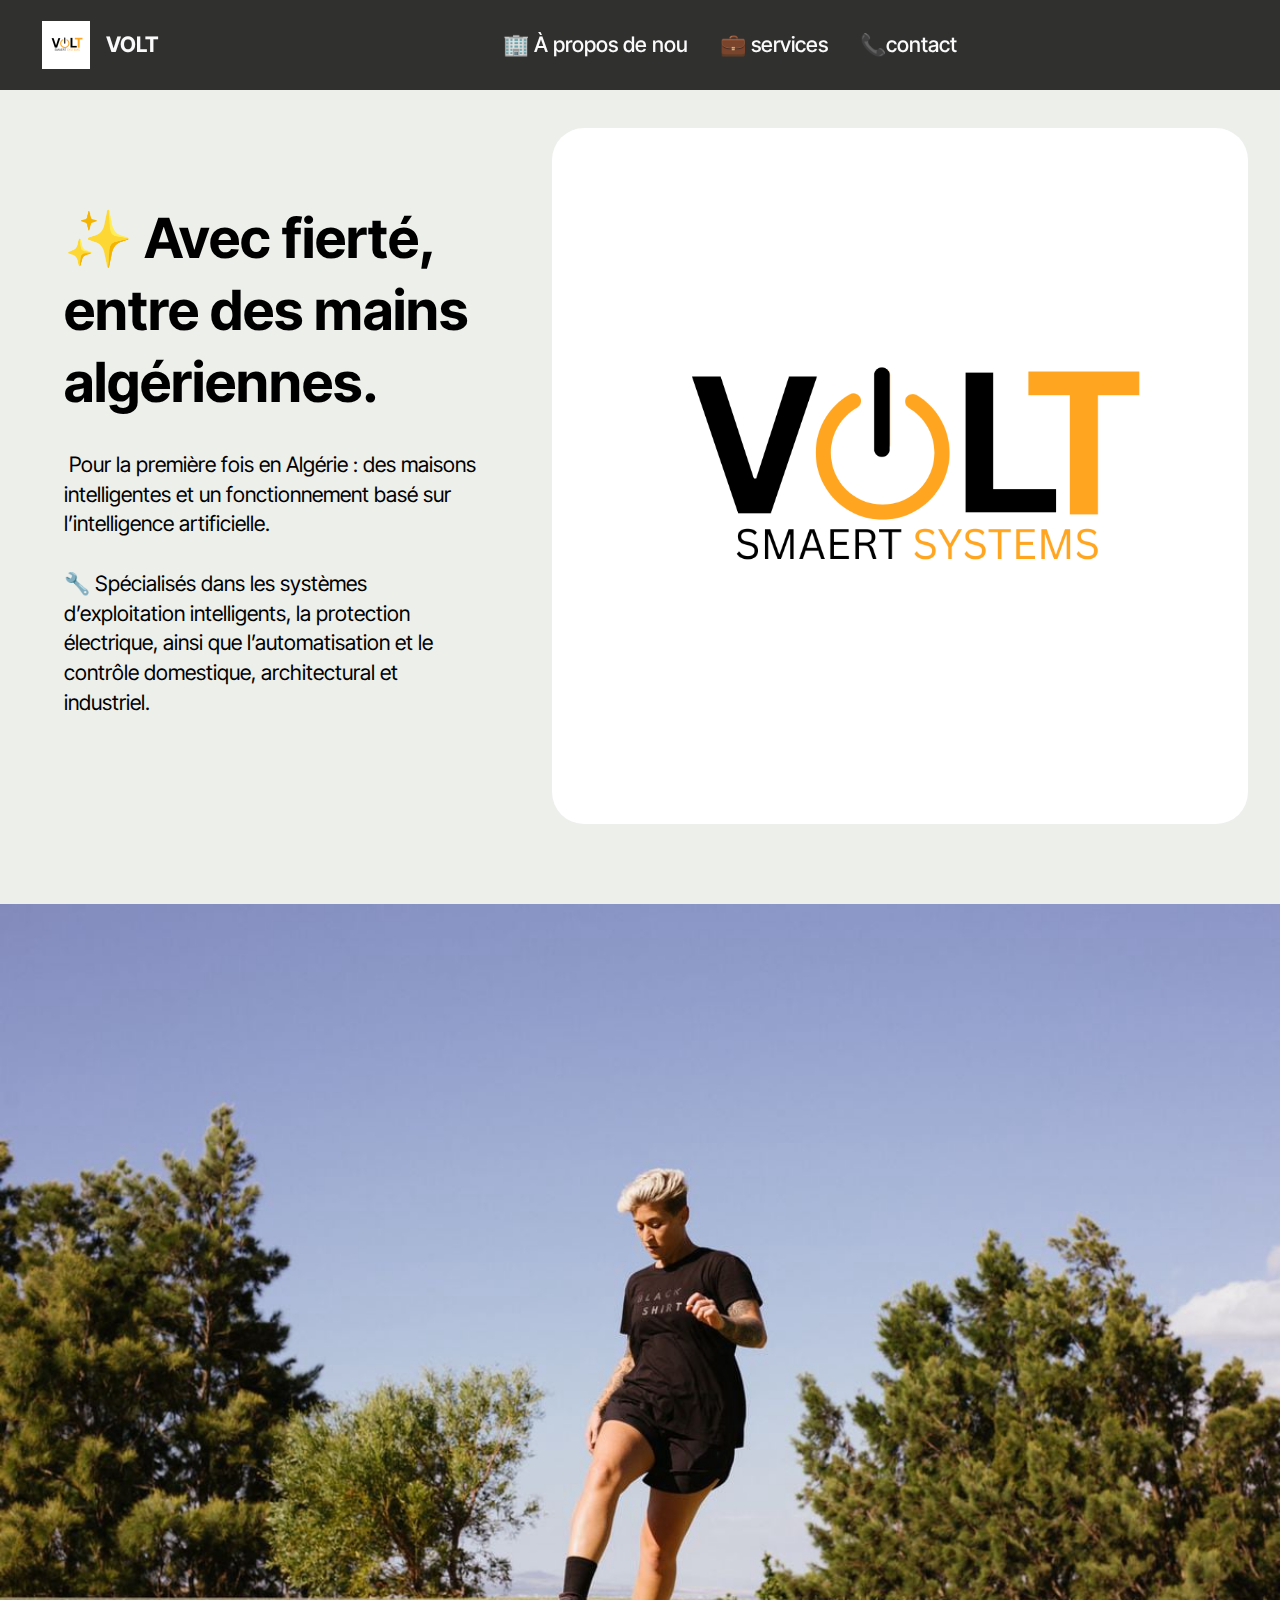
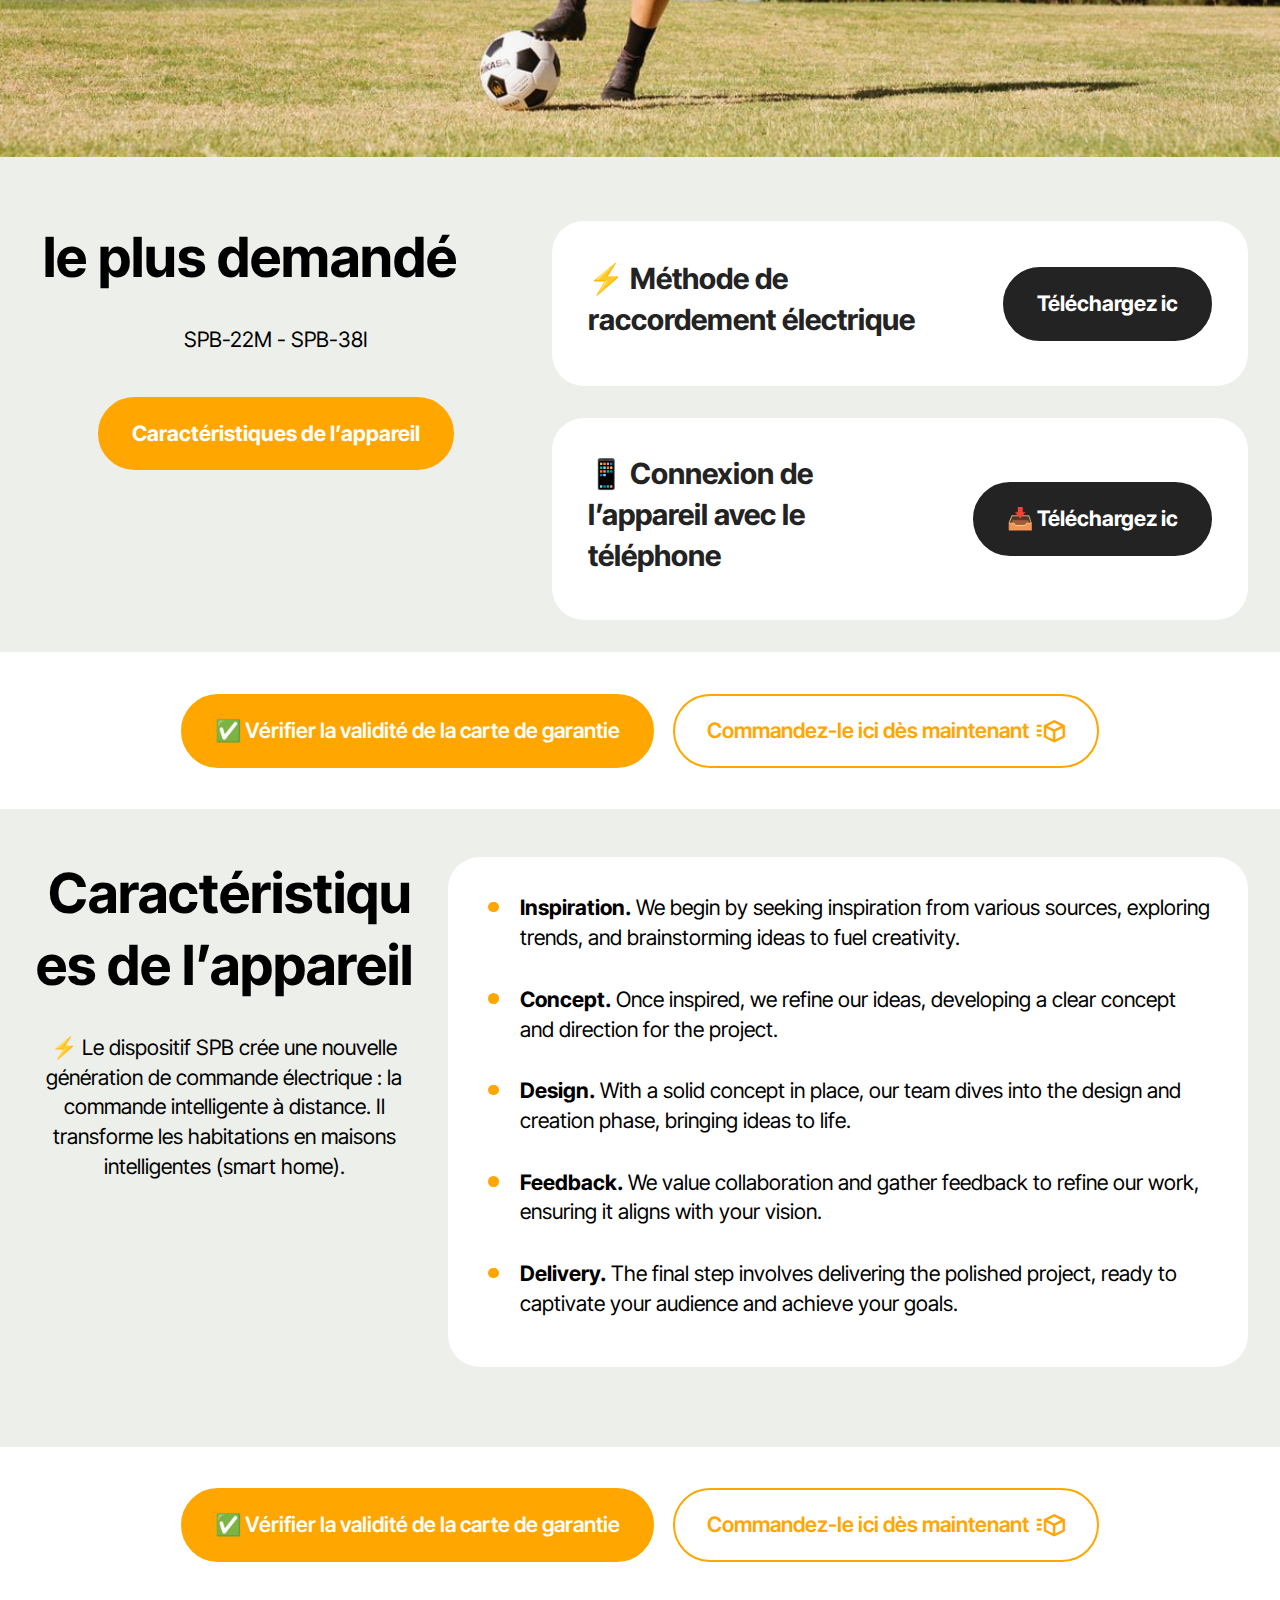
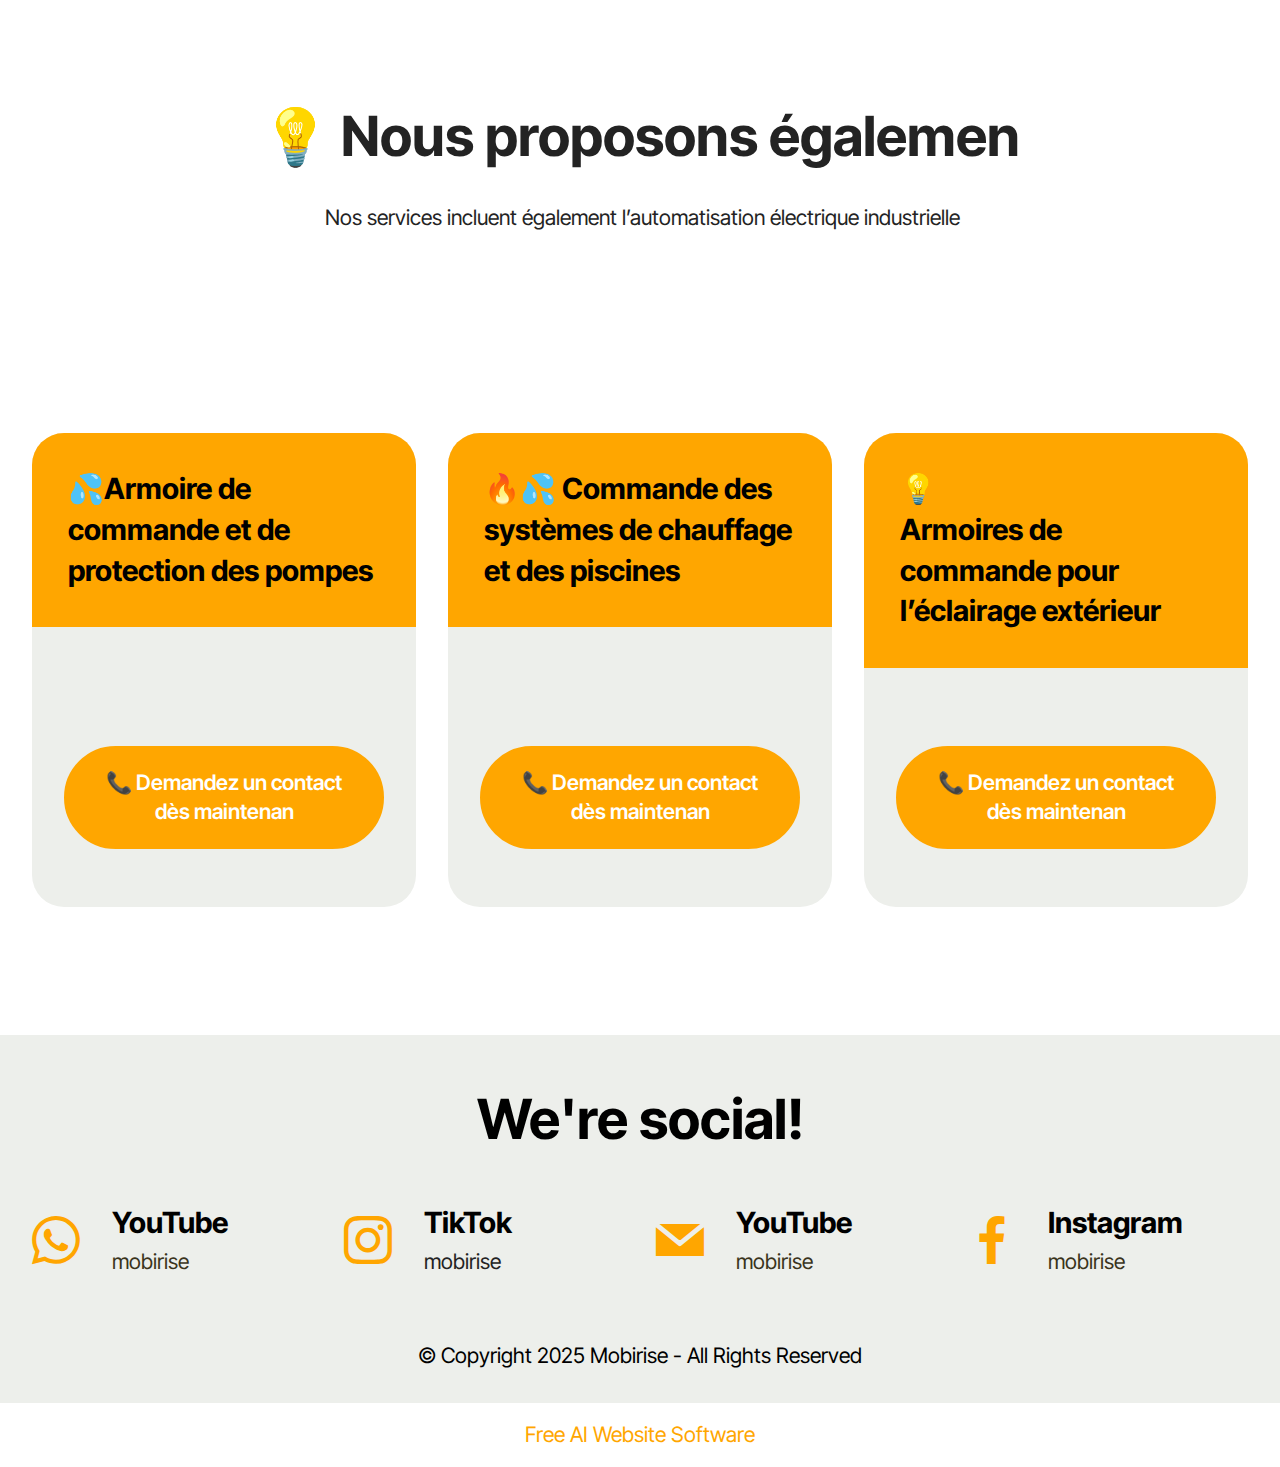
<file: index.html>
<!DOCTYPE html>
<html  >
<head>
  <!-- Site made with Mobirise Website Builder v6.0.6, https://mobirise.com -->
  <meta charset="UTF-8">
  <meta http-equiv="X-UA-Compatible" content="IE=edge">
  <meta name="generator" content="Mobirise v6.0.6, mobirise.com">
  <meta name="viewport" content="width=device-width, initial-scale=1, minimum-scale=1">
  <link rel="shortcut icon" href="assets/images/v-96x96.png" type="image/x-icon">
  <meta name="description" content="">
  
  
  <title>Home</title>
  <link rel="stylesheet" href="assets/web/assets/mobirise-icons2/mobirise2.css">
  <link rel="stylesheet" href="assets/bootstrap/css/bootstrap.min.css">
  <link rel="stylesheet" href="assets/bootstrap/css/bootstrap-grid.min.css">
  <link rel="stylesheet" href="assets/bootstrap/css/bootstrap-reboot.min.css">
  <link rel="stylesheet" href="assets/dropdown/css/style.css">
  <link rel="stylesheet" href="assets/socicon/css/styles.css">
  <link rel="stylesheet" href="assets/theme/css/style.css">
  <link rel="preload" href="https://fonts.googleapis.com/css?family=Inter+Tight:100,200,300,400,500,600,700,800,900,100i,200i,300i,400i,500i,600i,700i,800i,900i&display=swap" as="style" onload="this.onload=null;this.rel='stylesheet'">
  <noscript><link rel="stylesheet" href="https://fonts.googleapis.com/css?family=Inter+Tight:100,200,300,400,500,600,700,800,900,100i,200i,300i,400i,500i,600i,700i,800i,900i&display=swap"></noscript>
  <link rel="preload" as="style" href="assets/mobirise/css/mbr-additional.css?v=7xKpOg"><link rel="stylesheet" href="assets/mobirise/css/mbr-additional.css?v=7xKpOg" type="text/css">

  
  
  
</head>
<body>
  
  <section data-bs-version="5.1" class="menu menu6 cid-uZssER3rcB" once="menu" id="menu06-0">
	

	<nav class="navbar navbar-dropdown opacityScrollOff navbar-fixed-top navbar-expand-lg">
		<div class="container">
			<div class="navbar-brand">
				<span class="navbar-logo">
					<a href="index.html">
						<img src="assets/images/v-96x96.png" alt="volt" style="height: 3rem;">
					</a>
				</span>
				<span class="navbar-caption-wrap"><a class="navbar-caption text-white text-primary display-4" href="index.html">VOLT</a></span>
			</div>
			<button class="navbar-toggler" type="button" data-toggle="collapse" data-bs-toggle="collapse" data-target="#navbarSupportedContent" data-bs-target="#navbarSupportedContent" aria-controls="navbarNavAltMarkup" aria-expanded="false" aria-label="Toggle navigation">
				<div class="hamburger">
					<span></span>
					<span></span>
					<span></span>
					<span></span>
				</div>
			</button>
			<div class="collapse navbar-collapse opacityScrollOff" id="navbarSupportedContent">
				<ul class="navbar-nav nav-dropdown nav-right" data-app-modern-menu="true"><li class="nav-item">
						<a class="nav-link link text-white text-primary display-4" href="page1.html">🏢 À propos de nou</a>
					</li>
					<li class="nav-item">
						<a class="nav-link link text-white text-primary display-4" href="index.html#pricing01-l" aria-expanded="false">💼 services</a>
					</li>
					<li class="nav-item">
						<a class="nav-link link text-white text-primary display-4" href="index.html#social06-n">📞contact</a>
					</li></ul>
				
				
			</div>
		</div>
	</nav>
</section>

<section data-bs-version="5.1" class="header1 cid-uZsvx2zIqz" id="header01-1">
	

	
	

	<div class="container-fluid">
		<div class="row justify-content-center">
			<div class="col-12 col-md-12 col-lg-7 image-wrapper">
				<a href="page1.html"><img class="w-100" src="assets/images/v-1000x1000.png" alt="volt"></a>
			</div>
			<div class="col-12 col-lg col-md-12">
				<div class="text-wrapper align-left">
					<h1 class="mbr-section-title mbr-fonts-style mb-4 display-2"><strong>✨ Avec fierté, entre des mains algériennes.</strong></h1>
					<p class="mbr-text mbr-fonts-style mb-4 display-7">&nbsp;Pour la première fois en Algérie : des maisons intelligentes et un fonctionnement basé sur l’intelligence artificielle.<br><br>🔧 Spécialisés dans les systèmes d’exploitation intelligents, la protection électrique, ainsi que l’automatisation et le contrôle domestique, architectural et industriel.
					</p>
					
				</div>
			</div>
		</div>
	</div>
</section>

<section data-bs-version="5.1" class="image03 cid-v1792b0HAD" id="image04-h">
    

    <div class="image-block m-auto">
        <img src="assets/images/background4.jpg" alt="volt">
        
    </div>
</section>

<section data-bs-version="5.1" class="people01 cid-v178YhCxdN" id="people01-g">
  

  

  <div class="container">
    <div class="row">
      <div class="col-lg-5 mb-5">
        <h3 class="mbr-section-maintitle mbr-fonts-style mb-4 display-2"><strong>&nbsp;le plus demandé</strong></h3>
        <p class="mbr-section-maintext mbr-fonts-style mb-4 display-7">
          SPB-22M - SPB-38I<br>
        </p>

        <div class="mbr-section-btn btn-move"><a class="btn btn-primary display-7" href="index.html#article21-k"><strong>Caractéristiques de l’appareil</strong></a></div>
      </div>

      <div class="col-lg-7">
        <div class="item features-without-image">
          <div class="item-wrapper">
            <div class="row align-items-center">
              <div class="col-md-7">
                <div class="align-left">
                  <h3 class="mbr-section-title mbr-fonts-style mb-2 display-5"><strong>⚡ Méthode de raccordement électrique</strong></h3>
                  
                  
                </div>
              </div>

              <div class="col-md-5">
                <div class="mbr-section-btn align-right"><a class="btn btn-black display-7" href="assets/files/FOLDER-1.pdf" target="_blank"><strong>Téléchargez ic</strong></a></div>
              </div>
            </div>
          </div>
        </div>
        <div class="item features-without-image">
          <div class="item-wrapper">
            <div class="row align-items-center">
              <div class="col-md-7">
                <div class="align-left">
                  <h3 class="mbr-section-title mbr-fonts-style mb-2 display-5"><strong>📱 Connexion de l’appareil avec le téléphone</strong></h3>
                  
                  
                </div>
              </div>

              <div class="col-md-5">
                <div class="mbr-section-btn align-right"><a class="btn btn-black display-7" href="assets/files/FOLDER-1.pdf" target="_blank"><strong>📥 Téléchargez ic</strong></a></div>
              </div>
            </div>
          </div>
        </div>
        
      </div>
    </div>
  </div>
</section>

<section data-bs-version="5.1" class="article16 cid-v17hhFkH6Q" id="article16-j">
    
    <div class="container">
        <div class="row justify-content-center">
            <div class="col-md-12 col-lg-10">
                <div class="mbr-section-btn align-center"><a class="btn btn-primary display-4" href="">✅ Vérifier la validité de la carte de garantie</a>
                    <a class="btn btn-primary-outline display-4" href="Demande.html"><span class="mobi-mbri mobi-mbri-delivery mbr-iconfont mbr-iconfont-btn"></span>Commandez-le ici dès maintenant</a></div>
            </div>
        </div>
    </div>
</section>

<section data-bs-version="5.1" class="article021 cid-v17jwEGDsG" id="article21-k">
    
    <div class="container">
        <div class="row justify-content-center">
            <div class="col-lg-4">
                <div class="col-12 col-md-12">
                    <h5 class="mbr-section-title mbr-fonts-style mt-0 mb-4 display-2"><strong>&nbsp;Caractéristiques de l’appareil</strong></h5>
                    <h6 class="mbr-section-subtitle mbr-fonts-style mt-0 mb-4 display-7">⚡ Le dispositif SPB crée une nouvelle génération de commande électrique : la commande intelligente à distance. Il transforme les habitations en maisons intelligentes (smart home).</h6>
                    
                </div>
            </div>

            <div class="col-lg-8 side-features">
                <div class="item-wrapper align-left">
                    <div class="counter-container mbr-text mbr-fonts-style display-7">
                        <ul>
                            <li><strong>Inspiration.</strong> We begin by seeking inspiration from various sources, exploring
                                trends, and brainstorming ideas to fuel creativity.
                            </li>
                            <li><strong>Concept.</strong> Once inspired, we refine our ideas, developing a clear concept and
                                direction for the project.
                            </li>
                            <li><strong>Design.</strong> With a solid concept in place, our team dives into the design and
                                creation phase, bringing ideas to life.
                            </li>
                            <li><strong>Feedback.</strong> We value collaboration and gather feedback to refine our work, ensuring
                                it aligns with your vision.
                            </li>
                            <li><strong>Delivery.</strong> The final step involves delivering the polished project, ready to
                                captivate your audience and achieve your goals.</li>
                        </ul>
                    </div>
                </div>
            </div>
        </div>
    </div>
</section>

<section data-bs-version="5.1" class="article16 cid-v1fH2cIB1W" id="article16-q">
    
    <div class="container">
        <div class="row justify-content-center">
            <div class="col-md-12 col-lg-10">
                <div class="mbr-section-btn align-center"><a class="btn btn-primary display-4" href="">✅ Vérifier la validité de la carte de garantie</a>
                    <a class="btn btn-primary-outline display-4" href="Demande.html"><span class="mobi-mbri mobi-mbri-delivery mbr-iconfont mbr-iconfont-btn"></span>Commandez-le ici dès maintenant</a></div>
            </div>
        </div>
    </div>
</section>

<section data-bs-version="5.1" class="article11 cid-v1fFpvtwr7" id="article11-p">
    

    
    
    <div class="container">
        <div class="row justify-content-center">
            <div class="title col-md-12 col-lg-10">
                <h3 class="mbr-section-title mbr-fonts-style align-center mt-0 mb-0 display-2"><strong>💡 Nous proposons égalemen</strong></h3>
                <h4 class="mbr-section-subtitle align-center mbr-fonts-style mt-4 display-7">&nbsp;Nos services incluent également l’automatisation électrique industrielle</h4>
                
            </div>
        </div>
    </div>
</section>

<section data-bs-version="5.1" class="pricing1 cid-v17l63gJSA" id="pricing01-l">
  
  
  <div class="container">
    <div class="row justify-content-center">
      <div class="col-12 content-head">
        
      </div>
    </div>
    <div class="row"> 
      <div class="item features-without-image col-12 col-md-6 col-lg-4 item-mb">
        <div class="item-wrapper">
          <div class="item-head">
            <h5 class="item-title mbr-fonts-style mb-0 display-5"><strong>💦Armoire de commande et de protection des pompes</strong></h5>
            
          </div>
          <div class="item-content">
            
          </div>
          <div class="mbr-section-btn item-footer"><a href="" class="btn item-btn btn-primary display-7">📞 Demandez un contact dès maintenan</a></div>
        </div>
      </div>

      <div class="item features-without-image col-12 col-md-6 col-lg-4 item-mb">
        <div class="item-wrapper">
          <div class="item-head">
            <h5 class="item-title mbr-fonts-style mb-0 display-5"><strong>🔥💦 Commande des systèmes de chauffage et des piscines</strong></h5>
            
          </div>
          <div class="item-content">
            
          </div>
          <div class="mbr-section-btn item-footer"><a href="" class="btn item-btn btn-primary display-7">📞 Demandez un contact dès maintenan</a></div>
        </div>
      </div>

      <div class="item features-without-image col-12 col-md-6 col-lg-4 item-mb">
        <div class="item-wrapper">
          <div class="item-head">
            <h5 class="item-title mbr-fonts-style mb-0 display-5"><strong>💡</strong><br><strong>Armoires de commande pour l’éclairage extérieur</strong></h5>
            
          </div>
          <div class="item-content">
            
          </div>
          <div class="mbr-section-btn item-footer"><a href="" class="btn item-btn btn-primary display-7">📞 Demandez un contact dès maintenan</a></div>
        </div>
      </div>
      
    </div>
  </div>
</section>

<section data-bs-version="5.1" class="social06 cid-v17uC0r9Yc" id="social06-n">
	

	
	
	<div class="container">
		<div class="row justify-content-center">
			<div class="col-12 content-head">
				<div class="mb-5">
					<h5 class="mbr-section-title mbr-fonts-style align-center mb-0 display-2">
						<strong>We're social!</strong>
					</h5>
					
				</div>
			</div>
		</div>
		<div class="row">
			

			<div class="item features-without-image col-12 col-md-6 col-lg-3 active">
				<div class="item-wrapper">
					<span class="mbr-iconfont m-auto socicon-whatsapp socicon"></span>
					<div class="card-box">
						<h4 class="card-title mbr-fonts-style mb-1 display-5">
							<strong>YouTube</strong>
						</h4>
						<h5 class="card-text mbr-fonts-style display-7">
							<a href="https://www.youtube.com/mobirise" class="text-success">mobirise</a>
						</h5>
					</div>
				</div>
			</div><div class="item features-without-image col-12 col-md-6 col-lg-3">
				<div class="item-wrapper">
					<span class="mbr-iconfont m-auto socicon-instagram socicon"></span>
					<div class="card-box">
						<h4 class="card-title mbr-fonts-style mb-1 display-5">
							<strong>TikTok</strong>
						</h4>
						<h5 class="card-text mbr-fonts-style display-7">
							<a href="https://www.tiktok.com/@mobirise" class="text-black">mobirise</a>
						</h5>
					</div>
				</div>
			</div>
			<div class="item features-without-image col-12 col-md-6 col-lg-3">
				<div class="item-wrapper">
					<span class="mbr-iconfont m-auto socicon-mail socicon"></span>
					<div class="card-box">
						<h4 class="card-title mbr-fonts-style mb-1 display-5">
							<strong>YouTube</strong>
						</h4>
						<h5 class="card-text mbr-fonts-style display-7">
							<a href="https://www.youtube.com/mobirise" class="text-success">mobirise</a>
						</h5>
					</div>
				</div>
			</div><div class="item features-without-image col-12 col-md-6 col-lg-3">
				<div class="item-wrapper">
					<span class="mbr-iconfont m-auto socicon-facebook socicon"></span>
					<div class="card-box">
						<h4 class="card-title mbr-fonts-style mb-1 display-5">
							<strong>Instagram</strong>
						</h4>
						<h5 class="card-text mbr-fonts-style display-7"><a href="https://www.instagram.com/mobirise/" class="text-success">mobirise</a></h5>
					</div>
				</div>
			</div>
			
		</div>
	</div>
</section>

<section data-bs-version="5.1" class="footer4 cid-v17uyGAwWo" once="footers" id="footer04-m">

    

    

    <div class="container">
        <div class="media-container-row align-center mbr-white">
            <div class="col-12">
                <p class="mbr-text mb-0 mbr-fonts-style display-7">
                    © Copyright 2025 Mobirise - All Rights Reserved
                </p>
            </div>
        </div>
    </div>
</section><section class="display-7" style="padding: 0;align-items: center;justify-content: center;flex-wrap: wrap;    align-content: center;display: flex;position: relative;height: 4rem;"><a href="https://mobiri.se/" style="flex: 1 1;height: 4rem;position: absolute;width: 100%;z-index: 1;"><img alt="" style="height: 4rem;" src="[data-uri]"></a><p style="margin: 0;text-align: center;" class="display-7">&#8204;</p><a style="z-index:1" href="https://mobirise.com/builder/ai-website-builder.html">Free AI Website Software</a></section><script src="assets/bootstrap/js/bootstrap.bundle.min.js"></script>  <script src="assets/smoothscroll/smooth-scroll.js"></script>  <script src="assets/ytplayer/index.js"></script>  <script src="assets/dropdown/js/navbar-dropdown.js"></script>  <script src="assets/theme/js/script.js"></script>  
  
  
</body>
</html>
</file>
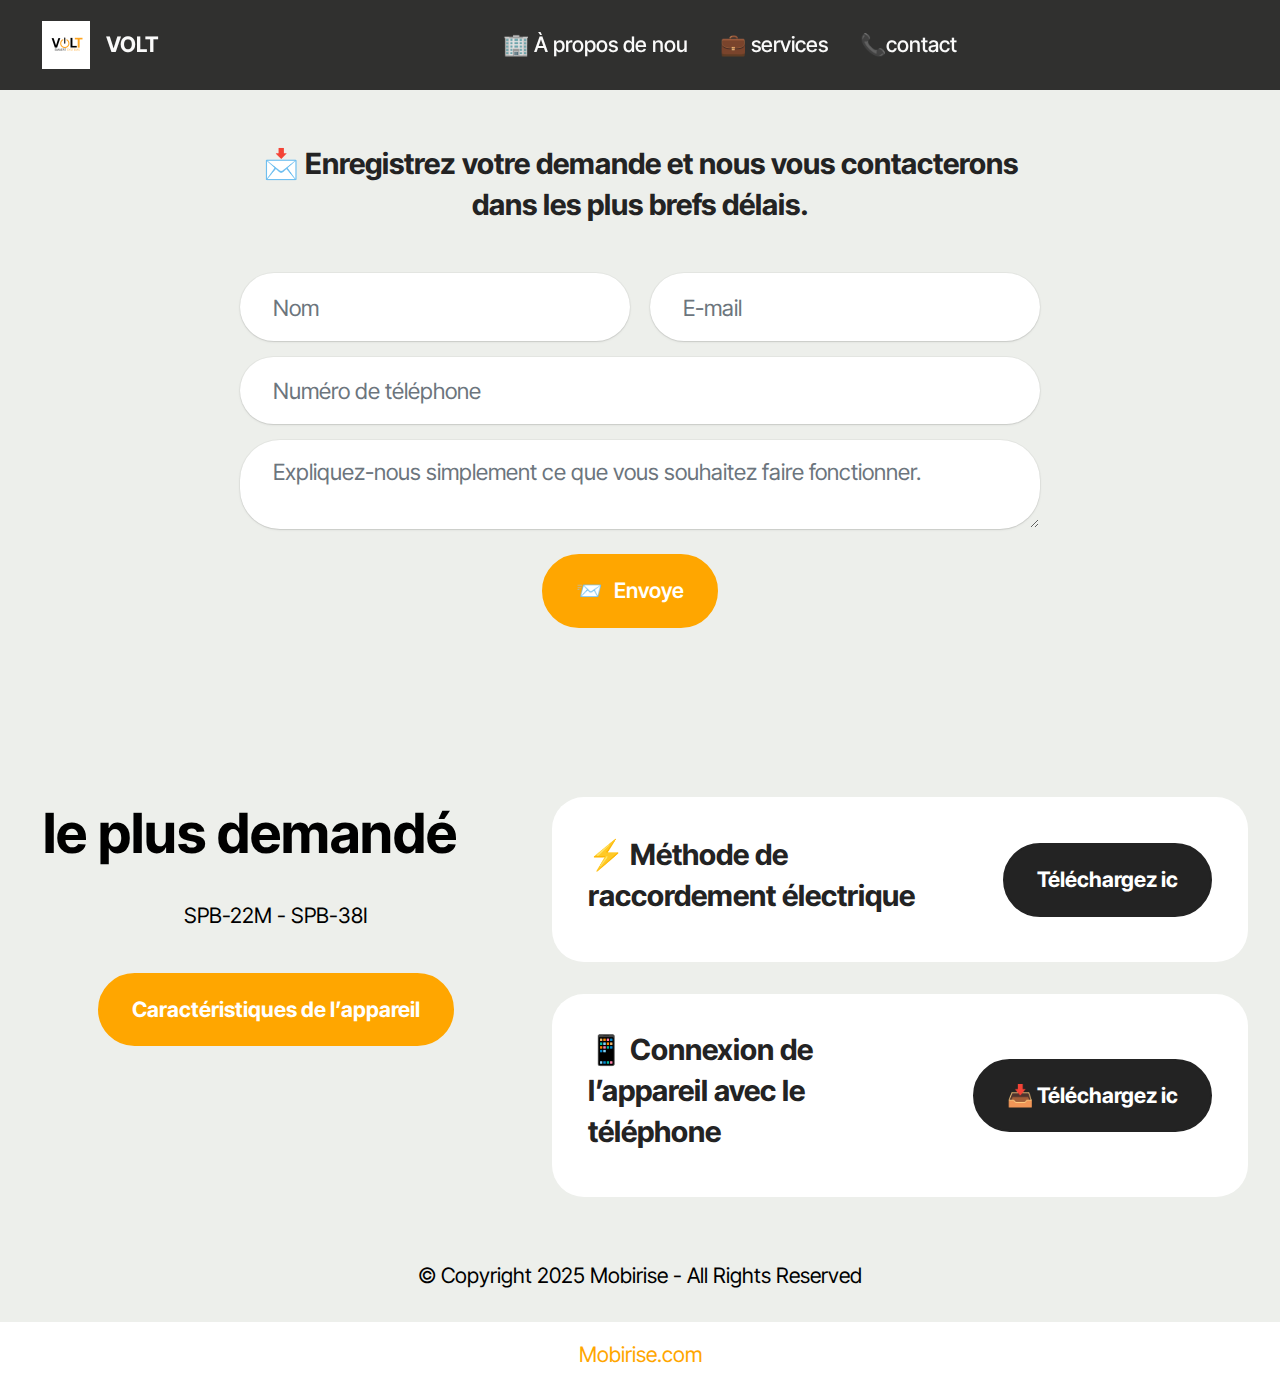
<file: Demande.html>
<!DOCTYPE html>
<html  >
<head>
  <!-- Site made with Mobirise Website Builder v6.0.6, https://mobirise.com -->
  <meta charset="UTF-8">
  <meta http-equiv="X-UA-Compatible" content="IE=edge">
  <meta name="generator" content="Mobirise v6.0.6, mobirise.com">
  <meta name="viewport" content="width=device-width, initial-scale=1, minimum-scale=1">
  <link rel="shortcut icon" href="assets/images/v-96x96.png" type="image/x-icon">
  <meta name="description" content="">
  
  
  <title>Demande</title>
  <link rel="stylesheet" href="assets/web/assets/mobirise-icons2/mobirise2.css">
  <link rel="stylesheet" href="assets/bootstrap/css/bootstrap.min.css">
  <link rel="stylesheet" href="assets/bootstrap/css/bootstrap-grid.min.css">
  <link rel="stylesheet" href="assets/bootstrap/css/bootstrap-reboot.min.css">
  <link rel="stylesheet" href="assets/dropdown/css/style.css">
  <link rel="stylesheet" href="assets/theme/css/style.css">
  <link rel="preload" href="https://fonts.googleapis.com/css?family=Inter+Tight:100,200,300,400,500,600,700,800,900,100i,200i,300i,400i,500i,600i,700i,800i,900i&display=swap" as="style" onload="this.onload=null;this.rel='stylesheet'">
  <noscript><link rel="stylesheet" href="https://fonts.googleapis.com/css?family=Inter+Tight:100,200,300,400,500,600,700,800,900,100i,200i,300i,400i,500i,600i,700i,800i,900i&display=swap"></noscript>
  <link rel="preload" as="style" href="assets/mobirise/css/mbr-additional.css?v=jqRN2h"><link rel="stylesheet" href="assets/mobirise/css/mbr-additional.css?v=jqRN2h" type="text/css">

  
  
  
</head>
<body>
  
  <section data-bs-version="5.1" class="menu menu6 cid-uZssER3rcB" once="menu" id="menu06-u">
	

	<nav class="navbar navbar-dropdown opacityScrollOff navbar-fixed-top navbar-expand-lg">
		<div class="container">
			<div class="navbar-brand">
				<span class="navbar-logo">
					<a href="index.html">
						<img src="assets/images/v-96x96.png" alt="volt" style="height: 3rem;">
					</a>
				</span>
				<span class="navbar-caption-wrap"><a class="navbar-caption text-white text-primary display-4" href="index.html">VOLT</a></span>
			</div>
			<button class="navbar-toggler" type="button" data-toggle="collapse" data-bs-toggle="collapse" data-target="#navbarSupportedContent" data-bs-target="#navbarSupportedContent" aria-controls="navbarNavAltMarkup" aria-expanded="false" aria-label="Toggle navigation">
				<div class="hamburger">
					<span></span>
					<span></span>
					<span></span>
					<span></span>
				</div>
			</button>
			<div class="collapse navbar-collapse opacityScrollOff" id="navbarSupportedContent">
				<ul class="navbar-nav nav-dropdown nav-right" data-app-modern-menu="true"><li class="nav-item">
						<a class="nav-link link text-white text-primary display-4" href="page1.html">🏢 À propos de nou</a>
					</li>
					<li class="nav-item">
						<a class="nav-link link text-white text-primary display-4" href="index.html#pricing01-l" aria-expanded="false">💼 services</a>
					</li>
					<li class="nav-item">
						<a class="nav-link link text-white text-primary display-4" href="index.html#social06-n">📞contact</a>
					</li></ul>
				
				
			</div>
		</div>
	</nav>
</section>

<section data-bs-version="5.1" class="form5 cid-v1fQObx2Lk" id="form02-w">
    
    
    <div class="container">
        <div class="row justify-content-center">
            <div class="col-12 content-head">
                <div class="mbr-section-head mb-5">
                    <h3 class="mbr-section-title mbr-fonts-style align-center mb-0 display-5"><strong>📩 Enregistrez votre demande et nous vous contacterons dans les plus brefs délais.</strong></h3>
                    
                </div>
            </div>
        </div>
        <div class="row justify-content-center">
            <div class="col-lg-8 mx-auto mbr-form" data-form-type="formoid">
                <form action="https://mobirise.eu/" method="POST" class="mbr-form form-with-styler" data-form-title="Form Name"><input type="hidden" name="email" data-form-email="true" value="3V6lyb2Io2pbNP9qSVTKsW0aFUv4uc3bXbkT9g+olILakxWqrEH6lqUFkme3zILUI87h20O4zlRFfNKy5KjA/ceko+iaycbYNW3FogfFEvNNnwnoWpJvGe/ehDnyq6Td">
                    <div class="row">
                        <div hidden="hidden" data-form-alert="" class="alert alert-success col-12">🙏 Merci à vous (ceci ne constitue pas un achat officiel, mais simplement une réservation et une prise de contact)</div>
                        <div hidden="hidden" data-form-alert-danger="" class="alert alert-danger col-12">
                            Oops...! some problem!
                        </div>
                    </div>
                    <div class="dragArea row">
                        <div class="col-md col-sm-12 form-group mb-3" data-for="name">
                            <input type="text" name="name" placeholder="Nom" data-form-field="name" class="form-control" value="" id="name-form02-w">
                        </div>
                        <div class="col-md col-sm-12 form-group mb-3" data-for="email">
                            <input type="email" name="email" placeholder="E-mail" data-form-field="email" class="form-control" value="" id="email-form02-w">
                        </div>
                        <div class="col-12 form-group mb-3" data-for="phone">
                            <input type="tel" name="phone" placeholder="Numéro de téléphone" data-form-field="phone" class="form-control" value="" id="phone-form02-w">
                        </div>
                        <div class="col-12 form-group mb-3" data-for="textarea">
                            <textarea name="textarea" placeholder="Expliquez-nous simplement ce que vous souhaitez faire fonctionner." data-form-field="textarea" class="form-control" id="textarea-form02-w"></textarea>
                        </div>
                        <div class="col-lg-12 col-md-12 col-sm-12 align-center mbr-section-btn"><button type="submit" class="btn btn-primary display-7">📨&nbsp; &nbsp;Envoye</button></div>
                    </div>
                </form>
            </div>
        </div>
    </div>
</section>

<section data-bs-version="5.1" class="people01 cid-v1fTBTjRUw" id="people01-11">
  

  

  <div class="container">
    <div class="row">
      <div class="col-lg-5 mb-5">
        <h3 class="mbr-section-maintitle mbr-fonts-style mb-4 display-2"><strong>&nbsp;le plus demandé</strong></h3>
        <p class="mbr-section-maintext mbr-fonts-style mb-4 display-7">
          SPB-22M - SPB-38I<br>
        </p>

        <div class="mbr-section-btn btn-move"><a class="btn btn-primary display-7" href="index.html#article21-k"><strong>Caractéristiques de l’appareil</strong></a></div>
      </div>

      <div class="col-lg-7">
        <div class="item features-without-image">
          <div class="item-wrapper">
            <div class="row align-items-center">
              <div class="col-md-7">
                <div class="align-left">
                  <h3 class="mbr-section-title mbr-fonts-style mb-2 display-5"><strong>⚡ Méthode de raccordement électrique</strong></h3>
                  
                  
                </div>
              </div>

              <div class="col-md-5">
                <div class="mbr-section-btn align-right"><a class="btn btn-black display-7" href="assets/files/FOLDER-1.pdf"><strong>Téléchargez ic</strong></a></div>
              </div>
            </div>
          </div>
        </div>
        <div class="item features-without-image">
          <div class="item-wrapper">
            <div class="row align-items-center">
              <div class="col-md-7">
                <div class="align-left">
                  <h3 class="mbr-section-title mbr-fonts-style mb-2 display-5"><strong>📱 Connexion de l’appareil avec le téléphone</strong></h3>
                  
                  
                </div>
              </div>

              <div class="col-md-5">
                <div class="mbr-section-btn align-right"><a class="btn btn-black display-7" href="https://mobiri.se"><strong>📥 Téléchargez ic</strong></a></div>
              </div>
            </div>
          </div>
        </div>
        
      </div>
    </div>
  </div>
</section>

<section data-bs-version="5.1" class="footer4 cid-v17uyGAwWo" once="footers" id="footer04-v">

    

    

    <div class="container">
        <div class="media-container-row align-center mbr-white">
            <div class="col-12">
                <p class="mbr-text mb-0 mbr-fonts-style display-7">
                    © Copyright 2025 Mobirise - All Rights Reserved
                </p>
            </div>
        </div>
    </div>
</section><section class="display-7" style="padding: 0;align-items: center;justify-content: center;flex-wrap: wrap;    align-content: center;display: flex;position: relative;height: 4rem;"><a href="https://mobiri.se/" style="flex: 1 1;height: 4rem;position: absolute;width: 100%;z-index: 1;"><img alt="" style="height: 4rem;" src="[data-uri]"></a><p style="margin: 0;text-align: center;" class="display-7">&#8204;</p><a style="z-index:1" href="https://mobirise.com">Mobirise.com </a></section><script src="assets/bootstrap/js/bootstrap.bundle.min.js"></script>  <script src="assets/smoothscroll/smooth-scroll.js"></script>  <script src="assets/ytplayer/index.js"></script>  <script src="assets/dropdown/js/navbar-dropdown.js"></script>  <script src="assets/theme/js/script.js"></script>  <script src="assets/formoid/formoid.min.js"></script>  
  
  
</body>
</html>
</file>
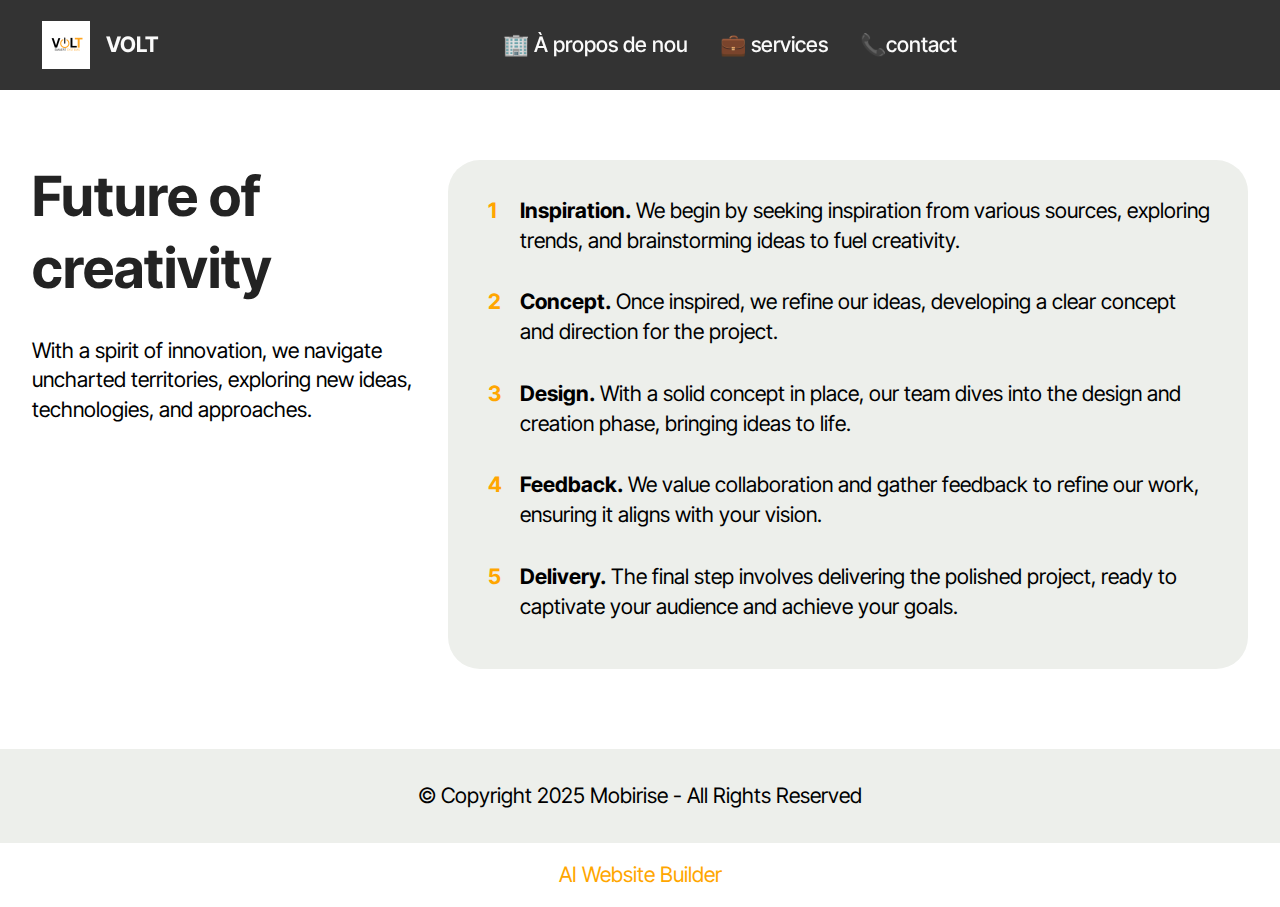
<file: page1.html>
<!DOCTYPE html>
<html  >
<head>
  <!-- Site made with Mobirise Website Builder v6.0.6, https://mobirise.com -->
  <meta charset="UTF-8">
  <meta http-equiv="X-UA-Compatible" content="IE=edge">
  <meta name="generator" content="Mobirise v6.0.6, mobirise.com">
  <meta name="viewport" content="width=device-width, initial-scale=1, minimum-scale=1">
  <link rel="shortcut icon" href="assets/images/v-96x96.png" type="image/x-icon">
  <meta name="description" content="">
  
  
  <title>nous</title>
  <link rel="stylesheet" href="assets/web/assets/mobirise-icons2/mobirise2.css">
  <link rel="stylesheet" href="assets/bootstrap/css/bootstrap.min.css">
  <link rel="stylesheet" href="assets/bootstrap/css/bootstrap-grid.min.css">
  <link rel="stylesheet" href="assets/bootstrap/css/bootstrap-reboot.min.css">
  <link rel="stylesheet" href="assets/dropdown/css/style.css">
  <link rel="stylesheet" href="assets/theme/css/style.css">
  <link rel="preload" href="https://fonts.googleapis.com/css?family=Inter+Tight:100,200,300,400,500,600,700,800,900,100i,200i,300i,400i,500i,600i,700i,800i,900i&display=swap" as="style" onload="this.onload=null;this.rel='stylesheet'">
  <noscript><link rel="stylesheet" href="https://fonts.googleapis.com/css?family=Inter+Tight:100,200,300,400,500,600,700,800,900,100i,200i,300i,400i,500i,600i,700i,800i,900i&display=swap"></noscript>
  <link rel="preload" as="style" href="assets/mobirise/css/mbr-additional.css?v=RABOEs"><link rel="stylesheet" href="assets/mobirise/css/mbr-additional.css?v=RABOEs" type="text/css">

  
  
  
</head>
<body>
  
  <section data-bs-version="5.1" class="menu menu6 cid-uZssER3rcB" once="menu" id="menu06-r">
	

	<nav class="navbar navbar-dropdown opacityScrollOff navbar-fixed-top navbar-expand-lg">
		<div class="container">
			<div class="navbar-brand">
				<span class="navbar-logo">
					<a href="index.html">
						<img src="assets/images/v-96x96.png" alt="volt" style="height: 3rem;">
					</a>
				</span>
				<span class="navbar-caption-wrap"><a class="navbar-caption text-white text-primary display-4" href="index.html">VOLT</a></span>
			</div>
			<button class="navbar-toggler" type="button" data-toggle="collapse" data-bs-toggle="collapse" data-target="#navbarSupportedContent" data-bs-target="#navbarSupportedContent" aria-controls="navbarNavAltMarkup" aria-expanded="false" aria-label="Toggle navigation">
				<div class="hamburger">
					<span></span>
					<span></span>
					<span></span>
					<span></span>
				</div>
			</button>
			<div class="collapse navbar-collapse opacityScrollOff" id="navbarSupportedContent">
				<ul class="navbar-nav nav-dropdown nav-right" data-app-modern-menu="true"><li class="nav-item">
						<a class="nav-link link text-white text-primary display-4" href="page1.html">🏢 À propos de nou</a>
					</li>
					<li class="nav-item">
						<a class="nav-link link text-white text-primary display-4" href="index.html#pricing01-l" aria-expanded="false">💼 services</a>
					</li>
					<li class="nav-item">
						<a class="nav-link link text-white text-primary display-4" href="index.html#social06-n">📞contact</a>
					</li></ul>
				
				
			</div>
		</div>
	</nav>
</section>

<section data-bs-version="5.1" class="article22 cid-v1fJT9dFk1" id="article22-t">
  
  
  
  <div class="container">
    <div class="row justify-content-center">
      <div class="col-lg-4">
        <div class="col-12 col-md-12">
          <h5 class="mbr-section-title mbr-fonts-style mt-0 mb-4 display-2">
            <strong>Future of creativity</strong></h5>
          <h6 class="mbr-section-subtitle mbr-fonts-style mt-0 mb-4 display-7">
            With a spirit of innovation, we navigate uncharted territories, exploring new ideas, technologies, and
            approaches.</h6>
          
        </div>
      </div>

      <div class="col-lg-8 side-features">
        <div class="item-wrapper align-left">
          <div class="counter-container mbr-text mbr-fonts-style display-7">
            <ol>
              <li><strong>Inspiration.</strong> We begin by seeking inspiration from various sources, exploring trends,
                and brainstorming ideas to fuel creativity.</li>
              <li><strong>Concept.</strong> Once inspired, we refine our ideas, developing a clear concept and
                direction for the project.</li>
              <li><strong>Design.</strong> With a solid concept in place, our team dives into the design and creation phase,
                bringing ideas to life.</li>
              <li><strong>Feedback.</strong> We value collaboration and gather feedback to refine our work, ensuring it aligns
                with your vision.</li>
              <li><strong>Delivery.</strong> The final step involves delivering the polished project, ready to captivate your
                audience and achieve your goals.</li>
            </ol>
          </div>
        </div>




      </div>
    </div>
  </div>
</section>

<section data-bs-version="5.1" class="footer4 cid-v17uyGAwWo" once="footers" id="footer04-s">

    

    

    <div class="container">
        <div class="media-container-row align-center mbr-white">
            <div class="col-12">
                <p class="mbr-text mb-0 mbr-fonts-style display-7">
                    © Copyright 2025 Mobirise - All Rights Reserved
                </p>
            </div>
        </div>
    </div>
</section><section class="display-7" style="padding: 0;align-items: center;justify-content: center;flex-wrap: wrap;    align-content: center;display: flex;position: relative;height: 4rem;"><a href="https://mobiri.se/" style="flex: 1 1;height: 4rem;position: absolute;width: 100%;z-index: 1;"><img alt="" style="height: 4rem;" src="[data-uri]"></a><p style="margin: 0;text-align: center;" class="display-7">&#8204;</p><a style="z-index:1" href="https://mobirise.com/builder/ai-website-builder.html">AI Website Builder</a></section><script src="assets/bootstrap/js/bootstrap.bundle.min.js"></script>  <script src="assets/smoothscroll/smooth-scroll.js"></script>  <script src="assets/ytplayer/index.js"></script>  <script src="assets/dropdown/js/navbar-dropdown.js"></script>  <script src="assets/theme/js/script.js"></script>  
  
  
</body>
</html>
</file>
<file: assets/web/assets/mobirise-icons2/mobirise2.css>
@font-face {
  font-family: 'Moririse2';
  font-display: swap;
  src:  url('mobirise2.eot?f2bix4');
  src:  url('mobirise2.eot?f2bix4#iefix') format('embedded-opentype'),
    url('mobirise2.ttf?f2bix4') format('truetype'),
    url('mobirise2.woff?f2bix4') format('woff'),
    url('mobirise2.svg?f2bix4#mobirise2') format('svg');
  font-weight: normal;
  font-style: normal;
}

[class^="mobi-"], [class*=" mobi-"] {
  /* use !important to prevent issues with browser extensions that change fonts */
  font-family: 'Moririse2' !important;
  speak: none;
  font-style: normal;
  font-weight: normal;
  font-variant: normal;
  text-transform: none;
  line-height: 1;

  /* Better Font Rendering =========== */
  -webkit-font-smoothing: antialiased;
  -moz-osx-font-smoothing: grayscale;
}

.mobi-mbri-add-submenu:before {
  content: "\e900";
}
.mobi-mbri-alert:before {
  content: "\e901";
}
.mobi-mbri-align-center:before {
  content: "\e902";
}
.mobi-mbri-align-justify:before {
  content: "\e903";
}
.mobi-mbri-align-left:before {
  content: "\e904";
}
.mobi-mbri-align-right:before {
  content: "\e905";
}
.mobi-mbri-android:before {
  content: "\e906";
}
.mobi-mbri-apple:before {
  content: "\e907";
}
.mobi-mbri-arrow-down:before {
  content: "\e908";
}
.mobi-mbri-arrow-next:before {
  content: "\e909";
}
.mobi-mbri-arrow-prev:before {
  content: "\e90a";
}
.mobi-mbri-arrow-up:before {
  content: "\e90b";
}
.mobi-mbri-bold:before {
  content: "\e90c";
}
.mobi-mbri-bookmark:before {
  content: "\e90d";
}
.mobi-mbri-bootstrap:before {
  content: "\e90e";
}
.mobi-mbri-briefcase:before {
  content: "\e90f";
}
.mobi-mbri-browse:before {
  content: "\e910";
}
.mobi-mbri-bulleted-list:before {
  content: "\e911";
}
.mobi-mbri-calendar:before {
  content: "\e912";
}
.mobi-mbri-camera:before {
  content: "\e913";
}
.mobi-mbri-cart-add:before {
  content: "\e914";
}
.mobi-mbri-cart-full:before {
  content: "\e915";
}
.mobi-mbri-cash:before {
  content: "\e916";
}
.mobi-mbri-change-style:before {
  content: "\e917";
}
.mobi-mbri-chat:before {
  content: "\e918";
}
.mobi-mbri-clock:before {
  content: "\e919";
}
.mobi-mbri-close:before {
  content: "\e91a";
}
.mobi-mbri-cloud:before {
  content: "\e91b";
}
.mobi-mbri-code:before {
  content: "\e91c";
}
.mobi-mbri-contact-form:before {
  content: "\e91d";
}
.mobi-mbri-credit-card:before {
  content: "\e91e";
}
.mobi-mbri-cursor-click:before {
  content: "\e91f";
}
.mobi-mbri-cust-feedback:before {
  content: "\e920";
}
.mobi-mbri-database:before {
  content: "\e921";
}
.mobi-mbri-delivery:before {
  content: "\e922";
}
.mobi-mbri-desktop:before {
  content: "\e923";
}
.mobi-mbri-devices:before {
  content: "\e924";
}
.mobi-mbri-down:before {
  content: "\e925";
}
.mobi-mbri-download-2:before {
  content: "\e926";
}
.mobi-mbri-download:before {
  content: "\e927";
}
.mobi-mbri-drag-n-drop-2:before {
  content: "\e928";
}
.mobi-mbri-drag-n-drop:before {
  content: "\e929";
}
.mobi-mbri-edit-2:before {
  content: "\e92a";
}
.mobi-mbri-edit:before {
  content: "\e92b";
}
.mobi-mbri-error:before {
  content: "\e92c";
}
.mobi-mbri-extension:before {
  content: "\e92d";
}
.mobi-mbri-features:before {
  content: "\e92e";
}
.mobi-mbri-file:before {
  content: "\e92f";
}
.mobi-mbri-flag:before {
  content: "\e930";
}
.mobi-mbri-folder:before {
  content: "\e931";
}
.mobi-mbri-gift:before {
  content: "\e932";
}
.mobi-mbri-github:before {
  content: "\e933";
}
.mobi-mbri-globe-2:before {
  content: "\e934";
}
.mobi-mbri-globe:before {
  content: "\e935";
}
.mobi-mbri-growing-chart:before {
  content: "\e936";
}
.mobi-mbri-hearth:before {
  content: "\e937";
}
.mobi-mbri-help:before {
  content: "\e938";
}
.mobi-mbri-home:before {
  content: "\e939";
}
.mobi-mbri-hot-cup:before {
  content: "\e93a";
}
.mobi-mbri-idea:before {
  content: "\e93b";
}
.mobi-mbri-image-gallery:before {
  content: "\e93c";
}
.mobi-mbri-image-slider:before {
  content: "\e93d";
}
.mobi-mbri-info:before {
  content: "\e93e";
}
.mobi-mbri-italic:before {
  content: "\e93f";
}
.mobi-mbri-key:before {
  content: "\e940";
}
.mobi-mbri-laptop:before {
  content: "\e941";
}
.mobi-mbri-layers:before {
  content: "\e942";
}
.mobi-mbri-left-right:before {
  content: "\e943";
}
.mobi-mbri-left:before {
  content: "\e944";
}
.mobi-mbri-letter:before {
  content: "\e945";
}
.mobi-mbri-like:before {
  content: "\e946";
}
.mobi-mbri-link:before {
  content: "\e947";
}
.mobi-mbri-lock:before {
  content: "\e948";
}
.mobi-mbri-login:before {
  content: "\e949";
}
.mobi-mbri-logout:before {
  content: "\e94a";
}
.mobi-mbri-magic-stick:before {
  content: "\e94b";
}
.mobi-mbri-map-pin:before {
  content: "\e94c";
}
.mobi-mbri-menu:before {
  content: "\e94d";
}
.mobi-mbri-mobile-2:before {
  content: "\e94e";
}
.mobi-mbri-mobile-horizontal:before {
  content: "\e94f";
}
.mobi-mbri-mobile:before {
  content: "\e950";
}
.mobi-mbri-mobirise:before {
  content: "\e951";
}
.mobi-mbri-more-horizontal:before {
  content: "\e952";
}
.mobi-mbri-more-vertical:before {
  content: "\e953";
}
.mobi-mbri-music:before {
  content: "\e954";
}
.mobi-mbri-new-file:before {
  content: "\e955";
}
.mobi-mbri-numbered-list:before {
  content: "\e956";
}
.mobi-mbri-opened-folder:before {
  content: "\e957";
}
.mobi-mbri-pages:before {
  content: "\e958";
}
.mobi-mbri-paper-plane:before {
  content: "\e959";
}
.mobi-mbri-paperclip:before {
  content: "\e95a";
}
.mobi-mbri-phone:before {
  content: "\e95b";
}
.mobi-mbri-photo:before {
  content: "\e95c";
}
.mobi-mbri-photos:before {
  content: "\e95d";
}
.mobi-mbri-pin:before {
  content: "\e95e";
}
.mobi-mbri-play:before {
  content: "\e95f";
}
.mobi-mbri-plus:before {
  content: "\e960";
}
.mobi-mbri-preview:before {
  content: "\e961";
}
.mobi-mbri-print:before {
  content: "\e962";
}
.mobi-mbri-protect:before {
  content: "\e963";
}
.mobi-mbri-question:before {
  content: "\e964";
}
.mobi-mbri-quote-left:before {
  content: "\e965";
}
.mobi-mbri-quote-right:before {
  content: "\e966";
}
.mobi-mbri-redo:before {
  content: "\e967";
}
.mobi-mbri-refresh:before {
  content: "\e968";
}
.mobi-mbri-responsive-2:before {
  content: "\e969";
}
.mobi-mbri-responsive:before {
  content: "\e96a";
}
.mobi-mbri-right:before {
  content: "\e96b";
}
.mobi-mbri-rocket:before {
  content: "\e96c";
}
.mobi-mbri-sad-face:before {
  content: "\e96d";
}
.mobi-mbri-sale:before {
  content: "\e96e";
}
.mobi-mbri-save:before {
  content: "\e96f";
}
.mobi-mbri-search:before {
  content: "\e970";
}
.mobi-mbri-setting-2:before {
  content: "\e971";
}
.mobi-mbri-setting-3:before {
  content: "\e972";
}
.mobi-mbri-setting:before {
  content: "\e973";
}
.mobi-mbri-share:before {
  content: "\e974";
}
.mobi-mbri-shopping-bag:before {
  content: "\e975";
}
.mobi-mbri-shopping-basket:before {
  content: "\e976";
}
.mobi-mbri-shopping-cart:before {
  content: "\e977";
}
.mobi-mbri-sites:before {
  content: "\e978";
}
.mobi-mbri-smile-face:before {
  content: "\e979";
}
.mobi-mbri-speed:before {
  content: "\e97a";
}
.mobi-mbri-star:before {
  content: "\e97b";
}
.mobi-mbri-success:before {
  content: "\e97c";
}
.mobi-mbri-sun:before {
  content: "\e97d";
}
.mobi-mbri-sun2:before {
  content: "\e97e";
}
.mobi-mbri-tablet-vertical:before {
  content: "\e97f";
}
.mobi-mbri-tablet:before {
  content: "\e980";
}
.mobi-mbri-target:before {
  content: "\e981";
}
.mobi-mbri-timer:before {
  content: "\e982";
}
.mobi-mbri-to-ftp:before {
  content: "\e983";
}
.mobi-mbri-to-local-drive:before {
  content: "\e984";
}
.mobi-mbri-touch-swipe:before {
  content: "\e985";
}
.mobi-mbri-touch:before {
  content: "\e986";
}
.mobi-mbri-trash:before {
  content: "\e987";
}
.mobi-mbri-underline:before {
  content: "\e988";
}
.mobi-mbri-undo:before {
  content: "\e989";
}
.mobi-mbri-unlink:before {
  content: "\e98a";
}
.mobi-mbri-unlock:before {
  content: "\e98b";
}
.mobi-mbri-up-down:before {
  content: "\e98c";
}
.mobi-mbri-up:before {
  content: "\e98d";
}
.mobi-mbri-update:before {
  content: "\e98e";
}
.mobi-mbri-upload-2:before {
  content: "\e98f";
}
.mobi-mbri-upload:before {
  content: "\e990";
}
.mobi-mbri-user-2:before {
  content: "\e991";
}
.mobi-mbri-user:before {
  content: "\e992";
}
.mobi-mbri-users:before {
  content: "\e993";
}
.mobi-mbri-video-play:before {
  content: "\e994";
}
.mobi-mbri-video:before {
  content: "\e995";
}
.mobi-mbri-watch:before {
  content: "\e996";
}
.mobi-mbri-website-theme-2:before {
  content: "\e997";
}
.mobi-mbri-website-theme:before {
  content: "\e998";
}
.mobi-mbri-wifi:before {
  content: "\e999";
}
.mobi-mbri-windows:before {
  content: "\e99a";
}
.mobi-mbri-zoom-in:before {
  content: "\e99b";
}
.mobi-mbri-zoom-out:before {
  content: "\e99c";
}
</file>
<file: assets/dropdown/css/style.css>
.navbar-dropdown {
  left: 0;
  padding: 0;
  position: absolute;
  right: 0;
  top: 0;
  transition: all 0.45s ease;
  z-index: 1030;
  background: #282828; }
  .navbar-dropdown .navbar-logo {
    margin-right: 0.8rem;
    transition: margin 0.3s ease-in-out;
    vertical-align: middle; }
    .navbar-dropdown .navbar-logo img {
      height: 3.125rem;
      transition: all 0.3s ease-in-out; }
    .navbar-dropdown .navbar-logo.mbr-iconfont {
      font-size: 3.125rem;
      line-height: 3.125rem; }
  .navbar-dropdown .navbar-caption {
    font-weight: 700;
    white-space: normal;
    vertical-align: -4px;
    line-height: 3.125rem !important; }
    .navbar-dropdown .navbar-caption, .navbar-dropdown .navbar-caption:hover {
      color: inherit;
      text-decoration: none; }
  .navbar-dropdown .mbr-iconfont + .navbar-caption {
    vertical-align: -1px; }
  .navbar-dropdown.navbar-fixed-top {
    position: fixed; }
  .navbar-dropdown .navbar-brand span {
    vertical-align: -4px; }
  .navbar-dropdown.bg-color.transparent {
    background: none; }
  .navbar-dropdown.navbar-short .navbar-brand {
    padding: 0.625rem 0; }
    .navbar-dropdown.navbar-short .navbar-brand span {
      vertical-align: -1px; }
  .navbar-dropdown.navbar-short .navbar-caption {
    line-height: 2.375rem !important;
    vertical-align: -2px; }
  .navbar-dropdown.navbar-short .navbar-logo {
    margin-right: 0.5rem; }
    .navbar-dropdown.navbar-short .navbar-logo img {
      height: 2.375rem; }
    .navbar-dropdown.navbar-short .navbar-logo.mbr-iconfont {
      font-size: 2.375rem;
      line-height: 2.375rem; }
  .navbar-dropdown.navbar-short .mbr-table-cell {
    height: 3.625rem; }
  .navbar-dropdown .navbar-close {
    left: 0.6875rem;
    position: fixed;
    top: 0.75rem;
    z-index: 1000; }
  .navbar-dropdown .hamburger-icon {
    content: "";
    display: inline-block;
    vertical-align: middle;
    width: 16px;
    -webkit-box-shadow: 0 -6px 0 1px #282828,0 0 0 1px #282828,0 6px 0 1px #282828;
    -moz-box-shadow: 0 -6px 0 1px #282828,0 0 0 1px #282828,0 6px 0 1px #282828;
    box-shadow: 0 -6px 0 1px #282828,0 0 0 1px #282828,0 6px 0 1px #282828; }

.dropdown-menu .dropdown-toggle[data-toggle="dropdown-submenu"]::after {
  border-bottom: 0.35em solid transparent;
  border-left: 0.35em solid;
  border-right: 0;
  border-top: 0.35em solid transparent;
  margin-left: 0.3rem; }

.dropdown-menu .dropdown-item:focus {
  outline: 0; }

.nav-dropdown {
  font-size: 0.75rem;
  font-weight: 500;
  height: auto !important; }
  .nav-dropdown .nav-btn {
    padding-left: 1rem; }
  .nav-dropdown .link {
    margin: .667em 1.667em;
    font-weight: 500;
    padding: 0;
    transition: color .2s ease-in-out; }
    .nav-dropdown .link.dropdown-toggle {
      margin-right: 2.583em; }
      .nav-dropdown .link.dropdown-toggle::after {
        margin-left: .25rem;
        border-top: 0.35em solid;
        border-right: 0.35em solid transparent;
        border-left: 0.35em solid transparent;
        border-bottom: 0; }
      .nav-dropdown .link.dropdown-toggle[aria-expanded="true"] {
        margin: 0;
        padding: 0.667em 3.263em  0.667em 1.667em; }
  .nav-dropdown .link::after,
  .nav-dropdown .dropdown-item::after {
    color: inherit; }
  .nav-dropdown .btn {
    font-size: 0.75rem;
    font-weight: 700;
    letter-spacing: 0;
    margin-bottom: 0;
    padding-left: 1.25rem;
    padding-right: 1.25rem; }
  .nav-dropdown .dropdown-menu {
    border-radius: 0;
    border: 0;
    left: 0;
    margin: 0;
    padding-bottom: 1.25rem;
    padding-top: 1.25rem;
    position: relative; }
  .nav-dropdown .dropdown-submenu {
    margin-left: 0.125rem;
    top: 0; }
  .nav-dropdown .dropdown-item {
    font-weight: 500;
    line-height: 2;
    padding: 0.3846em 4.615em 0.3846em 1.5385em;
    position: relative;
    transition: color .2s ease-in-out, background-color .2s ease-in-out; }
    .nav-dropdown .dropdown-item::after {
      margin-top: -0.3077em;
      position: absolute;
      right: 1.1538em;
      top: 50%; }
    .nav-dropdown .dropdown-item:focus, .nav-dropdown .dropdown-item:hover {
      background: none; }

@media (max-width: 767px) {
  .nav-dropdown.navbar-toggleable-sm {
    bottom: 0;
    display: none;
    left: 0;
    overflow-x: hidden;
    position: fixed;
    top: 0;
    transform: translateX(-100%);
    -ms-transform: translateX(-100%);
    -webkit-transform: translateX(-100%);
    width: 18.75rem;
    z-index: 999; } }
.nav-dropdown.navbar-toggleable-xl {
  bottom: 0;
  display: none;
  left: 0;
  overflow-x: hidden;
  position: fixed;
  top: 0;
  transform: translateX(-100%);
  -ms-transform: translateX(-100%);
  -webkit-transform: translateX(-100%);
  width: 18.75rem;
  z-index: 999; }

.nav-dropdown-sm {
  display: block !important;
  overflow-x: hidden;
  overflow: auto;
  padding-top: 3.875rem; }
  .nav-dropdown-sm::after {
    content: "";
    display: block;
    height: 3rem;
    width: 100%; }
  .nav-dropdown-sm.collapse.in ~ .navbar-close {
    display: block !important; }
  .nav-dropdown-sm.collapsing, .nav-dropdown-sm.collapse.in {
    transform: translateX(0);
    -ms-transform: translateX(0);
    -webkit-transform: translateX(0);
    transition: all 0.25s ease-out;
    -webkit-transition: all 0.25s ease-out;
    background: #282828; }
  .nav-dropdown-sm.collapsing[aria-expanded="false"] {
    transform: translateX(-100%);
    -ms-transform: translateX(-100%);
    -webkit-transform: translateX(-100%); }
  .nav-dropdown-sm .nav-item {
    display: block;
    margin-left: 0 !important;
    padding-left: 0; }
  .nav-dropdown-sm .link,
  .nav-dropdown-sm .dropdown-item {
    border-top: 1px dotted rgba(255, 255, 255, 0.1);
    font-size: 0.8125rem;
    line-height: 1.6;
    margin: 0 !important;
    padding: 0.875rem 2.4rem 0.875rem 1.5625rem !important;
    position: relative;
    white-space: normal; }
    .nav-dropdown-sm .link:focus, .nav-dropdown-sm .link:hover,
    .nav-dropdown-sm .dropdown-item:focus,
    .nav-dropdown-sm .dropdown-item:hover {
      background: rgba(0, 0, 0, 0.2) !important;
      color: #c0a375; }
  .nav-dropdown-sm .nav-btn {
    position: relative;
    padding: 1.5625rem 1.5625rem 0 1.5625rem; }
    .nav-dropdown-sm .nav-btn::before {
      border-top: 1px dotted rgba(255, 255, 255, 0.1);
      content: "";
      left: 0;
      position: absolute;
      top: 0;
      width: 100%; }
    .nav-dropdown-sm .nav-btn + .nav-btn {
      padding-top: 0.625rem; }
      .nav-dropdown-sm .nav-btn + .nav-btn::before {
        display: none; }
  .nav-dropdown-sm .btn {
    padding: 0.625rem 0; }
  .nav-dropdown-sm .dropdown-toggle[data-toggle="dropdown-submenu"]::after {
    margin-left: .25rem;
    border-top: 0.35em solid;
    border-right: 0.35em solid transparent;
    border-left: 0.35em solid transparent;
    border-bottom: 0; }
  .nav-dropdown-sm .dropdown-toggle[data-toggle="dropdown-submenu"][aria-expanded="true"]::after {
    border-top: 0;
    border-right: 0.35em solid transparent;
    border-left: 0.35em solid transparent;
    border-bottom: 0.35em solid; }
  .nav-dropdown-sm .dropdown-menu {
    margin: 0;
    padding: 0;
    position: relative;
    top: 0;
    left: 0;
    width: 100%;
    border: 0;
    float: none;
    border-radius: 0;
    background: none; }
  .nav-dropdown-sm .dropdown-submenu {
    left: 100%;
    margin-left: 0.125rem;
    margin-top: -1.25rem;
    top: 0; }

.navbar-toggleable-sm .nav-dropdown .dropdown-menu {
  position: absolute; }

.navbar-toggleable-sm .nav-dropdown .dropdown-submenu {
  left: 100%;
  margin-left: 0.125rem;
  margin-top: -1.25rem;
  top: 0; }

.navbar-toggleable-sm.opened .nav-dropdown .dropdown-menu {
  position: relative; }

.navbar-toggleable-sm.opened .nav-dropdown .dropdown-submenu {
  left: 0;
  margin-left: 00rem;
  margin-top: 0rem;
  top: 0; }

.is-builder .nav-dropdown.collapsing {
  transition: none !important; }
</file>
<file: assets/socicon/css/styles.css>
@charset "UTF-8";

@font-face {
  font-family: 'Socicon';
  src:  url('../fonts/socicon.eot');
  src:  url('../fonts/socicon.eot?#iefix') format('embedded-opentype'),
    url('../fonts/socicon.woff2') format('woff2'),
    url('../fonts/socicon.ttf') format('truetype'),
    url('../fonts/socicon.woff') format('woff'),
    url('../fonts/socicon.svg#socicon') format('svg');
  font-weight: normal;
  font-style: normal;
  font-display: swap;
}

[data-icon]:before {
  font-family: "socicon" !important;
  content: attr(data-icon);
  font-style: normal !important;
  font-weight: normal !important;
  font-variant: normal !important;
  text-transform: none !important;
  speak: none;
  line-height: 1;
  -webkit-font-smoothing: antialiased;
  -moz-osx-font-smoothing: grayscale;
}

[class^="socicon-"], [class*=" socicon-"] {
  /* use !important to prevent issues with browser extensions that change fonts */
  font-family: 'Socicon' !important;
  speak: none;
  font-style: normal;
  font-weight: normal;
  font-variant: normal;
  text-transform: none;
  line-height: 1;

  /* Better Font Rendering =========== */
  -webkit-font-smoothing: antialiased;
  -moz-osx-font-smoothing: grayscale;
}

.socicon-500px:before {
  content: "\e000";
}
.socicon-8tracks:before {
  content: "\e001";
}
.socicon-airbnb:before {
  content: "\e002";
}
.socicon-alliance:before {
  content: "\e003";
}
.socicon-amazon:before {
  content: "\e004";
}
.socicon-amplement:before {
  content: "\e005";
}
.socicon-android:before {
  content: "\e006";
}
.socicon-angellist:before {
  content: "\e007";
}
.socicon-apple:before {
  content: "\e008";
}
.socicon-appnet:before {
  content: "\e009";
}
.socicon-baidu:before {
  content: "\e00a";
}
.socicon-bandcamp:before {
  content: "\e00b";
}
.socicon-battlenet:before {
  content: "\e00c";
}
.socicon-mixer:before {
  content: "\e00d";
}
.socicon-bebee:before {
  content: "\e00e";
}
.socicon-bebo:before {
  content: "\e00f";
}
.socicon-behance:before {
  content: "\e010";
}
.socicon-blizzard:before {
  content: "\e011";
}
.socicon-blogger:before {
  content: "\e012";
}
.socicon-buffer:before {
  content: "\e013";
}
.socicon-chrome:before {
  content: "\e014";
}
.socicon-coderwall:before {
  content: "\e015";
}
.socicon-curse:before {
  content: "\e016";
}
.socicon-dailymotion:before {
  content: "\e017";
}
.socicon-deezer:before {
  content: "\e018";
}
.socicon-delicious:before {
  content: "\e019";
}
.socicon-deviantart:before {
  content: "\e01a";
}
.socicon-diablo:before {
  content: "\e01b";
}
.socicon-digg:before {
  content: "\e01c";
}
.socicon-discord:before {
  content: "\e01d";
}
.socicon-disqus:before {
  content: "\e01e";
}
.socicon-douban:before {
  content: "\e01f";
}
.socicon-draugiem:before {
  content: "\e020";
}
.socicon-dribbble:before {
  content: "\e021";
}
.socicon-drupal:before {
  content: "\e022";
}
.socicon-ebay:before {
  content: "\e023";
}
.socicon-ello:before {
  content: "\e024";
}
.socicon-endomodo:before {
  content: "\e025";
}
.socicon-envato:before {
  content: "\e026";
}
.socicon-etsy:before {
  content: "\e027";
}
.socicon-facebook:before {
  content: "\e028";
}
.socicon-feedburner:before {
  content: "\e029";
}
.socicon-filmweb:before {
  content: "\e02a";
}
.socicon-firefox:before {
  content: "\e02b";
}
.socicon-flattr:before {
  content: "\e02c";
}
.socicon-flickr:before {
  content: "\e02d";
}
.socicon-formulr:before {
  content: "\e02e";
}
.socicon-forrst:before {
  content: "\e02f";
}
.socicon-foursquare:before {
  content: "\e030";
}
.socicon-friendfeed:before {
  content: "\e031";
}
.socicon-github:before {
  content: "\e032";
}
.socicon-goodreads:before {
  content: "\e033";
}
.socicon-google:before {
  content: "\e034";
}
.socicon-googlescholar:before {
  content: "\e035";
}
.socicon-googlegroups:before {
  content: "\e036";
}
.socicon-googlephotos:before {
  content: "\e037";
}
.socicon-googleplus:before {
  content: "\e038";
}
.socicon-grooveshark:before {
  content: "\e039";
}
.socicon-hackerrank:before {
  content: "\e03a";
}
.socicon-hearthstone:before {
  content: "\e03b";
}
.socicon-hellocoton:before {
  content: "\e03c";
}
.socicon-heroes:before {
  content: "\e03d";
}
.socicon-smashcast:before {
  content: "\e03e";
}
.socicon-horde:before {
  content: "\e03f";
}
.socicon-houzz:before {
  content: "\e040";
}
.socicon-icq:before {
  content: "\e041";
}
.socicon-identica:before {
  content: "\e042";
}
.socicon-imdb:before {
  content: "\e043";
}
.socicon-instagram:before {
  content: "\e044";
}
.socicon-issuu:before {
  content: "\e045";
}
.socicon-istock:before {
  content: "\e046";
}
.socicon-itunes:before {
  content: "\e047";
}
.socicon-keybase:before {
  content: "\e048";
}
.socicon-lanyrd:before {
  content: "\e049";
}
.socicon-lastfm:before {
  content: "\e04a";
}
.socicon-line:before {
  content: "\e04b";
}
.socicon-linkedin:before {
  content: "\e04c";
}
.socicon-livejournal:before {
  content: "\e04d";
}
.socicon-lyft:before {
  content: "\e04e";
}
.socicon-macos:before {
  content: "\e04f";
}
.socicon-mail:before {
  content: "\e050";
}
.socicon-medium:before {
  content: "\e051";
}
.socicon-meetup:before {
  content: "\e052";
}
.socicon-mixcloud:before {
  content: "\e053";
}
.socicon-modelmayhem:before {
  content: "\e054";
}
.socicon-mumble:before {
  content: "\e055";
}
.socicon-myspace:before {
  content: "\e056";
}
.socicon-newsvine:before {
  content: "\e057";
}
.socicon-nintendo:before {
  content: "\e058";
}
.socicon-npm:before {
  content: "\e059";
}
.socicon-odnoklassniki:before {
  content: "\e05a";
}
.socicon-openid:before {
  content: "\e05b";
}
.socicon-opera:before {
  content: "\e05c";
}
.socicon-outlook:before {
  content: "\e05d";
}
.socicon-overwatch:before {
  content: "\e05e";
}
.socicon-patreon:before {
  content: "\e05f";
}
.socicon-paypal:before {
  content: "\e060";
}
.socicon-periscope:before {
  content: "\e061";
}
.socicon-persona:before {
  content: "\e062";
}
.socicon-pinterest:before {
  content: "\e063";
}
.socicon-play:before {
  content: "\e064";
}
.socicon-player:before {
  content: "\e065";
}
.socicon-playstation:before {
  content: "\e066";
}
.socicon-pocket:before {
  content: "\e067";
}
.socicon-qq:before {
  content: "\e068";
}
.socicon-quora:before {
  content: "\e069";
}
.socicon-raidcall:before {
  content: "\e06a";
}
.socicon-ravelry:before {
  content: "\e06b";
}
.socicon-reddit:before {
  content: "\e06c";
}
.socicon-renren:before {
  content: "\e06d";
}
.socicon-researchgate:before {
  content: "\e06e";
}
.socicon-residentadvisor:before {
  content: "\e06f";
}
.socicon-reverbnation:before {
  content: "\e070";
}
.socicon-rss:before {
  content: "\e071";
}
.socicon-sharethis:before {
  content: "\e072";
}
.socicon-skype:before {
  content: "\e073";
}
.socicon-slideshare:before {
  content: "\e074";
}
.socicon-smugmug:before {
  content: "\e075";
}
.socicon-snapchat:before {
  content: "\e076";
}
.socicon-songkick:before {
  content: "\e077";
}
.socicon-soundcloud:before {
  content: "\e078";
}
.socicon-spotify:before {
  content: "\e079";
}
.socicon-stackexchange:before {
  content: "\e07a";
}
.socicon-stackoverflow:before {
  content: "\e07b";
}
.socicon-starcraft:before {
  content: "\e07c";
}
.socicon-stayfriends:before {
  content: "\e07d";
}
.socicon-steam:before {
  content: "\e07e";
}
.socicon-storehouse:before {
  content: "\e07f";
}
.socicon-strava:before {
  content: "\e080";
}
.socicon-streamjar:before {
  content: "\e081";
}
.socicon-stumbleupon:before {
  content: "\e082";
}
.socicon-swarm:before {
  content: "\e083";
}
.socicon-teamspeak:before {
  content: "\e084";
}
.socicon-teamviewer:before {
  content: "\e085";
}
.socicon-technorati:before {
  content: "\e086";
}
.socicon-telegram:before {
  content: "\e087";
}
.socicon-tripadvisor:before {
  content: "\e088";
}
.socicon-tripit:before {
  content: "\e089";
}
.socicon-triplej:before {
  content: "\e08a";
}
.socicon-tumblr:before {
  content: "\e08b";
}
.socicon-twitch:before {
  content: "\e08c";
}
.socicon-twitter:before {
  content: "\e08d";
}
.socicon-uber:before {
  content: "\e08e";
}
.socicon-ventrilo:before {
  content: "\e08f";
}
.socicon-viadeo:before {
  content: "\e090";
}
.socicon-viber:before {
  content: "\e091";
}
.socicon-viewbug:before {
  content: "\e092";
}
.socicon-vimeo:before {
  content: "\e093";
}
.socicon-vine:before {
  content: "\e094";
}
.socicon-vkontakte:before {
  content: "\e095";
}
.socicon-warcraft:before {
  content: "\e096";
}
.socicon-wechat:before {
  content: "\e097";
}
.socicon-weibo:before {
  content: "\e098";
}
.socicon-whatsapp:before {
  content: "\e099";
}
.socicon-wikipedia:before {
  content: "\e09a";
}
.socicon-windows:before {
  content: "\e09b";
}
.socicon-wordpress:before {
  content: "\e09c";
}
.socicon-wykop:before {
  content: "\e09d";
}
.socicon-xbox:before {
  content: "\e09e";
}
.socicon-xing:before {
  content: "\e09f";
}
.socicon-yahoo:before {
  content: "\e0a0";
}
.socicon-yammer:before {
  content: "\e0a1";
}
.socicon-yandex:before {
  content: "\e0a2";
}
.socicon-yelp:before {
  content: "\e0a3";
}
.socicon-younow:before {
  content: "\e0a4";
}
.socicon-youtube:before {
  content: "\e0a5";
}
.socicon-zapier:before {
  content: "\e0a6";
}
.socicon-zerply:before {
  content: "\e0a7";
}
.socicon-zomato:before {
  content: "\e0a8";
}
.socicon-zynga:before {
  content: "\e0a9";
}
.socicon-bluesky:before {
  content: "\e0aa";
}
.socicon-threads:before {
  content: "\e0ab";
}
.socicon-spreadshirt:before {
  content: "\e901";
}
.socicon-gamejolt:before {
  content: "\e902";
}
.socicon-trello:before {
  content: "\e903";
}
.socicon-tunein:before {
  content: "\e904";
}
.socicon-bloglovin:before {
  content: "\e905";
}
.socicon-gamewisp:before {
  content: "\e906";
}
.socicon-messenger:before {
  content: "\e907";
}
.socicon-pandora:before {
  content: "\e908";
}
.socicon-augment:before {
  content: "\e909";
}
.socicon-bitbucket:before {
  content: "\e90a";
}
.socicon-fyuse:before {
  content: "\e90b";
}
.socicon-yt-gaming:before {
  content: "\e90c";
}
.socicon-sketchfab:before {
  content: "\e90d";
}
.socicon-mobcrush:before {
  content: "\e90e";
}
.socicon-microsoft:before {
  content: "\e90f";
}
.socicon-realtor:before {
  content: "\e910";
}
.socicon-tidal:before {
  content: "\e911";
}
.socicon-qobuz:before {
  content: "\e912";
}
.socicon-natgeo:before {
  content: "\e913";
}
.socicon-mastodon:before {
  content: "\e914";
}
.socicon-unsplash:before {
  content: "\e915";
}
.socicon-homeadvisor:before {
  content: "\e916";
}
.socicon-angieslist:before {
  content: "\e917";
}
.socicon-codepen:before {
  content: "\e918";
}
.socicon-slack:before {
  content: "\e919";
}
.socicon-openaigym:before {
  content: "\e91a";
}
.socicon-logmein:before {
  content: "\e91b";
}
.socicon-fiverr:before {
  content: "\e91c";
}
.socicon-gotomeeting:before {
  content: "\e91d";
}
.socicon-aliexpress:before {
  content: "\e91e";
}
.socicon-guru:before {
  content: "\e91f";
}
.socicon-appstore:before {
  content: "\e920";
}
.socicon-homes:before {
  content: "\e921";
}
.socicon-zoom:before {
  content: "\e922";
}
.socicon-alibaba:before {
  content: "\e923";
}
.socicon-craigslist:before {
  content: "\e924";
}
.socicon-wix:before {
  content: "\e925";
}
.socicon-redfin:before {
  content: "\e926";
}
.socicon-googlecalendar:before {
  content: "\e927";
}
.socicon-shopify:before {
  content: "\e928";
}
.socicon-freelancer:before {
  content: "\e929";
}
.socicon-seedrs:before {
  content: "\e92a";
}
.socicon-bing:before {
  content: "\e92b";
}
.socicon-doodle:before {
  content: "\e92c";
}
.socicon-bonanza:before {
  content: "\e92d";
}
.socicon-squarespace:before {
  content: "\e92e";
}
.socicon-toptal:before {
  content: "\e92f";
}
.socicon-gust:before {
  content: "\e930";
}
.socicon-ask:before {
  content: "\e931";
}
.socicon-trulia:before {
  content: "\e932";
}
.socicon-loomly:before {
  content: "\e933";
}
.socicon-ghost:before {
  content: "\e934";
}
.socicon-upwork:before {
  content: "\e935";
}
.socicon-fundable:before {
  content: "\e936";
}
.socicon-booking:before {
  content: "\e937";
}
.socicon-googlemaps:before {
  content: "\e938";
}
.socicon-zillow:before {
  content: "\e939";
}
.socicon-niconico:before {
  content: "\e93a";
}
.socicon-toneden:before {
  content: "\e93b";
}
.socicon-crunchbase:before {
  content: "\e93c";
}
.socicon-homefy:before {
  content: "\e93d";
}
.socicon-calendly:before {
  content: "\e93e";
}
.socicon-livemaster:before {
  content: "\e93f";
}
.socicon-udemy:before {
  content: "\e940";
}
.socicon-codered:before {
  content: "\e941";
}
.socicon-origin:before {
  content: "\e942";
}
.socicon-nextdoor:before {
  content: "\e943";
}
.socicon-portfolio:before {
  content: "\e944";
}
.socicon-instructables:before {
  content: "\e945";
}
.socicon-gitlab:before {
  content: "\e946";
}
.socicon-hackernews:before {
  content: "\e947";
}
.socicon-smashwords:before {
  content: "\e948";
}
.socicon-kobo:before {
  content: "\e949";
}
.socicon-bookbub:before {
  content: "\e94a";
}
.socicon-mailru:before {
  content: "\e94b";
}
.socicon-moddb:before {
  content: "\e94c";
}
.socicon-indiedb:before {
  content: "\e94d";
}
.socicon-traxsource:before {
  content: "\e94e";
}
.socicon-gamefor:before {
  content: "\e94f";
}
.socicon-pixiv:before {
  content: "\e950";
}
.socicon-myanimelist:before {
  content: "\e951";
}
.socicon-blackberry:before {
  content: "\e952";
}
.socicon-wickr:before {
  content: "\e953";
}
.socicon-spip:before {
  content: "\e954";
}
.socicon-napster:before {
  content: "\e955";
}
.socicon-beatport:before {
  content: "\e956";
}
.socicon-hackerone:before {
  content: "\e957";
}
.socicon-internet:before {
  content: "\e958";
}
.socicon-ubuntu:before {
  content: "\e959";
}
.socicon-artstation:before {
  content: "\e95a";
}
.socicon-invision:before {
  content: "\e95b";
}
.socicon-torial:before {
  content: "\e95c";
}
.socicon-collectorz:before {
  content: "\e95d";
}
.socicon-seenthis:before {
  content: "\e95e";
}
.socicon-googleplaymusic:before {
  content: "\e95f";
}
.socicon-debian:before {
  content: "\e960";
}
.socicon-filmfreeway:before {
  content: "\e961";
}
.socicon-gnome:before {
  content: "\e962";
}
.socicon-itchio:before {
  content: "\e963";
}
.socicon-jamendo:before {
  content: "\e964";
}
.socicon-mix:before {
  content: "\e965";
}
.socicon-sharepoint:before {
  content: "\e966";
}
.socicon-tinder:before {
  content: "\e967";
}
.socicon-windguru:before {
  content: "\e968";
}
.socicon-cdbaby:before {
  content: "\e969";
}
.socicon-elementaryos:before {
  content: "\e96a";
}
.socicon-stage32:before {
  content: "\e96b";
}
.socicon-tiktok:before {
  content: "\e96c";
}
.socicon-gitter:before {
  content: "\e96d";
}
.socicon-letterboxd:before {
  content: "\e96e";
}
.socicon-threema:before {
  content: "\e96f";
}
.socicon-splice:before {
  content: "\e970";
}
.socicon-metapop:before {
  content: "\e971";
}
.socicon-naver:before {
  content: "\e972";
}
.socicon-remote:before {
  content: "\e973";
}
.socicon-flipboard:before {
  content: "\e974";
}
.socicon-googlehangouts:before {
  content: "\e975";
}
.socicon-dlive:before {
  content: "\e976";
}
.socicon-vsco:before {
  content: "\e977";
}
.socicon-stitcher:before {
  content: "\e978";
}
.socicon-avvo:before {
  content: "\e979";
}
.socicon-redbubble:before {
  content: "\e97a";
}
.socicon-society6:before {
  content: "\e97b";
}
.socicon-zazzle:before {
  content: "\e97c";
}
.socicon-eitaa:before {
  content: "\e97d";
}
.socicon-soroush:before {
  content: "\e97e";
}
.socicon-bale:before {
  content: "\e97f";
}
</file>
<file: assets/theme/css/style.css>
@charset "UTF-8";
section {
  background-color: #ffffff;
}

body {
  font-style: normal;
  line-height: 1.5;
  font-weight: 400;
  color: #232323;
  position: relative;
}

button {
  background-color: transparent;
  border-color: transparent;
}

.embla__button,
.carousel-control {
  background-color: #edefea !important;
  opacity: 0.8 !important;
  color: #464845 !important;
  border-color: #edefea !important;
}

.carousel .close,
.modalWindow .close {
  background-color: #edefea !important;
  color: #464845 !important;
  border-color: #edefea !important;
  opacity: 0.8 !important;
}

.carousel .close:hover,
.modalWindow .close:hover {
  opacity: 1 !important;
}

.carousel-indicators li {
  background-color: #edefea !important;
  border: 2px solid #464845 !important;
}

.carousel-indicators li:hover,
.carousel-indicators li:active {
  opacity: 0.8 !important;
}

.embla__button:hover,
.carousel-control:hover {
  background-color: #edefea !important;
  opacity: 1 !important;
}

.modalWindow-video-container {
  height: 80%;
}

section,
.container,
.container-fluid {
  position: relative;
  word-wrap: break-word;
}

a.mbr-iconfont:hover {
  text-decoration: none;
}

.article .lead p,
.article .lead ul,
.article .lead ol,
.article .lead pre,
.article .lead blockquote {
  margin-bottom: 0;
}

a {
  font-style: normal;
  font-weight: 400;
  cursor: pointer;
}
a, a:hover {
  text-decoration: none;
}

.mbr-section-title {
  font-style: normal;
  line-height: 1.3;
}

.mbr-section-subtitle {
  line-height: 1.3;
}

.mbr-text {
  font-style: normal;
  line-height: 1.7;
}

h1,
h2,
h3,
h4,
h5,
h6,
.display-1,
.display-2,
.display-4,
.display-5,
.display-7,
span,
p,
a {
  line-height: 1;
  word-break: break-word;
  word-wrap: break-word;
  font-weight: 400;
}

b,
strong {
  font-weight: bold;
}

input:-webkit-autofill, input:-webkit-autofill:hover, input:-webkit-autofill:focus, input:-webkit-autofill:active {
  transition-delay: 9999s;
  -webkit-transition-property: background-color, color;
  transition-property: background-color, color;
}

textarea[type=hidden] {
  display: none;
}

section {
  background-position: 50% 50%;
  background-repeat: no-repeat;
  background-size: cover;
}
section .mbr-background-video,
section .mbr-background-video-preview {
  position: absolute;
  bottom: 0;
  left: 0;
  right: 0;
  top: 0;
}

.hidden {
  visibility: hidden;
}

.mbr-z-index20 {
  z-index: 20;
}

/*! Base colors */
.mbr-white {
  color: #ffffff;
}

.mbr-black {
  color: #111111;
}

.mbr-bg-white {
  background-color: #ffffff;
}

.mbr-bg-black {
  background-color: #000000;
}

/*! Text-aligns */
.align-left {
  text-align: left;
}

.align-center {
  text-align: center;
}

.align-right {
  text-align: right;
}

/*! Font-weight  */
.mbr-light {
  font-weight: 300;
}

.mbr-regular {
  font-weight: 400;
}

.mbr-semibold {
  font-weight: 500;
}

.mbr-bold {
  font-weight: 700;
}

/*! Media  */
.media-content {
  flex-basis: 100%;
}

.media-container-row {
  display: flex;
  flex-direction: row;
  flex-wrap: wrap;
  justify-content: center;
  align-content: center;
  align-items: start;
}
.media-container-row .media-size-item {
  width: 400px;
}

.media-container-column {
  display: flex;
  flex-direction: column;
  flex-wrap: wrap;
  justify-content: center;
  align-content: center;
  align-items: stretch;
}
.media-container-column > * {
  width: 100%;
}

@media (min-width: 992px) {
  .media-container-row {
    flex-wrap: nowrap;
  }
}
figure {
  margin-bottom: 0;
  overflow: hidden;
}

figure[mbr-media-size] {
  transition: width 0.1s;
}

img,
iframe {
  display: block;
  width: 100%;
}

.card {
  background-color: transparent;
  border: none;
}

.card-box {
  width: 100%;
}

.card-img {
  text-align: center;
  flex-shrink: 0;
  -webkit-flex-shrink: 0;
}

.media {
  max-width: 100%;
  margin: 0 auto;
}

.mbr-figure {
  align-self: center;
}

.media-container > div {
  max-width: 100%;
}

.mbr-figure img,
.card-img img {
  width: 100%;
}

@media (max-width: 991px) {
  .media-size-item {
    width: auto !important;
  }
  .media {
    width: auto;
  }
  .mbr-figure {
    width: 100% !important;
  }
}
/*! Buttons */
.mbr-section-btn {
  margin-left: -0.6rem;
  margin-right: -0.6rem;
  font-size: 0;
}

.btn {
  font-weight: 600;
  border-width: 1px;
  font-style: normal;
  margin: 0.6rem 0.6rem;
  white-space: normal;
  transition: all 0.2s ease-in-out;
  display: inline-flex;
  align-items: center;
  justify-content: center;
  word-break: break-word;
}

.btn-sm {
  font-weight: 600;
  letter-spacing: 0px;
  transition: all 0.3s ease-in-out;
}

.btn-md {
  font-weight: 600;
  letter-spacing: 0px;
  transition: all 0.3s ease-in-out;
}

.btn-lg {
  font-weight: 600;
  letter-spacing: 0px;
  transition: all 0.3s ease-in-out;
}

.btn-form {
  margin: 0;
}
.btn-form:hover {
  cursor: pointer;
}

nav .mbr-section-btn {
  margin-left: 0rem;
  margin-right: 0rem;
}

/*! Btn icon margin */
.btn .mbr-iconfont,
.btn.btn-sm .mbr-iconfont {
  order: 1;
  cursor: pointer;
  margin-left: 0.5rem;
  vertical-align: sub;
}

.btn.btn-md .mbr-iconfont,
.btn.btn-md .mbr-iconfont {
  margin-left: 0.8rem;
}

.mbr-regular {
  font-weight: 400;
}

.mbr-semibold {
  font-weight: 500;
}

.mbr-bold {
  font-weight: 700;
}

[type=submit] {
  -webkit-appearance: none;
}

/*! Full-screen */
.mbr-fullscreen .mbr-overlay {
  min-height: 100vh;
}

.mbr-fullscreen {
  display: flex;
  display: -moz-flex;
  display: -ms-flex;
  display: -o-flex;
  align-items: center;
  min-height: 100vh;
  padding-top: 3rem;
  padding-bottom: 3rem;
}

/*! Map */
.map {
  height: 25rem;
  position: relative;
}
.map iframe {
  width: 100%;
  height: 100%;
}

/*! Scroll to top arrow */
.mbr-arrow-up {
  bottom: 25px;
  right: 90px;
  position: fixed;
  text-align: right;
  z-index: 5000;
  color: #ffffff;
  font-size: 22px;
}

.mbr-arrow-up a {
  background: rgba(0, 0, 0, 0.2);
  border-radius: 50%;
  color: #fff;
  display: inline-block;
  height: 60px;
  width: 60px;
  border: 2px solid #fff;
  outline-style: none !important;
  position: relative;
  text-decoration: none;
  transition: all 0.3s ease-in-out;
  cursor: pointer;
  text-align: center;
}
.mbr-arrow-up a:hover {
  background-color: rgba(0, 0, 0, 0.4);
}
.mbr-arrow-up a i {
  line-height: 60px;
}

.mbr-arrow-up-icon {
  display: block;
  color: #fff;
}

.mbr-arrow-up-icon::before {
  content: "›";
  display: inline-block;
  font-family: serif;
  font-size: 22px;
  line-height: 1;
  font-style: normal;
  position: relative;
  top: 6px;
  left: -4px;
  transform: rotate(-90deg);
}

/*! Arrow Down */
.mbr-arrow {
  position: absolute;
  bottom: 45px;
  left: 50%;
  width: 60px;
  height: 60px;
  cursor: pointer;
  background-color: rgba(80, 80, 80, 0.5);
  border-radius: 50%;
  transform: translateX(-50%);
}
@media (max-width: 767px) {
  .mbr-arrow {
    display: none;
  }
}
.mbr-arrow > a {
  display: inline-block;
  text-decoration: none;
  outline-style: none;
  animation: arrowdown 1.7s ease-in-out infinite;
  color: #ffffff;
}
.mbr-arrow > a > i {
  position: absolute;
  top: -2px;
  left: 15px;
  font-size: 2rem;
}

#scrollToTop a i::before {
  content: "";
  position: absolute;
  display: block;
  border-bottom: 2.5px solid #fff;
  border-left: 2.5px solid #fff;
  width: 27.8%;
  height: 27.8%;
  left: 50%;
  top: 51%;
  transform: translateY(-30%) translateX(-50%) rotate(135deg);
}

@keyframes arrowdown {
  0% {
    transform: translateY(0px);
  }
  50% {
    transform: translateY(-5px);
  }
  100% {
    transform: translateY(0px);
  }
}
@media (max-width: 500px) {
  .mbr-arrow-up {
    left: 0;
    right: 0;
    text-align: center;
  }
}
/*Gradients animation*/
@keyframes gradient-animation {
  from {
    background-position: 0% 100%;
    animation-timing-function: ease-in-out;
  }
  to {
    background-position: 100% 0%;
    animation-timing-function: ease-in-out;
  }
}
.bg-gradient {
  background-size: 200% 200%;
  animation: gradient-animation 5s infinite alternate;
  -webkit-animation: gradient-animation 5s infinite alternate;
}

.menu .navbar-brand {
  display: -webkit-flex;
}
.menu .navbar-brand span {
  display: flex;
  display: -webkit-flex;
}
.menu .navbar-brand .navbar-caption-wrap {
  display: -webkit-flex;
}
.menu .navbar-brand .navbar-logo img {
  display: -webkit-flex;
  width: auto;
}
@media (min-width: 768px) and (max-width: 991px) {
  .menu .navbar-toggleable-sm .navbar-nav {
    display: -ms-flexbox;
  }
}
@media (max-width: 991px) {
  .menu .navbar-collapse {
    max-height: 93.5vh;
  }
  .menu .navbar-collapse.show {
    overflow: auto;
  }
}
@media (min-width: 992px) {
  .menu .navbar-nav.nav-dropdown {
    display: -webkit-flex;
  }
  .menu .navbar-toggleable-sm .navbar-collapse {
    display: -webkit-flex !important;
  }
  .menu .collapsed .navbar-collapse {
    max-height: 93.5vh;
  }
  .menu .collapsed .navbar-collapse.show {
    overflow: auto;
  }
}
@media (max-width: 767px) {
  .menu .navbar-collapse {
    max-height: 80vh;
  }
}

.nav-link .mbr-iconfont {
  margin-right: 0.5rem;
}

.navbar {
  display: -webkit-flex;
  -webkit-flex-wrap: wrap;
  -webkit-align-items: center;
  -webkit-justify-content: space-between;
}

.navbar-collapse {
  -webkit-flex-basis: 100%;
  -webkit-flex-grow: 1;
  -webkit-align-items: center;
}

.nav-dropdown .link {
  padding: 0.667em 1.667em !important;
  margin: 0 !important;
}

.nav {
  display: -webkit-flex;
  -webkit-flex-wrap: wrap;
}

.row {
  display: -webkit-flex;
  -webkit-flex-wrap: wrap;
}

.justify-content-center {
  -webkit-justify-content: center;
}

.form-inline {
  display: -webkit-flex;
}

.card-wrapper {
  -webkit-flex: 1;
}

.carousel-control {
  z-index: 10;
  display: -webkit-flex;
}

.carousel-controls {
  display: -webkit-flex;
}

.media {
  display: -webkit-flex;
}

.form-group:focus {
  outline: none;
}

.jq-selectbox__select {
  padding: 7px 0;
  position: relative;
}

.jq-selectbox__dropdown {
  overflow: hidden;
  border-radius: 10px;
  position: absolute;
  top: 100%;
  left: 0 !important;
  width: 100% !important;
}

.jq-selectbox__trigger-arrow {
  right: 0;
  transform: translateY(-50%);
}

.jq-selectbox li {
  padding: 1.07em 0.5em;
}

input[type=range] {
  padding-left: 0 !important;
  padding-right: 0 !important;
}

.modal-dialog,
.modal-content {
  height: 100%;
}

.modal-dialog .carousel-inner {
  height: calc(100vh - 1.75rem);
}
@media (max-width: 575px) {
  .modal-dialog .carousel-inner {
    height: calc(100vh - 1rem);
  }
}

.carousel-item {
  text-align: center;
}

.carousel-item img {
  margin: auto;
}

.navbar-toggler {
  align-self: flex-start;
  padding: 0.25rem 0.75rem;
  font-size: 1.25rem;
  line-height: 1;
  background: transparent;
  border: 1px solid transparent;
  border-radius: 0.25rem;
}

.navbar-toggler:focus,
.navbar-toggler:hover {
  text-decoration: none;
  box-shadow: none;
}

.navbar-toggler-icon {
  display: inline-block;
  width: 1.5em;
  height: 1.5em;
  vertical-align: middle;
  content: "";
  background: no-repeat center center;
  background-size: 100% 100%;
}

.navbar-toggler-left {
  position: absolute;
  left: 1rem;
}

.navbar-toggler-right {
  position: absolute;
  right: 1rem;
}

.card-img {
  width: auto;
}

.menu .navbar.collapsed:not(.beta-menu) {
  flex-direction: column;
}

.carousel-item.active,
.carousel-item-next,
.carousel-item-prev {
  display: flex;
}

.note-air-layout .dropup .dropdown-menu,
.note-air-layout .navbar-fixed-bottom .dropdown .dropdown-menu {
  bottom: initial !important;
}

html,
body {
  height: auto;
  min-height: 100vh;
}

.dropup .dropdown-toggle::after {
  display: none;
}

.form-asterisk {
  font-family: initial;
  position: absolute;
  top: -2px;
  font-weight: normal;
}

.form-control-label {
  position: relative;
  cursor: pointer;
  margin-bottom: 0.357em;
  padding: 0;
}

.alert {
  color: #ffffff;
  border-radius: 0;
  border: 0;
  font-size: 1.1rem;
  line-height: 1.5;
  margin-bottom: 1.875rem;
  padding: 1.25rem;
  position: relative;
  text-align: center;
}
.alert.alert-form::after {
  background-color: inherit;
  bottom: -7px;
  content: "";
  display: block;
  height: 14px;
  left: 50%;
  margin-left: -7px;
  position: absolute;
  transform: rotate(45deg);
  width: 14px;
}

.form-control {
  background-color: #ffffff;
  background-clip: border-box;
  color: #232323;
  line-height: 1rem !important;
  height: auto;
  padding: 1.2rem 2rem;
  transition: border-color 0.25s ease 0s;
  border: 1px solid transparent !important;
  border-radius: 4px;
  box-shadow: rgba(0, 0, 0, 0.07) 0px 1px 1px 0px, rgba(0, 0, 0, 0.07) 0px 1px 3px 0px, rgba(0, 0, 0, 0.03) 0px 0px 0px 1px;
}
.form-active .form-control:invalid {
  border-color: red;
}

.row > * {
  padding-right: 1rem;
  padding-left: 1rem;
}

form .row {
  margin-left: -0.6rem;
  margin-right: -0.6rem;
}
form .row [class*=col] {
  padding-left: 0.6rem;
  padding-right: 0.6rem;
}

form .mbr-section-btn {
  padding-left: 0.6rem;
  padding-right: 0.6rem;
}

form .form-check-input {
  margin-top: 0.5;
}

textarea.form-control {
  line-height: 1.5rem !important;
}

.form-group {
  margin-bottom: 1.2rem;
}

.form-control,
form .btn {
  min-height: 48px;
}

.gdpr-block label span.textGDPR input[name=gdpr] {
  top: 7px;
}

.form-control:focus {
  box-shadow: none;
}

:focus {
  outline: none;
}

.mbr-overlay {
  background-color: #000;
  bottom: 0;
  left: 0;
  opacity: 0.5;
  position: absolute;
  right: 0;
  top: 0;
  z-index: 0;
  pointer-events: none;
}

blockquote {
  font-style: italic;
  padding: 3rem;
  font-size: 1.09rem;
  position: relative;
  border-left: 3px solid;
}

ul,
ol,
pre,
blockquote {
  margin-bottom: 2.3125rem;
}

.mt-4 {
  margin-top: 2rem !important;
}

.mb-4 {
  margin-bottom: 2rem !important;
}

.container,
.container-fluid {
  padding-left: 16px;
  padding-right: 16px;
}

.row {
  margin-left: -16px;
  margin-right: -16px;
}
.row > [class*=col] {
  padding-left: 16px;
  padding-right: 16px;
}

@media (min-width: 992px) {
  .container-fluid {
    padding-left: 32px;
    padding-right: 32px;
  }
}
@media (max-width: 991px) {
  .mbr-container {
    padding-left: 16px;
    padding-right: 16px;
  }
}
.app-video-wrapper > img {
  opacity: 1;
}

.app-video-wrapper {
  background: transparent;
}

.item {
  position: relative;
}

.dropdown-menu .dropdown-menu {
  left: 100%;
}

.dropdown-item + .dropdown-menu {
  display: none;
}

.dropdown-item:hover + .dropdown-menu,
.dropdown-menu:hover {
  display: block;
}

@media (min-aspect-ratio: 16/9) {
  .mbr-video-foreground {
    height: 300% !important;
    top: -100% !important;
  }
}
@media (max-aspect-ratio: 16/9) {
  .mbr-video-foreground {
    width: 300% !important;
    left: -100% !important;
  }
}.engine {
	position: absolute;
	text-indent: -2400px;
	text-align: center;
	padding: 0;
	top: 0;
	left: -2400px;
}
</file>
<file: assets/mobirise/css/mbr-additional.css>
.btn {
  border-width: 2px;
}
img,
.card-wrap,
.card-wrapper,
.video-wrapper,
.mbr-figure iframe,
.google-map iframe,
.slide-content,
.plan,
.card,
.item-wrapper {
  border-radius: 2rem !important;
}
.video-wrapper {
  overflow: hidden;
}
body {
  font-family: Inter Tight;
}
.display-1 {
  font-family: 'Inter Tight', sans-serif;
  font-size: 5rem;
  line-height: 1;
}
.display-1 > .mbr-iconfont {
  font-size: 6.25rem;
}
.display-2 {
  font-family: 'Inter Tight', sans-serif;
  font-size: 4rem;
  line-height: 1;
}
.display-2 > .mbr-iconfont {
  font-size: 5rem;
}
.display-4 {
  font-family: 'Inter Tight', sans-serif;
  font-size: 1.4rem;
  line-height: 1.5;
}
.display-4 > .mbr-iconfont {
  font-size: 1.75rem;
}
.display-5 {
  font-family: 'Inter Tight', sans-serif;
  font-size: 2rem;
  line-height: 1.5;
}
.display-5 > .mbr-iconfont {
  font-size: 2.5rem;
}
.display-7 {
  font-family: 'Inter Tight', sans-serif;
  font-size: 1.4rem;
  line-height: 1.3;
}
.display-7 > .mbr-iconfont {
  font-size: 1.75rem;
}
/* ---- Fluid typography for mobile devices ---- */
/* 1.4 - font scale ratio ( bootstrap == 1.42857 ) */
/* 100vw - current viewport width */
/* (48 - 20)  48 == 48rem == 768px, 20 == 20rem == 320px(minimal supported viewport) */
/* 0.65 - min scale variable, may vary */
@media (max-width: 992px) {
  .display-1 {
    font-size: 4rem;
  }
}
@media (max-width: 768px) {
  .display-1 {
    font-size: 3.5rem;
    font-size: calc( 2.4rem + (5 - 2.4) * ((100vw - 20rem) / (48 - 20)));
    line-height: calc( 1.1 * (2.4rem + (5 - 2.4) * ((100vw - 20rem) / (48 - 20))));
  }
  .display-2 {
    font-size: 3.2rem;
    font-size: calc( 2.05rem + (4 - 2.05) * ((100vw - 20rem) / (48 - 20)));
    line-height: calc( 1.3 * (2.05rem + (4 - 2.05) * ((100vw - 20rem) / (48 - 20))));
  }
  .display-4 {
    font-size: 1.12rem;
    font-size: calc( 1.14rem + (1.4 - 1.14) * ((100vw - 20rem) / (48 - 20)));
    line-height: calc( 1.4 * (1.14rem + (1.4 - 1.14) * ((100vw - 20rem) / (48 - 20))));
  }
  .display-5 {
    font-size: 1.6rem;
    font-size: calc( 1.35rem + (2 - 1.35) * ((100vw - 20rem) / (48 - 20)));
    line-height: calc( 1.4 * (1.35rem + (2 - 1.35) * ((100vw - 20rem) / (48 - 20))));
  }
  .display-7 {
    font-size: 1.12rem;
    font-size: calc( 1.14rem + (1.4 - 1.14) * ((100vw - 20rem) / (48 - 20)));
    line-height: calc( 1.4 * (1.14rem + (1.4 - 1.14) * ((100vw - 20rem) / (48 - 20))));
  }
}
@media (min-width: 992px) and (max-width: 1400px) {
  .display-1 {
    font-size: 3.5rem;
    font-size: calc( 2.4rem + (5 - 2.4) * ((100vw - 62rem) / (87 - 62)));
    line-height: calc( 1.1 * (2.4rem + (5 - 2.4) * ((100vw - 62rem) / (87 - 62))));
  }
  .display-2 {
    font-size: 3.2rem;
    font-size: calc( 2.05rem + (4 - 2.05) * ((100vw - 62rem) / (87 - 62)));
    line-height: calc( 1.3 * (2.05rem + (4 - 2.05) * ((100vw - 62rem) / (87 - 62))));
  }
  .display-4 {
    font-size: 1.12rem;
    font-size: calc( 1.14rem + (1.4 - 1.14) * ((100vw - 62rem) / (87 - 62)));
    line-height: calc( 1.4 * (1.14rem + (1.4 - 1.14) * ((100vw - 62rem) / (87 - 62))));
  }
  .display-5 {
    font-size: 1.6rem;
    font-size: calc( 1.35rem + (2 - 1.35) * ((100vw - 62rem) / (87 - 62)));
    line-height: calc( 1.4 * (1.35rem + (2 - 1.35) * ((100vw - 62rem) / (87 - 62))));
  }
  .display-7 {
    font-size: 1.12rem;
    font-size: calc( 1.14rem + (1.4 - 1.14) * ((100vw - 62rem) / (87 - 62)));
    line-height: calc( 1.4 * (1.14rem + (1.4 - 1.14) * ((100vw - 62rem) / (87 - 62))));
  }
}
/* Buttons */
.btn {
  padding: 1.25rem 2rem;
  border-radius: 4px;
}
@media (max-width: 767px) {
  .btn {
    padding: 0.75rem 1.5rem;
  }
}
.btn-sm {
  padding: 0.6rem 1.2rem;
  border-radius: 4px;
}
.btn-md {
  padding: 0.6rem 1.2rem;
  border-radius: 4px;
}
.btn-lg {
  padding: 1.25rem 2rem;
  border-radius: 4px;
}
.bg-primary {
  background-color: #ffa600 !important;
}
.bg-success {
  background-color: #3a341c !important;
}
.bg-info {
  background-color: #320707 !important;
}
.bg-warning {
  background-color: #0c2c68 !important;
}
.bg-danger {
  background-color: #ffea64 !important;
}
.btn-primary,
.btn-primary:active {
  background-color: #ffa600 !important;
  border-color: #ffa600 !important;
  color: #ffffff !important;
  box-shadow: none;
}
.btn-primary:hover,
.btn-primary:focus,
.btn-primary.focus,
.btn-primary.active {
  color: inherit;
  background-color: #ffb833 !important;
  border-color: #ffb833 !important;
  box-shadow: none;
}
.btn-primary.disabled,
.btn-primary:disabled {
  color: #ffffff !important;
  background-color: #ffb833 !important;
  border-color: #ffb833 !important;
}
.btn-secondary,
.btn-secondary:active {
  background-color: #ffd7ef !important;
  border-color: #ffd7ef !important;
  color: #d70081 !important;
  box-shadow: none;
}
.btn-secondary:hover,
.btn-secondary:focus,
.btn-secondary.focus,
.btn-secondary.active {
  color: inherit;
  background-color: #ffffff !important;
  border-color: #ffffff !important;
  box-shadow: none;
}
.btn-secondary.disabled,
.btn-secondary:disabled {
  color: #d70081 !important;
  background-color: #ffffff !important;
  border-color: #ffffff !important;
}
.btn-info,
.btn-info:active {
  background-color: #320707 !important;
  border-color: #320707 !important;
  color: #ffffff !important;
  box-shadow: none;
}
.btn-info:hover,
.btn-info:focus,
.btn-info.focus,
.btn-info.active {
  color: inherit;
  background-color: #5f0d0d !important;
  border-color: #5f0d0d !important;
  box-shadow: none;
}
.btn-info.disabled,
.btn-info:disabled {
  color: #ffffff !important;
  background-color: #5f0d0d !important;
  border-color: #5f0d0d !important;
}
.btn-success,
.btn-success:active {
  background-color: #3a341c !important;
  border-color: #3a341c !important;
  color: #ffffff !important;
  box-shadow: none;
}
.btn-success:hover,
.btn-success:focus,
.btn-success.focus,
.btn-success.active {
  color: inherit;
  background-color: #5c532d !important;
  border-color: #5c532d !important;
  box-shadow: none;
}
.btn-success.disabled,
.btn-success:disabled {
  color: #ffffff !important;
  background-color: #5c532d !important;
  border-color: #5c532d !important;
}
.btn-warning,
.btn-warning:active {
  background-color: #0c2c68 !important;
  border-color: #0c2c68 !important;
  color: #ffffff !important;
  box-shadow: none;
}
.btn-warning:hover,
.btn-warning:focus,
.btn-warning.focus,
.btn-warning.active {
  color: inherit;
  background-color: #113f96 !important;
  border-color: #113f96 !important;
  box-shadow: none;
}
.btn-warning.disabled,
.btn-warning:disabled {
  color: #ffffff !important;
  background-color: #113f96 !important;
  border-color: #113f96 !important;
}
.btn-danger,
.btn-danger:active {
  background-color: #ffea64 !important;
  border-color: #ffea64 !important;
  color: #645600 !important;
  box-shadow: none;
}
.btn-danger:hover,
.btn-danger:focus,
.btn-danger.focus,
.btn-danger.active {
  color: inherit;
  background-color: #fff197 !important;
  border-color: #fff197 !important;
  box-shadow: none;
}
.btn-danger.disabled,
.btn-danger:disabled {
  color: #645600 !important;
  background-color: #fff197 !important;
  border-color: #fff197 !important;
}
.btn-white,
.btn-white:active {
  background-color: #eff0ec !important;
  border-color: #eff0ec !important;
  color: #757b62 !important;
  box-shadow: none;
}
.btn-white:hover,
.btn-white:focus,
.btn-white.focus,
.btn-white.active {
  color: inherit;
  background-color: #ffffff !important;
  border-color: #ffffff !important;
  box-shadow: none;
}
.btn-white.disabled,
.btn-white:disabled {
  color: #757b62 !important;
  background-color: #ffffff !important;
  border-color: #ffffff !important;
}
.btn-black,
.btn-black:active {
  background-color: #232323 !important;
  border-color: #232323 !important;
  color: #ffffff !important;
  box-shadow: none;
}
.btn-black:hover,
.btn-black:focus,
.btn-black.focus,
.btn-black.active {
  color: inherit;
  background-color: #3d3d3d !important;
  border-color: #3d3d3d !important;
  box-shadow: none;
}
.btn-black.disabled,
.btn-black:disabled {
  color: #ffffff !important;
  background-color: #3d3d3d !important;
  border-color: #3d3d3d !important;
}
.btn-primary-outline,
.btn-primary-outline:active {
  background-color: transparent !important;
  border-color: #ffa600;
  color: #ffa600;
}
.btn-primary-outline:hover,
.btn-primary-outline:focus,
.btn-primary-outline.focus,
.btn-primary-outline.active {
  color: #a86e00 !important;
  background-color: transparent !important;
  border-color: #a86e00 !important;
  box-shadow: none !important;
}
.btn-primary-outline.disabled,
.btn-primary-outline:disabled {
  color: #ffffff !important;
  background-color: #ffa600 !important;
  border-color: #ffa600 !important;
}
.btn-secondary-outline,
.btn-secondary-outline:active {
  background-color: transparent !important;
  border-color: #ffd7ef;
  color: #ffd7ef;
}
.btn-secondary-outline:hover,
.btn-secondary-outline:focus,
.btn-secondary-outline.focus,
.btn-secondary-outline.active {
  color: #ff80cc !important;
  background-color: transparent !important;
  border-color: #ff80cc !important;
  box-shadow: none !important;
}
.btn-secondary-outline.disabled,
.btn-secondary-outline:disabled {
  color: #d70081 !important;
  background-color: #ffd7ef !important;
  border-color: #ffd7ef !important;
}
.btn-info-outline,
.btn-info-outline:active {
  background-color: transparent !important;
  border-color: #320707;
  color: #320707;
}
.btn-info-outline:hover,
.btn-info-outline:focus,
.btn-info-outline.focus,
.btn-info-outline.active {
  color: #000000 !important;
  background-color: transparent !important;
  border-color: #000000 !important;
  box-shadow: none !important;
}
.btn-info-outline.disabled,
.btn-info-outline:disabled {
  color: #ffffff !important;
  background-color: #320707 !important;
  border-color: #320707 !important;
}
.btn-success-outline,
.btn-success-outline:active {
  background-color: transparent !important;
  border-color: #3a341c;
  color: #3a341c;
}
.btn-success-outline:hover,
.btn-success-outline:focus,
.btn-success-outline.focus,
.btn-success-outline.active {
  color: #000000 !important;
  background-color: transparent !important;
  border-color: #000000 !important;
  box-shadow: none !important;
}
.btn-success-outline.disabled,
.btn-success-outline:disabled {
  color: #ffffff !important;
  background-color: #3a341c !important;
  border-color: #3a341c !important;
}
.btn-warning-outline,
.btn-warning-outline:active {
  background-color: transparent !important;
  border-color: #0c2c68;
  color: #0c2c68;
}
.btn-warning-outline:hover,
.btn-warning-outline:focus,
.btn-warning-outline.focus,
.btn-warning-outline.active {
  color: #030b1a !important;
  background-color: transparent !important;
  border-color: #030b1a !important;
  box-shadow: none !important;
}
.btn-warning-outline.disabled,
.btn-warning-outline:disabled {
  color: #ffffff !important;
  background-color: #0c2c68 !important;
  border-color: #0c2c68 !important;
}
.btn-danger-outline,
.btn-danger-outline:active {
  background-color: transparent !important;
  border-color: #ffea64;
  color: #ffea64;
}
.btn-danger-outline:hover,
.btn-danger-outline:focus,
.btn-danger-outline.focus,
.btn-danger-outline.active {
  color: #ffde0d !important;
  background-color: transparent !important;
  border-color: #ffde0d !important;
  box-shadow: none !important;
}
.btn-danger-outline.disabled,
.btn-danger-outline:disabled {
  color: #645600 !important;
  background-color: #ffea64 !important;
  border-color: #ffea64 !important;
}
.btn-black-outline,
.btn-black-outline:active {
  background-color: transparent !important;
  border-color: #232323;
  color: #232323;
}
.btn-black-outline:hover,
.btn-black-outline:focus,
.btn-black-outline.focus,
.btn-black-outline.active {
  color: #000000 !important;
  background-color: transparent !important;
  border-color: #000000 !important;
  box-shadow: none !important;
}
.btn-black-outline.disabled,
.btn-black-outline:disabled {
  color: #ffffff !important;
  background-color: #232323 !important;
  border-color: #232323 !important;
}
.btn-white-outline,
.btn-white-outline:active {
  background-color: transparent !important;
  border-color: #fafafa;
  color: #fafafa;
}
.btn-white-outline:hover,
.btn-white-outline:focus,
.btn-white-outline.focus,
.btn-white-outline.active {
  color: #cfcfcf !important;
  background-color: transparent !important;
  border-color: #cfcfcf !important;
  box-shadow: none !important;
}
.btn-white-outline.disabled,
.btn-white-outline:disabled {
  color: #7a7a7a !important;
  background-color: #fafafa !important;
  border-color: #fafafa !important;
}
.text-primary {
  color: #ffa600 !important;
}
.text-secondary {
  color: #ffd7ef !important;
}
.text-success {
  color: #3a341c !important;
}
.text-info {
  color: #320707 !important;
}
.text-warning {
  color: #0c2c68 !important;
}
.text-danger {
  color: #ffea64 !important;
}
.text-white {
  color: #fafafa !important;
}
.text-black {
  color: #232323 !important;
}
a.text-primary:hover,
a.text-primary:focus,
a.text-primary.active {
  color: #996400 !important;
}
a.text-secondary:hover,
a.text-secondary:focus,
a.text-secondary.active {
  color: #ff71c6 !important;
}
a.text-success:hover,
a.text-success:focus,
a.text-success.active {
  color: #000000 !important;
}
a.text-info:hover,
a.text-info:focus,
a.text-info.active {
  color: #000000 !important;
}
a.text-warning:hover,
a.text-warning:focus,
a.text-warning.active {
  color: #01050d !important;
}
a.text-danger:hover,
a.text-danger:focus,
a.text-danger.active {
  color: #fddb00 !important;
}
a.text-white:hover,
a.text-white:focus,
a.text-white.active {
  color: #c7c7c7 !important;
}
a.text-black:hover,
a.text-black:focus,
a.text-black.active {
  color: #000000 !important;
}
a[class*="text-"]:not(.nav-link):not(.dropdown-item):not([role]):not(.navbar-caption) {
  position: relative;
  background-image: transparent;
  background-size: 10000px 2px;
  background-repeat: no-repeat;
  background-position: 0px 1.2em;
  background-position: -10000px 1.2em;
}
a[class*="text-"]:not(.nav-link):not(.dropdown-item):not([role]):not(.navbar-caption):hover {
  transition: background-position 2s ease-in-out;
  background-image: linear-gradient(currentColor 50%, currentColor 50%);
  background-position: 0px 1.2em;
}
.nav-tabs .nav-link.active {
  color: #ffa600;
}
.nav-tabs .nav-link:not(.active) {
  color: #232323;
}
.alert-success {
  background-color: #70c770;
}
.alert-info {
  background-color: #320707;
}
.alert-warning {
  background-color: #0c2c68;
}
.alert-danger {
  background-color: #ffea64;
}
.mbr-section-btn .btn:not(.btn-form) {
  border-radius: 100px;
}
.mbr-gallery-filter li a {
  border-radius: 100px !important;
}
.mbr-gallery-filter li.active .btn {
  background-color: #ffa600;
  border-color: #ffa600;
  color: #ffffff;
}
.mbr-gallery-filter li.active .btn:focus {
  box-shadow: none;
}
.nav-tabs .nav-link {
  border-radius: 100px !important;
}
a,
a:hover {
  color: #ffa600;
}
.mbr-plan-header.bg-primary .mbr-plan-subtitle,
.mbr-plan-header.bg-primary .mbr-plan-price-desc {
  color: #ffedcc;
}
.mbr-plan-header.bg-success .mbr-plan-subtitle,
.mbr-plan-header.bg-success .mbr-plan-price-desc {
  color: #c0b27c;
}
.mbr-plan-header.bg-info .mbr-plan-subtitle,
.mbr-plan-header.bg-info .mbr-plan-price-desc {
  color: #f3abab;
}
.mbr-plan-header.bg-warning .mbr-plan-subtitle,
.mbr-plan-header.bg-warning .mbr-plan-price-desc {
  color: #195cda;
}
.mbr-plan-header.bg-danger .mbr-plan-subtitle,
.mbr-plan-header.bg-danger .mbr-plan-price-desc {
  color: #ffffff;
}
/* Scroll to top button*/
.scrollToTop_wraper {
  display: none;
}
.form-control {
  font-family: 'Inter Tight', sans-serif;
  font-size: 1.4rem;
  line-height: 1.3;
  font-weight: 400;
  border-radius: 40px !important;
}
.form-control > .mbr-iconfont {
  font-size: 1.75rem;
}
.form-control:hover,
.form-control:focus {
  box-shadow: rgba(0, 0, 0, 0.07) 0px 1px 1px 0px, rgba(0, 0, 0, 0.07) 0px 1px 3px 0px, rgba(0, 0, 0, 0.03) 0px 0px 0px 1px;
  border-color: #ffa600 !important;
}
.form-control:-webkit-input-placeholder {
  font-family: 'Inter Tight', sans-serif;
  font-size: 1.4rem;
  line-height: 1.3;
  font-weight: 400;
}
.form-control:-webkit-input-placeholder > .mbr-iconfont {
  font-size: 1.75rem;
}
blockquote {
  border-color: #ffa600;
}
/* Forms */
.mbr-form .input-group-btn .btn {
  border-radius: 100px !important;
}
.mbr-form .input-group-btn .btn:hover {
  box-shadow: 0 10px 40px 0 rgba(0, 0, 0, 0.2);
}
.mbr-form .input-group-btn button[type="submit"] {
  border-radius: 100px !important;
  padding: 1rem 3rem;
}
.mbr-form .input-group-btn button[type="submit"]:hover {
  box-shadow: 0 10px 40px 0 rgba(0, 0, 0, 0.2);
}
.jq-selectbox li:hover,
.jq-selectbox li.selected {
  background-color: #ffa600;
  color: #ffffff;
}
.jq-number__spin {
  transition: 0.25s ease;
}
.jq-number__spin:hover {
  border-color: #ffa600;
}
.jq-selectbox .jq-selectbox__trigger-arrow,
.jq-number__spin.minus:after,
.jq-number__spin.plus:after {
  transition: 0.4s;
  border-top-color: #232323;
  border-bottom-color: #232323;
}
.jq-selectbox:hover .jq-selectbox__trigger-arrow,
.jq-number__spin.minus:hover:after,
.jq-number__spin.plus:hover:after {
  border-top-color: #ffa600;
  border-bottom-color: #ffa600;
}
.xdsoft_datetimepicker .xdsoft_calendar td.xdsoft_default,
.xdsoft_datetimepicker .xdsoft_calendar td.xdsoft_current,
.xdsoft_datetimepicker .xdsoft_timepicker .xdsoft_time_box > div > div.xdsoft_current {
  color: #000000 !important;
  background-color: #ffa600 !important;
  box-shadow: none !important;
}
.xdsoft_datetimepicker .xdsoft_calendar td:hover,
.xdsoft_datetimepicker .xdsoft_timepicker .xdsoft_time_box > div > div:hover {
  color: #000000 !important;
  background: #ffd7ef !important;
  box-shadow: none !important;
}
.lazy-bg {
  background-image: none !important;
}
.lazy-placeholder:not(section),
.lazy-none {
  display: block;
  position: relative;
  padding-bottom: 56.25%;
  width: 100%;
  height: auto;
}
iframe.lazy-placeholder,
.lazy-placeholder:after {
  content: '';
  position: absolute;
  width: 200px;
  height: 200px;
  background: transparent no-repeat center;
  background-size: contain;
  top: 50%;
  left: 50%;
  transform: translateX(-50%) translateY(-50%);
  background-image: url("data:image/svg+xml;charset=UTF-8,%3csvg width='32' height='32' viewBox='0 0 64 64' xmlns='http://www.w3.org/2000/svg' stroke='%23ffa600' %3e%3cg fill='none' fill-rule='evenodd'%3e%3cg transform='translate(16 16)' stroke-width='2'%3e%3ccircle stroke-opacity='.5' cx='16' cy='16' r='16'/%3e%3cpath d='M32 16c0-9.94-8.06-16-16-16'%3e%3canimateTransform attributeName='transform' type='rotate' from='0 16 16' to='360 16 16' dur='1s' repeatCount='indefinite'/%3e%3c/path%3e%3c/g%3e%3c/g%3e%3c/svg%3e");
}
section.lazy-placeholder:after {
  opacity: 0.5;
}
body {
  overflow-x: hidden;
}
a {
  transition: color 0.6s;
}
@media (max-width: 1400px) {
  .container {
    max-width: 100%;
  }
}
@media (max-width: 1400px) and (min-width: 768px) {
  .container {
    padding-left: 32px;
    padding-right: 32px;
  }
}
@media (max-width: 1400px) and (min-width: 768px) {
  .container-fluid {
    padding-left: 32px;
    padding-right: 32px;
  }
}
@media (max-width: 767px) {
  .container-fluid {
    padding-left: 16px;
    padding-right: 16px;
  }
}
.cid-uZssER3rcB {
  z-index: 1000;
  width: 100%;
  position: relative;
}
.cid-uZssER3rcB .dropdown-item:before {
  font-family: Moririse2 !important;
  content: "\e966";
  display: inline-block;
  width: 0;
  position: absolute;
  left: 1rem;
  top: 0.5rem;
  margin-right: 0.5rem;
  line-height: 1;
  font-size: inherit;
  vertical-align: middle;
  text-align: center;
  overflow: hidden;
  transform: scale(0, 1);
  transition: all 0.25s ease-in-out;
}
@media (max-width: 767px) {
  .cid-uZssER3rcB .navbar-toggler {
    transform: scale(0.8);
  }
}
.cid-uZssER3rcB .navbar-brand {
  flex-shrink: 0;
  align-items: center;
  margin-right: 0;
  padding: 10px 0;
  transition: all 0.3s;
  word-break: break-word;
  z-index: 1;
}
.cid-uZssER3rcB .navbar-brand img {
  max-width: 100%;
  max-height: 100%;
  border-radius: 0px !important;
}
.cid-uZssER3rcB .navbar-brand .navbar-caption {
  line-height: inherit !important;
}
.cid-uZssER3rcB .navbar-brand .navbar-logo a {
  outline: none;
}
.cid-uZssER3rcB .navbar-nav {
  margin: auto;
  margin-left: 0;
  margin-left: auto;
}
.cid-uZssER3rcB .navbar-nav .nav-item {
  padding: 0 !important;
  transition: 0.3s all !important;
}
.cid-uZssER3rcB .navbar-nav .nav-item .nav-link {
  padding: 16px !important;
  margin: 0 !important;
  border-radius: 1rem !important;
  transition: 0.3s all !important;
}
.cid-uZssER3rcB .navbar-nav .nav-item .nav-link:hover {
  background-color: rgba(27, 31, 10, 0.06);
}
.cid-uZssER3rcB .navbar-nav .open .nav-link::after {
  transform: rotate(180deg);
}
@media (min-width: 992px) {
  .cid-uZssER3rcB .navbar-nav .open .nav-link::before {
    content: "";
    width: 100%;
    height: 20px;
    top: 100%;
    background: transparent;
    position: absolute;
  }
}
.cid-uZssER3rcB .navbar-nav .dropdown-item {
  padding: 12px !important;
  border-radius: 0.5rem !important;
  margin: 0 8px !important;
  transition: 0.3s all !important;
}
.cid-uZssER3rcB .navbar-nav .dropdown-item:hover {
  background-color: rgba(27, 31, 10, 0.06);
}
@media (min-width: 992px) {
  .cid-uZssER3rcB .navbar-nav {
    padding-left: 1.5rem;
  }
}
.cid-uZssER3rcB .nav-link {
  width: fit-content;
  position: relative;
}
.cid-uZssER3rcB .navbar-logo {
  padding-left: 2rem;
  margin: 0 !important;
}
@media (max-width: 767px) {
  .cid-uZssER3rcB .navbar-logo {
    padding-left: 1rem;
  }
}
.cid-uZssER3rcB .navbar-caption {
  padding-left: 1rem;
  padding-right: 0.5rem;
}
@media (max-width: 767px) {
  .cid-uZssER3rcB .nav-dropdown {
    padding-bottom: 0.5rem;
  }
}
.cid-uZssER3rcB .nav-dropdown .link.dropdown-toggle::after {
  margin-left: 0.5rem;
  margin-top: 0.2rem;
  transition: 0.3s all;
}
.cid-uZssER3rcB .container {
  display: flex;
  height: 90px;
  padding: 0.5rem 0.6rem;
  flex-wrap: nowrap;
  left: 0;
  right: 0;
  -webkit-box-pack: justify;
  -ms-flex-pack: justify;
  justify-content: flex-end;
  -webkit-box-align: center;
  -webkit-align-items: center;
  -ms-flex-align: center;
  align-items: center;
  border-radius: 100vw;
}
@media (max-width: 992px) {
  .cid-uZssER3rcB .container {
    padding-right: 2rem;
  }
}
@media (max-width: 767px) {
  .cid-uZssER3rcB .container {
    width: 95%;
    height: 56px !important;
    padding-right: 1rem;
    margin-top: 0rem;
  }
}
.cid-uZssER3rcB .iconfont-wrapper {
  color: #000000 !important;
  font-size: 1.5rem;
  padding-right: 0.5rem;
}
.cid-uZssER3rcB .dropdown-menu {
  flex-wrap: wrap;
  flex-direction: column;
  max-width: 100%;
  padding: 12px 4px !important;
  border-radius: 1.5rem;
  transition: 0.3s all !important;
  min-width: auto;
  background: #000000;
  background: rgba(0, 0, 0, 0.8) !important;
}
.cid-uZssER3rcB .nav-item:focus,
.cid-uZssER3rcB .nav-link:focus {
  outline: none;
}
.cid-uZssER3rcB .dropdown .dropdown-menu .dropdown-item {
  width: auto;
  transition: all 0.25s ease-in-out;
}
.cid-uZssER3rcB .dropdown .dropdown-menu .dropdown-item::after {
  right: 0.5rem;
}
.cid-uZssER3rcB .dropdown .dropdown-menu .dropdown-item .mbr-iconfont {
  margin-right: 0.5rem;
  vertical-align: sub;
}
.cid-uZssER3rcB .dropdown .dropdown-menu .dropdown-item .mbr-iconfont:before {
  display: inline-block;
  transform: scale(1, 1);
  transition: all 0.25s ease-in-out;
}
.cid-uZssER3rcB .collapsed .dropdown-menu .dropdown-item:before {
  display: none;
}
.cid-uZssER3rcB .collapsed .dropdown .dropdown-menu .dropdown-item {
  padding: 0.235em 1.5em 0.235em 1.5em !important;
  transition: none;
  margin: 0 !important;
}
.cid-uZssER3rcB .navbar {
  min-height: 90px;
  transition: all 0.3s;
  border-bottom: 1px solid transparent;
  background: transparent !important;
  padding: 0 !important;
  border: none !important;
  box-shadow: none !important;
  border-radius: 0 !important;
}
.cid-uZssER3rcB .navbar.opened {
  transition: all 0.25s;
}
.cid-uZssER3rcB .navbar .dropdown-item {
  padding: 0.5rem 1.8rem;
}
.cid-uZssER3rcB .navbar .navbar-logo img {
  width: auto;
}
.cid-uZssER3rcB .navbar .navbar-collapse {
  z-index: 1;
  justify-content: flex-end;
}
.cid-uZssER3rcB .navbar.collapsed {
  justify-content: center;
}
.cid-uZssER3rcB .navbar.collapsed .nav-item .nav-link::before {
  display: none;
}
.cid-uZssER3rcB .navbar.collapsed.opened .dropdown-menu {
  top: 0;
}
@media (min-width: 992px) {
  .cid-uZssER3rcB .navbar.collapsed.opened:not(.navbar-short) .navbar-collapse {
    max-height: calc(98.5vh - 3rem);
  }
}
.cid-uZssER3rcB .navbar.collapsed .dropdown-menu .dropdown-submenu {
  left: 0 !important;
}
.cid-uZssER3rcB .navbar.collapsed .dropdown-menu .dropdown-item:after {
  right: auto;
}
.cid-uZssER3rcB .navbar.collapsed .dropdown-menu .dropdown-toggle[data-toggle="dropdown-submenu"]:after {
  margin-left: 0.5rem;
  margin-top: 0.2rem;
  border-top: 0.35em solid;
  border-right: 0.35em solid transparent;
  border-left: 0.35em solid transparent;
  border-bottom: 0;
  top: 41%;
}
.cid-uZssER3rcB .navbar.collapsed ul.navbar-nav li {
  margin: auto;
}
.cid-uZssER3rcB .navbar.collapsed .dropdown-menu .dropdown-item {
  padding: 0.25rem 1.5rem;
  text-align: center;
}
.cid-uZssER3rcB .navbar.collapsed .icons-menu {
  padding-left: 0;
  padding-right: 0;
  padding-top: 0.5rem;
  padding-bottom: 0.5rem;
}
@media (max-width: 767px) {
  .cid-uZssER3rcB .navbar {
    min-height: 72px;
  }
  .cid-uZssER3rcB .navbar .navbar-logo img {
    height: 2rem !important;
  }
}
@media (max-width: 991px) {
  .cid-uZssER3rcB .navbar .nav-item .nav-link::before {
    display: none;
  }
  .cid-uZssER3rcB .navbar.opened .dropdown-menu {
    top: 0;
  }
  .cid-uZssER3rcB .navbar .dropdown-menu .dropdown-submenu {
    left: 0 !important;
  }
  .cid-uZssER3rcB .navbar .dropdown-menu .dropdown-item:after {
    right: auto;
  }
  .cid-uZssER3rcB .navbar .dropdown-menu .dropdown-toggle[data-toggle="dropdown-submenu"]:after {
    margin-left: 0.5rem;
    margin-top: 0.2rem;
    border-top: 0.35em solid;
    border-right: 0.35em solid transparent;
    border-left: 0.35em solid transparent;
    border-bottom: 0;
    top: 40%;
  }
  .cid-uZssER3rcB .navbar .dropdown-menu .dropdown-item {
    padding: 0.25rem 1.5rem !important;
    text-align: center;
  }
  .cid-uZssER3rcB .navbar .navbar-brand {
    flex-shrink: initial;
    flex-basis: auto;
    word-break: break-word;
    padding-right: 10px;
  }
  .cid-uZssER3rcB .navbar .navbar-toggler {
    flex-basis: auto;
  }
  .cid-uZssER3rcB .navbar .icons-menu {
    padding-left: 0;
    padding-top: 0.5rem;
    padding-bottom: 0.5rem;
  }
}
.cid-uZssER3rcB .navbar.navbar-short .navbar-logo img {
  height: 2rem;
}
.cid-uZssER3rcB .dropdown-item.active,
.cid-uZssER3rcB .dropdown-item:active {
  background-color: transparent;
}
.cid-uZssER3rcB .navbar-expand-lg .navbar-nav .nav-link {
  padding: 0;
}
.cid-uZssER3rcB .nav-dropdown .link.dropdown-toggle {
  margin-right: 1.667em;
}
.cid-uZssER3rcB .nav-dropdown .link.dropdown-toggle[aria-expanded="true"] {
  margin-right: 0;
  padding: 0.667em 1.667em;
}
.cid-uZssER3rcB .navbar.navbar-expand-lg .dropdown .dropdown-menu {
  background: #000000;
}
.cid-uZssER3rcB .navbar.navbar-expand-lg .dropdown .dropdown-menu .dropdown-submenu {
  margin: 0;
  left: 105%;
  transform: none;
  top: -12px;
}
.cid-uZssER3rcB .navbar .dropdown.open > .dropdown-menu {
  display: flex;
}
.cid-uZssER3rcB ul.navbar-nav {
  flex-wrap: wrap;
}
.cid-uZssER3rcB .navbar-buttons {
  text-align: center;
  min-width: 140px;
}
@media (max-width: 992px) {
  .cid-uZssER3rcB .navbar-buttons {
    text-align: left;
  }
}
.cid-uZssER3rcB button.navbar-toggler {
  outline: none;
  width: 31px;
  height: 20px;
  cursor: pointer;
  transition: all 0.2s;
  position: relative;
  align-self: center;
}
.cid-uZssER3rcB button.navbar-toggler .hamburger span {
  position: absolute;
  right: 0;
  width: 30px;
  height: 2px;
  border-right: 5px;
  background-color: #000000;
}
.cid-uZssER3rcB button.navbar-toggler .hamburger span:nth-child(1) {
  top: 0;
  transition: all 0.2s;
}
.cid-uZssER3rcB button.navbar-toggler .hamburger span:nth-child(2) {
  top: 8px;
  transition: all 0.15s;
}
.cid-uZssER3rcB button.navbar-toggler .hamburger span:nth-child(3) {
  top: 8px;
  transition: all 0.15s;
}
.cid-uZssER3rcB button.navbar-toggler .hamburger span:nth-child(4) {
  top: 16px;
  transition: all 0.2s;
}
.cid-uZssER3rcB nav.opened .hamburger span:nth-child(1) {
  top: 8px;
  width: 0;
  opacity: 0;
  right: 50%;
  transition: all 0.2s;
}
.cid-uZssER3rcB nav.opened .hamburger span:nth-child(2) {
  transform: rotate(45deg);
  transition: all 0.25s;
}
.cid-uZssER3rcB nav.opened .hamburger span:nth-child(3) {
  transform: rotate(-45deg);
  transition: all 0.25s;
}
.cid-uZssER3rcB nav.opened .hamburger span:nth-child(4) {
  top: 8px;
  width: 0;
  opacity: 0;
  right: 50%;
  transition: all 0.2s;
}
.cid-uZssER3rcB .navbar-dropdown {
  padding: 0;
  background: rgba(0, 0, 0, 0.8) !important;
  position: fixed;
}
.cid-uZssER3rcB .opacityScroll {
  background: #000000 !important;
}
.cid-uZssER3rcB a.nav-link {
  display: flex;
  align-items: center;
  justify-content: center;
}
.cid-uZssER3rcB .icons-menu {
  flex-wrap: nowrap;
  display: flex;
  justify-content: center;
  padding-left: 1rem;
  padding-right: 1rem;
  padding-top: 0.3rem;
  text-align: center;
}
@media (max-width: 992px) {
  .cid-uZssER3rcB .icons-menu {
    justify-content: flex-start;
    margin-bottom: 0.5rem;
  }
}
@media screen and (-ms-high-contrast: active), (-ms-high-contrast: none) {
  .cid-uZssER3rcB .navbar {
    height: 70px;
  }
  .cid-uZssER3rcB .navbar.opened {
    height: auto;
  }
  .cid-uZssER3rcB .nav-item .nav-link:hover::before {
    width: 175%;
    max-width: calc(100% + 2rem);
    left: -1rem;
  }
}
.cid-uZssER3rcB .navbar .dropdown > .dropdown-menu {
  display: none;
  width: max-content;
  max-width: 500px !important;
  transform: translateX(-50%);
  top: calc(100% + 20px);
  left: 50%;
}
.cid-uZssER3rcB .navbar .dropdown > .dropdown-menu .dropdown-item {
  line-height: 1 !important;
}
.cid-uZssER3rcB .navbar .dropdown > .dropdown-menu .dropdown .dropdown-item {
  align-items: center;
  display: flex;
  height: max-content !important;
  min-height: max-content !important;
}
.cid-uZssER3rcB .navbar .dropdown > .dropdown-menu .dropdown .dropdown-item::after {
  display: inline-block;
  position: static;
  margin-left: 0.5rem;
  margin-top: 0;
  margin-right: 0;
  margin-bottom: 0;
  transition: 0.3s all;
  transform: rotate(-90deg);
}
.cid-uZssER3rcB .navbar .dropdown > .dropdown-menu .dropdown.open .dropdown-item::after {
  transform: rotate(0deg);
}
.cid-uZssER3rcB .mbr-section-btn {
  margin: -0.6rem -0.6rem;
}
.cid-uZssER3rcB .navbar-toggler {
  margin-left: 12px;
  margin-right: 8px;
  order: 1000;
}
@media (max-width: 991px) {
  .cid-uZssER3rcB .navbar-brand {
    margin-right: auto;
  }
  .cid-uZssER3rcB .navbar-collapse {
    z-index: -1 !important;
    position: absolute;
    top: 100%;
    left: 0;
    width: 100%;
    padding: 1rem;
    border-radius: 1.5rem;
    background: #000000;
    opacity: 1;
    border-color: rgba(0, 0, 0, 0.8) !important;
    background: rgba(0, 0, 0, 0.8) !important;
    backdrop-filter: blur(8px);
  }
  .cid-uZssER3rcB .navbar-nav .nav-item .nav-link::after {
    margin-left: 10px;
  }
  .cid-uZssER3rcB .navbar-nav .dropdown-item:hover {
    background-color: rgba(27, 31, 10, 0.06);
  }
  .cid-uZssER3rcB .navbar .dropdown > .dropdown-menu {
    max-width: 100% !important;
    transform: translateX(0);
    top: 10px;
    left: 0;
    padding: 8px !important;
    border-radius: 1rem;
    background-color: rgba(27, 31, 10, 0.04) !important;
  }
  .cid-uZssER3rcB .navbar .dropdown > .dropdown-menu .dropdown-item {
    padding: 8px !important;
    line-height: 1 !important;
    margin-bottom: 4px !important;
  }
  .cid-uZssER3rcB .navbar .dropdown > .dropdown-menu .dropdown .dropdown-item {
    align-items: center;
    display: flex;
    height: max-content !important;
    min-height: max-content !important;
  }
  .cid-uZssER3rcB .navbar .dropdown > .dropdown-menu .dropdown .dropdown-item::after {
    display: inline-block;
    position: static;
    margin-left: 0.5rem;
    margin-top: 0;
    margin-right: 0;
    margin-bottom: 0;
    transition: 0.3s all;
    transform: rotate(0deg);
  }
  .cid-uZssER3rcB .navbar .dropdown > .dropdown-menu .dropdown.open .dropdown-item::after {
    transform: rotate(180deg);
  }
  .cid-uZssER3rcB .navbar .dropdown > .dropdown-menu .dropdown-submenu {
    position: static;
    width: 100%;
    max-width: 100% !important;
    transform: translateX(0) !important;
    top: 0;
    left: 0;
    padding: 8px !important;
    border-radius: 1rem;
    background-color: rgba(27, 31, 10, 0.04) !important;
  }
  .cid-uZssER3rcB .navbar .dropdown.open > .dropdown-menu {
    display: flex !important;
    flex-direction: column;
    align-items: flex-start;
  }
}
@media (max-width: 991px) and (max-width: 767px) {
  .cid-uZssER3rcB .navbar-collapse {
    left: -0.7rem;
    width: 106%;
    border-radius: 0;
  }
}
@media (max-width: 991px) and (min-width: 768px) and (max-width: 991px) {
  .cid-uZssER3rcB .navbar-collapse {
    left: 0rem;
    width: 106%;
    border-radius: 0;
  }
}
@media (max-width: 575px) {
  .cid-uZssER3rcB .navbar-collapse {
    padding: 1rem;
  }
}
.cid-uZsvx2zIqz {
  padding-top: 8rem;
  padding-bottom: 5rem;
  background-color: #edefeb;
}
.cid-uZsvx2zIqz .mbr-fallback-image.disabled {
  display: none;
}
.cid-uZsvx2zIqz .mbr-fallback-image {
  display: block;
  background-size: cover;
  background-position: center center;
  width: 100%;
  height: 100%;
  position: absolute;
  top: 0;
}
@media (max-width: 991px) {
  .cid-uZsvx2zIqz .image-wrapper {
    margin-bottom: 1rem;
  }
}
.cid-uZsvx2zIqz .row {
  flex-direction: row-reverse;
}
.cid-uZsvx2zIqz .row {
  align-items: center;
}
@media (max-width: 991px) {
  .cid-uZsvx2zIqz .image-wrapper {
    padding: 1rem;
  }
}
@media (min-width: 992px) {
  .cid-uZsvx2zIqz .text-wrapper {
    padding: 0 2rem;
  }
}
.cid-uZsvx2zIqz .mbr-section-title {
  color: #000000;
}
.cid-uZsvx2zIqz .mbr-text,
.cid-uZsvx2zIqz .mbr-section-btn {
  color: #000000;
}
.cid-v1792b0HAD {
  background-color: #ffffff;
  padding-top: 0px;
  padding-bottom: 0px;
}
.cid-v1792b0HAD img {
  object-fit: contain;
  border-radius: 0 !important;
}
.cid-v178YhCxdN {
  padding-top: 4rem;
  padding-bottom: 0rem;
  background-color: #edefeb;
}
.cid-v178YhCxdN .item-wrapper {
  background: #ffffff;
  padding: 2.25rem;
  margin: 0;
  margin-bottom: 2rem;
}
@media (min-width: 992px) and (max-width: 1200px) {
  .cid-v178YhCxdN .item-wrapper {
    padding: 1.5rem;
    margin-bottom: 2rem;
  }
}
@media (max-width: 767px) {
  .cid-v178YhCxdN .item-wrapper {
    padding: 1.5rem;
    margin-bottom: 1rem;
  }
}
.cid-v178YhCxdN .mbr-section-maintext,
.cid-v178YhCxdN .btn-move {
  text-align: center;
  color: #000000;
}
.cid-v178YhCxdN .mbr-section-maintitle {
  color: #000000;
}
.cid-v17hhFkH6Q {
  padding-top: 2rem;
  padding-bottom: 2rem;
  background-color: #ffffff;
}
.cid-v17jwEGDsG {
  padding-top: 3rem;
  padding-bottom: 5rem;
  background-color: #edefeb;
}
.cid-v17jwEGDsG .mbr-fallback-image.disabled {
  display: none;
}
.cid-v17jwEGDsG .mbr-fallback-image {
  display: block;
  background-size: cover;
  background-position: center center;
  width: 100%;
  height: 100%;
  position: absolute;
  top: 0;
}
.cid-v17jwEGDsG .mbr-text {
  color: #000000;
}
.cid-v17jwEGDsG .mbr-section-subtitle {
  color: #ffffff;
  text-align: left;
}
.cid-v17jwEGDsG .item-wrapper {
  background: #ffffff;
  padding: 2.25rem 2.25rem 1rem 2.25rem;
}
@media (max-width: 767px) {
  .cid-v17jwEGDsG .item-wrapper {
    padding: 2rem 1.5rem 0.5rem 1.5rem;
  }
}
@media (min-width: 992px) and (max-width: 1200px) {
  .cid-v17jwEGDsG .item-wrapper {
    padding: 2rem 1.5rem 0.5rem 1.5rem;
  }
}
.cid-v17jwEGDsG .main-button {
  margin-bottom: 2rem;
}
@media (max-width: 767px) {
  .cid-v17jwEGDsG .main-button {
    margin-bottom: 2rem;
  }
}
.cid-v17jwEGDsG .counter-container ul {
  margin: 0;
  padding-left: 2.25rem;
  list-style: none;
}
.cid-v17jwEGDsG .counter-container ul li {
  position: relative;
  list-style: none;
  margin-bottom: 2rem;
}
.cid-v17jwEGDsG .counter-container ul li:before {
  position: absolute;
  left: -1.5em;
  content: "";
  display: flex;
  justify-content: center;
  align-items: center;
  color: #ffa600;
  background-color: #ffa600;
  width: 0.5em;
  height: 0.5em;
  top: 0.4em;
  border-radius: 50%;
}
.cid-v17jwEGDsG .mbr-text UL {
  text-align: left;
}
.cid-v17jwEGDsG .mbr-section-subtitle,
.cid-v17jwEGDsG .main-button {
  color: #000000;
  text-align: center;
}
.cid-v17jwEGDsG .mbr-section-title {
  text-align: center;
  color: #000000;
}
.cid-v1fH2cIB1W {
  padding-top: 2rem;
  padding-bottom: 2rem;
  background-color: #ffffff;
}
.cid-v1fFpvtwr7 {
  padding-top: 6rem;
  padding-bottom: 6rem;
  background-color: #ffffff;
}
.cid-v1fFpvtwr7 .mbr-fallback-image.disabled {
  display: none;
}
.cid-v1fFpvtwr7 .mbr-fallback-image {
  display: block;
  background-size: cover;
  background-position: center center;
  width: 100%;
  height: 100%;
  position: absolute;
  top: 0;
}
.cid-v17l63gJSA {
  padding-top: 6rem;
  padding-bottom: 6rem;
  background-color: #ffffff;
}
.cid-v17l63gJSA .item-mb {
  margin-bottom: 2rem;
}
@media (max-width: 767px) {
  .cid-v17l63gJSA .item-mb {
    margin-bottom: 1rem;
  }
}
.cid-v17l63gJSA .item-head {
  background: #ffa600;
  padding: 2.25rem;
}
@media (min-width: 992px) and (max-width: 1200px) {
  .cid-v17l63gJSA .item-head {
    padding: 2rem 1.5rem;
    margin-bottom: 2rem;
  }
}
@media (max-width: 767px) {
  .cid-v17l63gJSA .item-head {
    padding: 2rem 1.5rem;
    margin-bottom: 2rem;
  }
}
.cid-v17l63gJSA .item-content {
  padding: 2.25rem 2.25rem 0;
  background: #edefeb;
}
@media (min-width: 992px) and (max-width: 1200px) {
  .cid-v17l63gJSA .item-content {
    padding: 0rem 1.5rem;
  }
}
@media (max-width: 767px) {
  .cid-v17l63gJSA .item-content {
    padding: 0rem 1.5rem;
  }
}
.cid-v17l63gJSA .item-wrapper {
  border-radius: 2rem;
  overflow: hidden;
  margin-bottom: 2rem;
  background: #edefeb;
  padding: 0rem;
  height: 100%;
  display: flex;
  flex-flow: column nowrap;
}
@media (max-width: 767px) {
  .cid-v17l63gJSA .item-wrapper {
    margin-bottom: 1rem;
  }
}
@media (min-width: 992px) and (max-width: 1200px) {
  .cid-v17l63gJSA .item-wrapper .item-footer {
    padding: 0 1.5rem 3rem;
  }
}
@media (min-width: 1201px) {
  .cid-v17l63gJSA .item-wrapper .item-footer {
    padding: 0 2rem 3rem;
  }
}
.cid-v17l63gJSA .btn {
  width: -webkit-fill-available;
}
.cid-v17l63gJSA .item:focus,
.cid-v17l63gJSA span:focus {
  outline: none;
}
.cid-v17l63gJSA .mbr-section-btn {
  margin-top: auto !important;
  padding: 2rem 2rem 0;
}
@media (max-width: 991px) {
  .cid-v17l63gJSA .mbr-section-btn {
    padding: 0rem 2.25rem 2rem;
  }
}
@media (max-width: 767px) {
  .cid-v17l63gJSA .mbr-section-btn {
    padding: 0rem 1.5rem;
    margin-bottom: 2rem;
  }
}
.cid-v17l63gJSA .mbr-section-title {
  color: #ffffff;
}
.cid-v17l63gJSA .mbr-section-subtitle {
  color: #ffffff;
}
.cid-v17l63gJSA .mbr-text,
.cid-v17l63gJSA .mbr-section-btn {
  text-align: left;
}
.cid-v17l63gJSA .item-title {
  text-align: left;
  color: #000000;
}
.cid-v17l63gJSA .item-subtitle {
  text-align: left;
  color: #000000;
}
.cid-v17l63gJSA .content-head {
  max-width: 800px;
}
.cid-v17uC0r9Yc {
  padding-top: 3rem;
  padding-bottom: 0rem;
  background-color: #edefeb;
}
.cid-v17uC0r9Yc .mbr-fallback-image.disabled {
  display: none;
}
.cid-v17uC0r9Yc .mbr-fallback-image {
  display: block;
  background-size: cover;
  background-position: center center;
  width: 100%;
  height: 100%;
  position: absolute;
  top: 0;
}
.cid-v17uC0r9Yc .item-wrapper {
  display: flex;
  margin-bottom: 2rem;
  border-radius: 0 !important;
}
@media (max-width: 767px) {
  .cid-v17uC0r9Yc .item-wrapper {
    margin-bottom: 1rem;
  }
}
.cid-v17uC0r9Yc .mbr-iconfont {
  font-size: 3rem;
  color: #ffa600;
  padding-right: 2rem;
}
.cid-v17uC0r9Yc .content-head {
  max-width: 800px;
}
.cid-v17uC0r9Yc .mbr-section-title {
  color: #000000;
}
.cid-v17uC0r9Yc .card-title {
  color: #000000;
}
.cid-v17uyGAwWo {
  padding-top: 2rem;
  padding-bottom: 2rem;
  background-color: #edefeb;
  overflow: hidden;
}
.cid-v17uyGAwWo .media-container-row .mbr-text {
  color: #000000;
}
.cid-uZssER3rcB {
  z-index: 1000;
  width: 100%;
  position: relative;
}
.cid-uZssER3rcB .dropdown-item:before {
  font-family: Moririse2 !important;
  content: "\e966";
  display: inline-block;
  width: 0;
  position: absolute;
  left: 1rem;
  top: 0.5rem;
  margin-right: 0.5rem;
  line-height: 1;
  font-size: inherit;
  vertical-align: middle;
  text-align: center;
  overflow: hidden;
  transform: scale(0, 1);
  transition: all 0.25s ease-in-out;
}
@media (max-width: 767px) {
  .cid-uZssER3rcB .navbar-toggler {
    transform: scale(0.8);
  }
}
.cid-uZssER3rcB .navbar-brand {
  flex-shrink: 0;
  align-items: center;
  margin-right: 0;
  padding: 10px 0;
  transition: all 0.3s;
  word-break: break-word;
  z-index: 1;
}
.cid-uZssER3rcB .navbar-brand img {
  max-width: 100%;
  max-height: 100%;
  border-radius: 0px !important;
}
.cid-uZssER3rcB .navbar-brand .navbar-caption {
  line-height: inherit !important;
}
.cid-uZssER3rcB .navbar-brand .navbar-logo a {
  outline: none;
}
.cid-uZssER3rcB .navbar-nav {
  margin: auto;
  margin-left: 0;
  margin-left: auto;
}
.cid-uZssER3rcB .navbar-nav .nav-item {
  padding: 0 !important;
  transition: 0.3s all !important;
}
.cid-uZssER3rcB .navbar-nav .nav-item .nav-link {
  padding: 16px !important;
  margin: 0 !important;
  border-radius: 1rem !important;
  transition: 0.3s all !important;
}
.cid-uZssER3rcB .navbar-nav .nav-item .nav-link:hover {
  background-color: rgba(27, 31, 10, 0.06);
}
.cid-uZssER3rcB .navbar-nav .open .nav-link::after {
  transform: rotate(180deg);
}
@media (min-width: 992px) {
  .cid-uZssER3rcB .navbar-nav .open .nav-link::before {
    content: "";
    width: 100%;
    height: 20px;
    top: 100%;
    background: transparent;
    position: absolute;
  }
}
.cid-uZssER3rcB .navbar-nav .dropdown-item {
  padding: 12px !important;
  border-radius: 0.5rem !important;
  margin: 0 8px !important;
  transition: 0.3s all !important;
}
.cid-uZssER3rcB .navbar-nav .dropdown-item:hover {
  background-color: rgba(27, 31, 10, 0.06);
}
@media (min-width: 992px) {
  .cid-uZssER3rcB .navbar-nav {
    padding-left: 1.5rem;
  }
}
.cid-uZssER3rcB .nav-link {
  width: fit-content;
  position: relative;
}
.cid-uZssER3rcB .navbar-logo {
  padding-left: 2rem;
  margin: 0 !important;
}
@media (max-width: 767px) {
  .cid-uZssER3rcB .navbar-logo {
    padding-left: 1rem;
  }
}
.cid-uZssER3rcB .navbar-caption {
  padding-left: 1rem;
  padding-right: 0.5rem;
}
@media (max-width: 767px) {
  .cid-uZssER3rcB .nav-dropdown {
    padding-bottom: 0.5rem;
  }
}
.cid-uZssER3rcB .nav-dropdown .link.dropdown-toggle::after {
  margin-left: 0.5rem;
  margin-top: 0.2rem;
  transition: 0.3s all;
}
.cid-uZssER3rcB .container {
  display: flex;
  height: 90px;
  padding: 0.5rem 0.6rem;
  flex-wrap: nowrap;
  left: 0;
  right: 0;
  -webkit-box-pack: justify;
  -ms-flex-pack: justify;
  justify-content: flex-end;
  -webkit-box-align: center;
  -webkit-align-items: center;
  -ms-flex-align: center;
  align-items: center;
  border-radius: 100vw;
}
@media (max-width: 992px) {
  .cid-uZssER3rcB .container {
    padding-right: 2rem;
  }
}
@media (max-width: 767px) {
  .cid-uZssER3rcB .container {
    width: 95%;
    height: 56px !important;
    padding-right: 1rem;
    margin-top: 0rem;
  }
}
.cid-uZssER3rcB .iconfont-wrapper {
  color: #000000 !important;
  font-size: 1.5rem;
  padding-right: 0.5rem;
}
.cid-uZssER3rcB .dropdown-menu {
  flex-wrap: wrap;
  flex-direction: column;
  max-width: 100%;
  padding: 12px 4px !important;
  border-radius: 1.5rem;
  transition: 0.3s all !important;
  min-width: auto;
  background: #000000;
  background: rgba(0, 0, 0, 0.8) !important;
}
.cid-uZssER3rcB .nav-item:focus,
.cid-uZssER3rcB .nav-link:focus {
  outline: none;
}
.cid-uZssER3rcB .dropdown .dropdown-menu .dropdown-item {
  width: auto;
  transition: all 0.25s ease-in-out;
}
.cid-uZssER3rcB .dropdown .dropdown-menu .dropdown-item::after {
  right: 0.5rem;
}
.cid-uZssER3rcB .dropdown .dropdown-menu .dropdown-item .mbr-iconfont {
  margin-right: 0.5rem;
  vertical-align: sub;
}
.cid-uZssER3rcB .dropdown .dropdown-menu .dropdown-item .mbr-iconfont:before {
  display: inline-block;
  transform: scale(1, 1);
  transition: all 0.25s ease-in-out;
}
.cid-uZssER3rcB .collapsed .dropdown-menu .dropdown-item:before {
  display: none;
}
.cid-uZssER3rcB .collapsed .dropdown .dropdown-menu .dropdown-item {
  padding: 0.235em 1.5em 0.235em 1.5em !important;
  transition: none;
  margin: 0 !important;
}
.cid-uZssER3rcB .navbar {
  min-height: 90px;
  transition: all 0.3s;
  border-bottom: 1px solid transparent;
  background: transparent !important;
  padding: 0 !important;
  border: none !important;
  box-shadow: none !important;
  border-radius: 0 !important;
}
.cid-uZssER3rcB .navbar.opened {
  transition: all 0.25s;
}
.cid-uZssER3rcB .navbar .dropdown-item {
  padding: 0.5rem 1.8rem;
}
.cid-uZssER3rcB .navbar .navbar-logo img {
  width: auto;
}
.cid-uZssER3rcB .navbar .navbar-collapse {
  z-index: 1;
  justify-content: flex-end;
}
.cid-uZssER3rcB .navbar.collapsed {
  justify-content: center;
}
.cid-uZssER3rcB .navbar.collapsed .nav-item .nav-link::before {
  display: none;
}
.cid-uZssER3rcB .navbar.collapsed.opened .dropdown-menu {
  top: 0;
}
@media (min-width: 992px) {
  .cid-uZssER3rcB .navbar.collapsed.opened:not(.navbar-short) .navbar-collapse {
    max-height: calc(98.5vh - 3rem);
  }
}
.cid-uZssER3rcB .navbar.collapsed .dropdown-menu .dropdown-submenu {
  left: 0 !important;
}
.cid-uZssER3rcB .navbar.collapsed .dropdown-menu .dropdown-item:after {
  right: auto;
}
.cid-uZssER3rcB .navbar.collapsed .dropdown-menu .dropdown-toggle[data-toggle="dropdown-submenu"]:after {
  margin-left: 0.5rem;
  margin-top: 0.2rem;
  border-top: 0.35em solid;
  border-right: 0.35em solid transparent;
  border-left: 0.35em solid transparent;
  border-bottom: 0;
  top: 41%;
}
.cid-uZssER3rcB .navbar.collapsed ul.navbar-nav li {
  margin: auto;
}
.cid-uZssER3rcB .navbar.collapsed .dropdown-menu .dropdown-item {
  padding: 0.25rem 1.5rem;
  text-align: center;
}
.cid-uZssER3rcB .navbar.collapsed .icons-menu {
  padding-left: 0;
  padding-right: 0;
  padding-top: 0.5rem;
  padding-bottom: 0.5rem;
}
@media (max-width: 767px) {
  .cid-uZssER3rcB .navbar {
    min-height: 72px;
  }
  .cid-uZssER3rcB .navbar .navbar-logo img {
    height: 2rem !important;
  }
}
@media (max-width: 991px) {
  .cid-uZssER3rcB .navbar .nav-item .nav-link::before {
    display: none;
  }
  .cid-uZssER3rcB .navbar.opened .dropdown-menu {
    top: 0;
  }
  .cid-uZssER3rcB .navbar .dropdown-menu .dropdown-submenu {
    left: 0 !important;
  }
  .cid-uZssER3rcB .navbar .dropdown-menu .dropdown-item:after {
    right: auto;
  }
  .cid-uZssER3rcB .navbar .dropdown-menu .dropdown-toggle[data-toggle="dropdown-submenu"]:after {
    margin-left: 0.5rem;
    margin-top: 0.2rem;
    border-top: 0.35em solid;
    border-right: 0.35em solid transparent;
    border-left: 0.35em solid transparent;
    border-bottom: 0;
    top: 40%;
  }
  .cid-uZssER3rcB .navbar .dropdown-menu .dropdown-item {
    padding: 0.25rem 1.5rem !important;
    text-align: center;
  }
  .cid-uZssER3rcB .navbar .navbar-brand {
    flex-shrink: initial;
    flex-basis: auto;
    word-break: break-word;
    padding-right: 10px;
  }
  .cid-uZssER3rcB .navbar .navbar-toggler {
    flex-basis: auto;
  }
  .cid-uZssER3rcB .navbar .icons-menu {
    padding-left: 0;
    padding-top: 0.5rem;
    padding-bottom: 0.5rem;
  }
}
.cid-uZssER3rcB .navbar.navbar-short .navbar-logo img {
  height: 2rem;
}
.cid-uZssER3rcB .dropdown-item.active,
.cid-uZssER3rcB .dropdown-item:active {
  background-color: transparent;
}
.cid-uZssER3rcB .navbar-expand-lg .navbar-nav .nav-link {
  padding: 0;
}
.cid-uZssER3rcB .nav-dropdown .link.dropdown-toggle {
  margin-right: 1.667em;
}
.cid-uZssER3rcB .nav-dropdown .link.dropdown-toggle[aria-expanded="true"] {
  margin-right: 0;
  padding: 0.667em 1.667em;
}
.cid-uZssER3rcB .navbar.navbar-expand-lg .dropdown .dropdown-menu {
  background: #000000;
}
.cid-uZssER3rcB .navbar.navbar-expand-lg .dropdown .dropdown-menu .dropdown-submenu {
  margin: 0;
  left: 105%;
  transform: none;
  top: -12px;
}
.cid-uZssER3rcB .navbar .dropdown.open > .dropdown-menu {
  display: flex;
}
.cid-uZssER3rcB ul.navbar-nav {
  flex-wrap: wrap;
}
.cid-uZssER3rcB .navbar-buttons {
  text-align: center;
  min-width: 140px;
}
@media (max-width: 992px) {
  .cid-uZssER3rcB .navbar-buttons {
    text-align: left;
  }
}
.cid-uZssER3rcB button.navbar-toggler {
  outline: none;
  width: 31px;
  height: 20px;
  cursor: pointer;
  transition: all 0.2s;
  position: relative;
  align-self: center;
}
.cid-uZssER3rcB button.navbar-toggler .hamburger span {
  position: absolute;
  right: 0;
  width: 30px;
  height: 2px;
  border-right: 5px;
  background-color: #000000;
}
.cid-uZssER3rcB button.navbar-toggler .hamburger span:nth-child(1) {
  top: 0;
  transition: all 0.2s;
}
.cid-uZssER3rcB button.navbar-toggler .hamburger span:nth-child(2) {
  top: 8px;
  transition: all 0.15s;
}
.cid-uZssER3rcB button.navbar-toggler .hamburger span:nth-child(3) {
  top: 8px;
  transition: all 0.15s;
}
.cid-uZssER3rcB button.navbar-toggler .hamburger span:nth-child(4) {
  top: 16px;
  transition: all 0.2s;
}
.cid-uZssER3rcB nav.opened .hamburger span:nth-child(1) {
  top: 8px;
  width: 0;
  opacity: 0;
  right: 50%;
  transition: all 0.2s;
}
.cid-uZssER3rcB nav.opened .hamburger span:nth-child(2) {
  transform: rotate(45deg);
  transition: all 0.25s;
}
.cid-uZssER3rcB nav.opened .hamburger span:nth-child(3) {
  transform: rotate(-45deg);
  transition: all 0.25s;
}
.cid-uZssER3rcB nav.opened .hamburger span:nth-child(4) {
  top: 8px;
  width: 0;
  opacity: 0;
  right: 50%;
  transition: all 0.2s;
}
.cid-uZssER3rcB .navbar-dropdown {
  padding: 0;
  background: rgba(0, 0, 0, 0.8) !important;
  position: fixed;
}
.cid-uZssER3rcB .opacityScroll {
  background: #000000 !important;
}
.cid-uZssER3rcB a.nav-link {
  display: flex;
  align-items: center;
  justify-content: center;
}
.cid-uZssER3rcB .icons-menu {
  flex-wrap: nowrap;
  display: flex;
  justify-content: center;
  padding-left: 1rem;
  padding-right: 1rem;
  padding-top: 0.3rem;
  text-align: center;
}
@media (max-width: 992px) {
  .cid-uZssER3rcB .icons-menu {
    justify-content: flex-start;
    margin-bottom: 0.5rem;
  }
}
@media screen and (-ms-high-contrast: active), (-ms-high-contrast: none) {
  .cid-uZssER3rcB .navbar {
    height: 70px;
  }
  .cid-uZssER3rcB .navbar.opened {
    height: auto;
  }
  .cid-uZssER3rcB .nav-item .nav-link:hover::before {
    width: 175%;
    max-width: calc(100% + 2rem);
    left: -1rem;
  }
}
.cid-uZssER3rcB .navbar .dropdown > .dropdown-menu {
  display: none;
  width: max-content;
  max-width: 500px !important;
  transform: translateX(-50%);
  top: calc(100% + 20px);
  left: 50%;
}
.cid-uZssER3rcB .navbar .dropdown > .dropdown-menu .dropdown-item {
  line-height: 1 !important;
}
.cid-uZssER3rcB .navbar .dropdown > .dropdown-menu .dropdown .dropdown-item {
  align-items: center;
  display: flex;
  height: max-content !important;
  min-height: max-content !important;
}
.cid-uZssER3rcB .navbar .dropdown > .dropdown-menu .dropdown .dropdown-item::after {
  display: inline-block;
  position: static;
  margin-left: 0.5rem;
  margin-top: 0;
  margin-right: 0;
  margin-bottom: 0;
  transition: 0.3s all;
  transform: rotate(-90deg);
}
.cid-uZssER3rcB .navbar .dropdown > .dropdown-menu .dropdown.open .dropdown-item::after {
  transform: rotate(0deg);
}
.cid-uZssER3rcB .mbr-section-btn {
  margin: -0.6rem -0.6rem;
}
.cid-uZssER3rcB .navbar-toggler {
  margin-left: 12px;
  margin-right: 8px;
  order: 1000;
}
@media (max-width: 991px) {
  .cid-uZssER3rcB .navbar-brand {
    margin-right: auto;
  }
  .cid-uZssER3rcB .navbar-collapse {
    z-index: -1 !important;
    position: absolute;
    top: 100%;
    left: 0;
    width: 100%;
    padding: 1rem;
    border-radius: 1.5rem;
    background: #000000;
    opacity: 1;
    border-color: rgba(0, 0, 0, 0.8) !important;
    background: rgba(0, 0, 0, 0.8) !important;
    backdrop-filter: blur(8px);
  }
  .cid-uZssER3rcB .navbar-nav .nav-item .nav-link::after {
    margin-left: 10px;
  }
  .cid-uZssER3rcB .navbar-nav .dropdown-item:hover {
    background-color: rgba(27, 31, 10, 0.06);
  }
  .cid-uZssER3rcB .navbar .dropdown > .dropdown-menu {
    max-width: 100% !important;
    transform: translateX(0);
    top: 10px;
    left: 0;
    padding: 8px !important;
    border-radius: 1rem;
    background-color: rgba(27, 31, 10, 0.04) !important;
  }
  .cid-uZssER3rcB .navbar .dropdown > .dropdown-menu .dropdown-item {
    padding: 8px !important;
    line-height: 1 !important;
    margin-bottom: 4px !important;
  }
  .cid-uZssER3rcB .navbar .dropdown > .dropdown-menu .dropdown .dropdown-item {
    align-items: center;
    display: flex;
    height: max-content !important;
    min-height: max-content !important;
  }
  .cid-uZssER3rcB .navbar .dropdown > .dropdown-menu .dropdown .dropdown-item::after {
    display: inline-block;
    position: static;
    margin-left: 0.5rem;
    margin-top: 0;
    margin-right: 0;
    margin-bottom: 0;
    transition: 0.3s all;
    transform: rotate(0deg);
  }
  .cid-uZssER3rcB .navbar .dropdown > .dropdown-menu .dropdown.open .dropdown-item::after {
    transform: rotate(180deg);
  }
  .cid-uZssER3rcB .navbar .dropdown > .dropdown-menu .dropdown-submenu {
    position: static;
    width: 100%;
    max-width: 100% !important;
    transform: translateX(0) !important;
    top: 0;
    left: 0;
    padding: 8px !important;
    border-radius: 1rem;
    background-color: rgba(27, 31, 10, 0.04) !important;
  }
  .cid-uZssER3rcB .navbar .dropdown.open > .dropdown-menu {
    display: flex !important;
    flex-direction: column;
    align-items: flex-start;
  }
}
@media (max-width: 991px) and (max-width: 767px) {
  .cid-uZssER3rcB .navbar-collapse {
    left: -0.7rem;
    width: 106%;
    border-radius: 0;
  }
}
@media (max-width: 991px) and (min-width: 768px) and (max-width: 991px) {
  .cid-uZssER3rcB .navbar-collapse {
    left: 0rem;
    width: 106%;
    border-radius: 0;
  }
}
@media (max-width: 575px) {
  .cid-uZssER3rcB .navbar-collapse {
    padding: 1rem;
  }
}
.cid-v1fJT9dFk1 {
  padding-top: 10rem;
  padding-bottom: 5rem;
  background-color: #ffffff;
}
.cid-v1fJT9dFk1 .mbr-fallback-image.disabled {
  display: none;
}
.cid-v1fJT9dFk1 .mbr-fallback-image {
  display: block;
  background-size: cover;
  background-position: center center;
  width: 100%;
  height: 100%;
  position: absolute;
  top: 0;
}
.cid-v1fJT9dFk1 .mbr-text {
  color: #000000;
}
.cid-v1fJT9dFk1 .mbr-section-subtitle {
  color: #ffffff;
  text-align: left;
}
.cid-v1fJT9dFk1 .item-wrapper {
  background: #edefeb;
  padding: 2.25rem 2.25rem 1rem 2.25rem;
}
@media (max-width: 767px) {
  .cid-v1fJT9dFk1 .item-wrapper {
    padding: 2rem 1.5rem 0.5rem 1.5rem;
  }
}
@media (min-width: 992px) and (max-width: 1200px) {
  .cid-v1fJT9dFk1 .item-wrapper {
    padding: 2rem 1.5rem 0.5rem 1.5rem;
  }
}
.cid-v1fJT9dFk1 .main-button {
  margin-bottom: 2rem;
}
@media (max-width: 767px) {
  .cid-v1fJT9dFk1 .main-button {
    margin-bottom: 2rem;
  }
}
.cid-v1fJT9dFk1 .counter-container ul {
  margin: 0;
  padding-left: 2.25rem;
  list-style: none;
}
.cid-v1fJT9dFk1 .counter-container ul li {
  position: relative;
  list-style: none;
  margin-bottom: 2rem;
}
.cid-v1fJT9dFk1 .counter-container ul li:before {
  position: absolute;
  left: -1.5em;
  content: "";
  display: flex;
  justify-content: center;
  align-items: center;
  color: #ffa600;
  background-color: #ffa600;
  width: 0.5em;
  height: 0.5em;
  top: 0.4em;
  border-radius: 50%;
}
.cid-v1fJT9dFk1 .counter-container ol {
  margin-bottom: 0;
  padding-left: 2.25rem;
  counter-reset: myCounter;
}
.cid-v1fJT9dFk1 .counter-container ol li {
  margin-bottom: 2rem;
  list-style: none;
  position: relative;
}
.cid-v1fJT9dFk1 .counter-container ol li:before {
  font-weight: 700;
  position: absolute;
  left: -1.5em;
  counter-increment: myCounter;
  content: counter(myCounter);
  transition: all .2s;
  color: #ffa600;
  display: flex;
  align-items: center;
  justify-content: center;
}
.cid-v1fJT9dFk1 .mbr-text UL {
  text-align: left;
}
.cid-v1fJT9dFk1 .mbr-section-subtitle,
.cid-v1fJT9dFk1 .main-button {
  color: #000000;
}
.cid-v17uyGAwWo {
  padding-top: 2rem;
  padding-bottom: 2rem;
  background-color: #edefeb;
  overflow: hidden;
}
.cid-v17uyGAwWo .media-container-row .mbr-text {
  color: #000000;
}
.cid-v1fQObx2Lk {
  padding-top: 9rem;
  padding-bottom: 6rem;
  background-color: #edefeb;
}
.cid-v1fQObx2Lk .mbr-overlay {
  background-color: #ffffff;
  opacity: 0.4;
}
.cid-v1fQObx2Lk form .mbr-section-btn {
  text-align: center;
  width: 100%;
}
.cid-v1fQObx2Lk form .mbr-section-btn .btn {
  display: inline-flex;
}
@media (max-width: 991px) {
  .cid-v1fQObx2Lk form .mbr-section-btn .btn {
    width: 100%;
  }
}
.cid-v1fQObx2Lk .content-head {
  max-width: 800px;
}
.cid-v1fTBTjRUw {
  padding-top: 4rem;
  padding-bottom: 0rem;
  background-color: #edefeb;
}
.cid-v1fTBTjRUw .item-wrapper {
  background: #ffffff;
  padding: 2.25rem;
  margin: 0;
  margin-bottom: 2rem;
}
@media (min-width: 992px) and (max-width: 1200px) {
  .cid-v1fTBTjRUw .item-wrapper {
    padding: 1.5rem;
    margin-bottom: 2rem;
  }
}
@media (max-width: 767px) {
  .cid-v1fTBTjRUw .item-wrapper {
    padding: 1.5rem;
    margin-bottom: 1rem;
  }
}
.cid-v1fTBTjRUw .mbr-section-maintext,
.cid-v1fTBTjRUw .btn-move {
  text-align: center;
  color: #000000;
}
.cid-v1fTBTjRUw .mbr-section-maintitle {
  color: #000000;
}
.cid-uZssER3rcB {
  z-index: 1000;
  width: 100%;
  position: relative;
}
.cid-uZssER3rcB .dropdown-item:before {
  font-family: Moririse2 !important;
  content: "\e966";
  display: inline-block;
  width: 0;
  position: absolute;
  left: 1rem;
  top: 0.5rem;
  margin-right: 0.5rem;
  line-height: 1;
  font-size: inherit;
  vertical-align: middle;
  text-align: center;
  overflow: hidden;
  transform: scale(0, 1);
  transition: all 0.25s ease-in-out;
}
@media (max-width: 767px) {
  .cid-uZssER3rcB .navbar-toggler {
    transform: scale(0.8);
  }
}
.cid-uZssER3rcB .navbar-brand {
  flex-shrink: 0;
  align-items: center;
  margin-right: 0;
  padding: 10px 0;
  transition: all 0.3s;
  word-break: break-word;
  z-index: 1;
}
.cid-uZssER3rcB .navbar-brand img {
  max-width: 100%;
  max-height: 100%;
  border-radius: 0px !important;
}
.cid-uZssER3rcB .navbar-brand .navbar-caption {
  line-height: inherit !important;
}
.cid-uZssER3rcB .navbar-brand .navbar-logo a {
  outline: none;
}
.cid-uZssER3rcB .navbar-nav {
  margin: auto;
  margin-left: 0;
  margin-left: auto;
}
.cid-uZssER3rcB .navbar-nav .nav-item {
  padding: 0 !important;
  transition: 0.3s all !important;
}
.cid-uZssER3rcB .navbar-nav .nav-item .nav-link {
  padding: 16px !important;
  margin: 0 !important;
  border-radius: 1rem !important;
  transition: 0.3s all !important;
}
.cid-uZssER3rcB .navbar-nav .nav-item .nav-link:hover {
  background-color: rgba(27, 31, 10, 0.06);
}
.cid-uZssER3rcB .navbar-nav .open .nav-link::after {
  transform: rotate(180deg);
}
@media (min-width: 992px) {
  .cid-uZssER3rcB .navbar-nav .open .nav-link::before {
    content: "";
    width: 100%;
    height: 20px;
    top: 100%;
    background: transparent;
    position: absolute;
  }
}
.cid-uZssER3rcB .navbar-nav .dropdown-item {
  padding: 12px !important;
  border-radius: 0.5rem !important;
  margin: 0 8px !important;
  transition: 0.3s all !important;
}
.cid-uZssER3rcB .navbar-nav .dropdown-item:hover {
  background-color: rgba(27, 31, 10, 0.06);
}
@media (min-width: 992px) {
  .cid-uZssER3rcB .navbar-nav {
    padding-left: 1.5rem;
  }
}
.cid-uZssER3rcB .nav-link {
  width: fit-content;
  position: relative;
}
.cid-uZssER3rcB .navbar-logo {
  padding-left: 2rem;
  margin: 0 !important;
}
@media (max-width: 767px) {
  .cid-uZssER3rcB .navbar-logo {
    padding-left: 1rem;
  }
}
.cid-uZssER3rcB .navbar-caption {
  padding-left: 1rem;
  padding-right: 0.5rem;
}
@media (max-width: 767px) {
  .cid-uZssER3rcB .nav-dropdown {
    padding-bottom: 0.5rem;
  }
}
.cid-uZssER3rcB .nav-dropdown .link.dropdown-toggle::after {
  margin-left: 0.5rem;
  margin-top: 0.2rem;
  transition: 0.3s all;
}
.cid-uZssER3rcB .container {
  display: flex;
  height: 90px;
  padding: 0.5rem 0.6rem;
  flex-wrap: nowrap;
  left: 0;
  right: 0;
  -webkit-box-pack: justify;
  -ms-flex-pack: justify;
  justify-content: flex-end;
  -webkit-box-align: center;
  -webkit-align-items: center;
  -ms-flex-align: center;
  align-items: center;
  border-radius: 100vw;
}
@media (max-width: 992px) {
  .cid-uZssER3rcB .container {
    padding-right: 2rem;
  }
}
@media (max-width: 767px) {
  .cid-uZssER3rcB .container {
    width: 95%;
    height: 56px !important;
    padding-right: 1rem;
    margin-top: 0rem;
  }
}
.cid-uZssER3rcB .iconfont-wrapper {
  color: #000000 !important;
  font-size: 1.5rem;
  padding-right: 0.5rem;
}
.cid-uZssER3rcB .dropdown-menu {
  flex-wrap: wrap;
  flex-direction: column;
  max-width: 100%;
  padding: 12px 4px !important;
  border-radius: 1.5rem;
  transition: 0.3s all !important;
  min-width: auto;
  background: #000000;
  background: rgba(0, 0, 0, 0.8) !important;
}
.cid-uZssER3rcB .nav-item:focus,
.cid-uZssER3rcB .nav-link:focus {
  outline: none;
}
.cid-uZssER3rcB .dropdown .dropdown-menu .dropdown-item {
  width: auto;
  transition: all 0.25s ease-in-out;
}
.cid-uZssER3rcB .dropdown .dropdown-menu .dropdown-item::after {
  right: 0.5rem;
}
.cid-uZssER3rcB .dropdown .dropdown-menu .dropdown-item .mbr-iconfont {
  margin-right: 0.5rem;
  vertical-align: sub;
}
.cid-uZssER3rcB .dropdown .dropdown-menu .dropdown-item .mbr-iconfont:before {
  display: inline-block;
  transform: scale(1, 1);
  transition: all 0.25s ease-in-out;
}
.cid-uZssER3rcB .collapsed .dropdown-menu .dropdown-item:before {
  display: none;
}
.cid-uZssER3rcB .collapsed .dropdown .dropdown-menu .dropdown-item {
  padding: 0.235em 1.5em 0.235em 1.5em !important;
  transition: none;
  margin: 0 !important;
}
.cid-uZssER3rcB .navbar {
  min-height: 90px;
  transition: all 0.3s;
  border-bottom: 1px solid transparent;
  background: transparent !important;
  padding: 0 !important;
  border: none !important;
  box-shadow: none !important;
  border-radius: 0 !important;
}
.cid-uZssER3rcB .navbar.opened {
  transition: all 0.25s;
}
.cid-uZssER3rcB .navbar .dropdown-item {
  padding: 0.5rem 1.8rem;
}
.cid-uZssER3rcB .navbar .navbar-logo img {
  width: auto;
}
.cid-uZssER3rcB .navbar .navbar-collapse {
  z-index: 1;
  justify-content: flex-end;
}
.cid-uZssER3rcB .navbar.collapsed {
  justify-content: center;
}
.cid-uZssER3rcB .navbar.collapsed .nav-item .nav-link::before {
  display: none;
}
.cid-uZssER3rcB .navbar.collapsed.opened .dropdown-menu {
  top: 0;
}
@media (min-width: 992px) {
  .cid-uZssER3rcB .navbar.collapsed.opened:not(.navbar-short) .navbar-collapse {
    max-height: calc(98.5vh - 3rem);
  }
}
.cid-uZssER3rcB .navbar.collapsed .dropdown-menu .dropdown-submenu {
  left: 0 !important;
}
.cid-uZssER3rcB .navbar.collapsed .dropdown-menu .dropdown-item:after {
  right: auto;
}
.cid-uZssER3rcB .navbar.collapsed .dropdown-menu .dropdown-toggle[data-toggle="dropdown-submenu"]:after {
  margin-left: 0.5rem;
  margin-top: 0.2rem;
  border-top: 0.35em solid;
  border-right: 0.35em solid transparent;
  border-left: 0.35em solid transparent;
  border-bottom: 0;
  top: 41%;
}
.cid-uZssER3rcB .navbar.collapsed ul.navbar-nav li {
  margin: auto;
}
.cid-uZssER3rcB .navbar.collapsed .dropdown-menu .dropdown-item {
  padding: 0.25rem 1.5rem;
  text-align: center;
}
.cid-uZssER3rcB .navbar.collapsed .icons-menu {
  padding-left: 0;
  padding-right: 0;
  padding-top: 0.5rem;
  padding-bottom: 0.5rem;
}
@media (max-width: 767px) {
  .cid-uZssER3rcB .navbar {
    min-height: 72px;
  }
  .cid-uZssER3rcB .navbar .navbar-logo img {
    height: 2rem !important;
  }
}
@media (max-width: 991px) {
  .cid-uZssER3rcB .navbar .nav-item .nav-link::before {
    display: none;
  }
  .cid-uZssER3rcB .navbar.opened .dropdown-menu {
    top: 0;
  }
  .cid-uZssER3rcB .navbar .dropdown-menu .dropdown-submenu {
    left: 0 !important;
  }
  .cid-uZssER3rcB .navbar .dropdown-menu .dropdown-item:after {
    right: auto;
  }
  .cid-uZssER3rcB .navbar .dropdown-menu .dropdown-toggle[data-toggle="dropdown-submenu"]:after {
    margin-left: 0.5rem;
    margin-top: 0.2rem;
    border-top: 0.35em solid;
    border-right: 0.35em solid transparent;
    border-left: 0.35em solid transparent;
    border-bottom: 0;
    top: 40%;
  }
  .cid-uZssER3rcB .navbar .dropdown-menu .dropdown-item {
    padding: 0.25rem 1.5rem !important;
    text-align: center;
  }
  .cid-uZssER3rcB .navbar .navbar-brand {
    flex-shrink: initial;
    flex-basis: auto;
    word-break: break-word;
    padding-right: 10px;
  }
  .cid-uZssER3rcB .navbar .navbar-toggler {
    flex-basis: auto;
  }
  .cid-uZssER3rcB .navbar .icons-menu {
    padding-left: 0;
    padding-top: 0.5rem;
    padding-bottom: 0.5rem;
  }
}
.cid-uZssER3rcB .navbar.navbar-short .navbar-logo img {
  height: 2rem;
}
.cid-uZssER3rcB .dropdown-item.active,
.cid-uZssER3rcB .dropdown-item:active {
  background-color: transparent;
}
.cid-uZssER3rcB .navbar-expand-lg .navbar-nav .nav-link {
  padding: 0;
}
.cid-uZssER3rcB .nav-dropdown .link.dropdown-toggle {
  margin-right: 1.667em;
}
.cid-uZssER3rcB .nav-dropdown .link.dropdown-toggle[aria-expanded="true"] {
  margin-right: 0;
  padding: 0.667em 1.667em;
}
.cid-uZssER3rcB .navbar.navbar-expand-lg .dropdown .dropdown-menu {
  background: #000000;
}
.cid-uZssER3rcB .navbar.navbar-expand-lg .dropdown .dropdown-menu .dropdown-submenu {
  margin: 0;
  left: 105%;
  transform: none;
  top: -12px;
}
.cid-uZssER3rcB .navbar .dropdown.open > .dropdown-menu {
  display: flex;
}
.cid-uZssER3rcB ul.navbar-nav {
  flex-wrap: wrap;
}
.cid-uZssER3rcB .navbar-buttons {
  text-align: center;
  min-width: 140px;
}
@media (max-width: 992px) {
  .cid-uZssER3rcB .navbar-buttons {
    text-align: left;
  }
}
.cid-uZssER3rcB button.navbar-toggler {
  outline: none;
  width: 31px;
  height: 20px;
  cursor: pointer;
  transition: all 0.2s;
  position: relative;
  align-self: center;
}
.cid-uZssER3rcB button.navbar-toggler .hamburger span {
  position: absolute;
  right: 0;
  width: 30px;
  height: 2px;
  border-right: 5px;
  background-color: #000000;
}
.cid-uZssER3rcB button.navbar-toggler .hamburger span:nth-child(1) {
  top: 0;
  transition: all 0.2s;
}
.cid-uZssER3rcB button.navbar-toggler .hamburger span:nth-child(2) {
  top: 8px;
  transition: all 0.15s;
}
.cid-uZssER3rcB button.navbar-toggler .hamburger span:nth-child(3) {
  top: 8px;
  transition: all 0.15s;
}
.cid-uZssER3rcB button.navbar-toggler .hamburger span:nth-child(4) {
  top: 16px;
  transition: all 0.2s;
}
.cid-uZssER3rcB nav.opened .hamburger span:nth-child(1) {
  top: 8px;
  width: 0;
  opacity: 0;
  right: 50%;
  transition: all 0.2s;
}
.cid-uZssER3rcB nav.opened .hamburger span:nth-child(2) {
  transform: rotate(45deg);
  transition: all 0.25s;
}
.cid-uZssER3rcB nav.opened .hamburger span:nth-child(3) {
  transform: rotate(-45deg);
  transition: all 0.25s;
}
.cid-uZssER3rcB nav.opened .hamburger span:nth-child(4) {
  top: 8px;
  width: 0;
  opacity: 0;
  right: 50%;
  transition: all 0.2s;
}
.cid-uZssER3rcB .navbar-dropdown {
  padding: 0;
  background: rgba(0, 0, 0, 0.8) !important;
  position: fixed;
}
.cid-uZssER3rcB .opacityScroll {
  background: #000000 !important;
}
.cid-uZssER3rcB a.nav-link {
  display: flex;
  align-items: center;
  justify-content: center;
}
.cid-uZssER3rcB .icons-menu {
  flex-wrap: nowrap;
  display: flex;
  justify-content: center;
  padding-left: 1rem;
  padding-right: 1rem;
  padding-top: 0.3rem;
  text-align: center;
}
@media (max-width: 992px) {
  .cid-uZssER3rcB .icons-menu {
    justify-content: flex-start;
    margin-bottom: 0.5rem;
  }
}
@media screen and (-ms-high-contrast: active), (-ms-high-contrast: none) {
  .cid-uZssER3rcB .navbar {
    height: 70px;
  }
  .cid-uZssER3rcB .navbar.opened {
    height: auto;
  }
  .cid-uZssER3rcB .nav-item .nav-link:hover::before {
    width: 175%;
    max-width: calc(100% + 2rem);
    left: -1rem;
  }
}
.cid-uZssER3rcB .navbar .dropdown > .dropdown-menu {
  display: none;
  width: max-content;
  max-width: 500px !important;
  transform: translateX(-50%);
  top: calc(100% + 20px);
  left: 50%;
}
.cid-uZssER3rcB .navbar .dropdown > .dropdown-menu .dropdown-item {
  line-height: 1 !important;
}
.cid-uZssER3rcB .navbar .dropdown > .dropdown-menu .dropdown .dropdown-item {
  align-items: center;
  display: flex;
  height: max-content !important;
  min-height: max-content !important;
}
.cid-uZssER3rcB .navbar .dropdown > .dropdown-menu .dropdown .dropdown-item::after {
  display: inline-block;
  position: static;
  margin-left: 0.5rem;
  margin-top: 0;
  margin-right: 0;
  margin-bottom: 0;
  transition: 0.3s all;
  transform: rotate(-90deg);
}
.cid-uZssER3rcB .navbar .dropdown > .dropdown-menu .dropdown.open .dropdown-item::after {
  transform: rotate(0deg);
}
.cid-uZssER3rcB .mbr-section-btn {
  margin: -0.6rem -0.6rem;
}
.cid-uZssER3rcB .navbar-toggler {
  margin-left: 12px;
  margin-right: 8px;
  order: 1000;
}
@media (max-width: 991px) {
  .cid-uZssER3rcB .navbar-brand {
    margin-right: auto;
  }
  .cid-uZssER3rcB .navbar-collapse {
    z-index: -1 !important;
    position: absolute;
    top: 100%;
    left: 0;
    width: 100%;
    padding: 1rem;
    border-radius: 1.5rem;
    background: #000000;
    opacity: 1;
    border-color: rgba(0, 0, 0, 0.8) !important;
    background: rgba(0, 0, 0, 0.8) !important;
    backdrop-filter: blur(8px);
  }
  .cid-uZssER3rcB .navbar-nav .nav-item .nav-link::after {
    margin-left: 10px;
  }
  .cid-uZssER3rcB .navbar-nav .dropdown-item:hover {
    background-color: rgba(27, 31, 10, 0.06);
  }
  .cid-uZssER3rcB .navbar .dropdown > .dropdown-menu {
    max-width: 100% !important;
    transform: translateX(0);
    top: 10px;
    left: 0;
    padding: 8px !important;
    border-radius: 1rem;
    background-color: rgba(27, 31, 10, 0.04) !important;
  }
  .cid-uZssER3rcB .navbar .dropdown > .dropdown-menu .dropdown-item {
    padding: 8px !important;
    line-height: 1 !important;
    margin-bottom: 4px !important;
  }
  .cid-uZssER3rcB .navbar .dropdown > .dropdown-menu .dropdown .dropdown-item {
    align-items: center;
    display: flex;
    height: max-content !important;
    min-height: max-content !important;
  }
  .cid-uZssER3rcB .navbar .dropdown > .dropdown-menu .dropdown .dropdown-item::after {
    display: inline-block;
    position: static;
    margin-left: 0.5rem;
    margin-top: 0;
    margin-right: 0;
    margin-bottom: 0;
    transition: 0.3s all;
    transform: rotate(0deg);
  }
  .cid-uZssER3rcB .navbar .dropdown > .dropdown-menu .dropdown.open .dropdown-item::after {
    transform: rotate(180deg);
  }
  .cid-uZssER3rcB .navbar .dropdown > .dropdown-menu .dropdown-submenu {
    position: static;
    width: 100%;
    max-width: 100% !important;
    transform: translateX(0) !important;
    top: 0;
    left: 0;
    padding: 8px !important;
    border-radius: 1rem;
    background-color: rgba(27, 31, 10, 0.04) !important;
  }
  .cid-uZssER3rcB .navbar .dropdown.open > .dropdown-menu {
    display: flex !important;
    flex-direction: column;
    align-items: flex-start;
  }
}
@media (max-width: 991px) and (max-width: 767px) {
  .cid-uZssER3rcB .navbar-collapse {
    left: -0.7rem;
    width: 106%;
    border-radius: 0;
  }
}
@media (max-width: 991px) and (min-width: 768px) and (max-width: 991px) {
  .cid-uZssER3rcB .navbar-collapse {
    left: 0rem;
    width: 106%;
    border-radius: 0;
  }
}
@media (max-width: 575px) {
  .cid-uZssER3rcB .navbar-collapse {
    padding: 1rem;
  }
}
.cid-v17uyGAwWo {
  padding-top: 2rem;
  padding-bottom: 2rem;
  background-color: #edefeb;
  overflow: hidden;
}
.cid-v17uyGAwWo .media-container-row .mbr-text {
  color: #000000;
}
</file>
